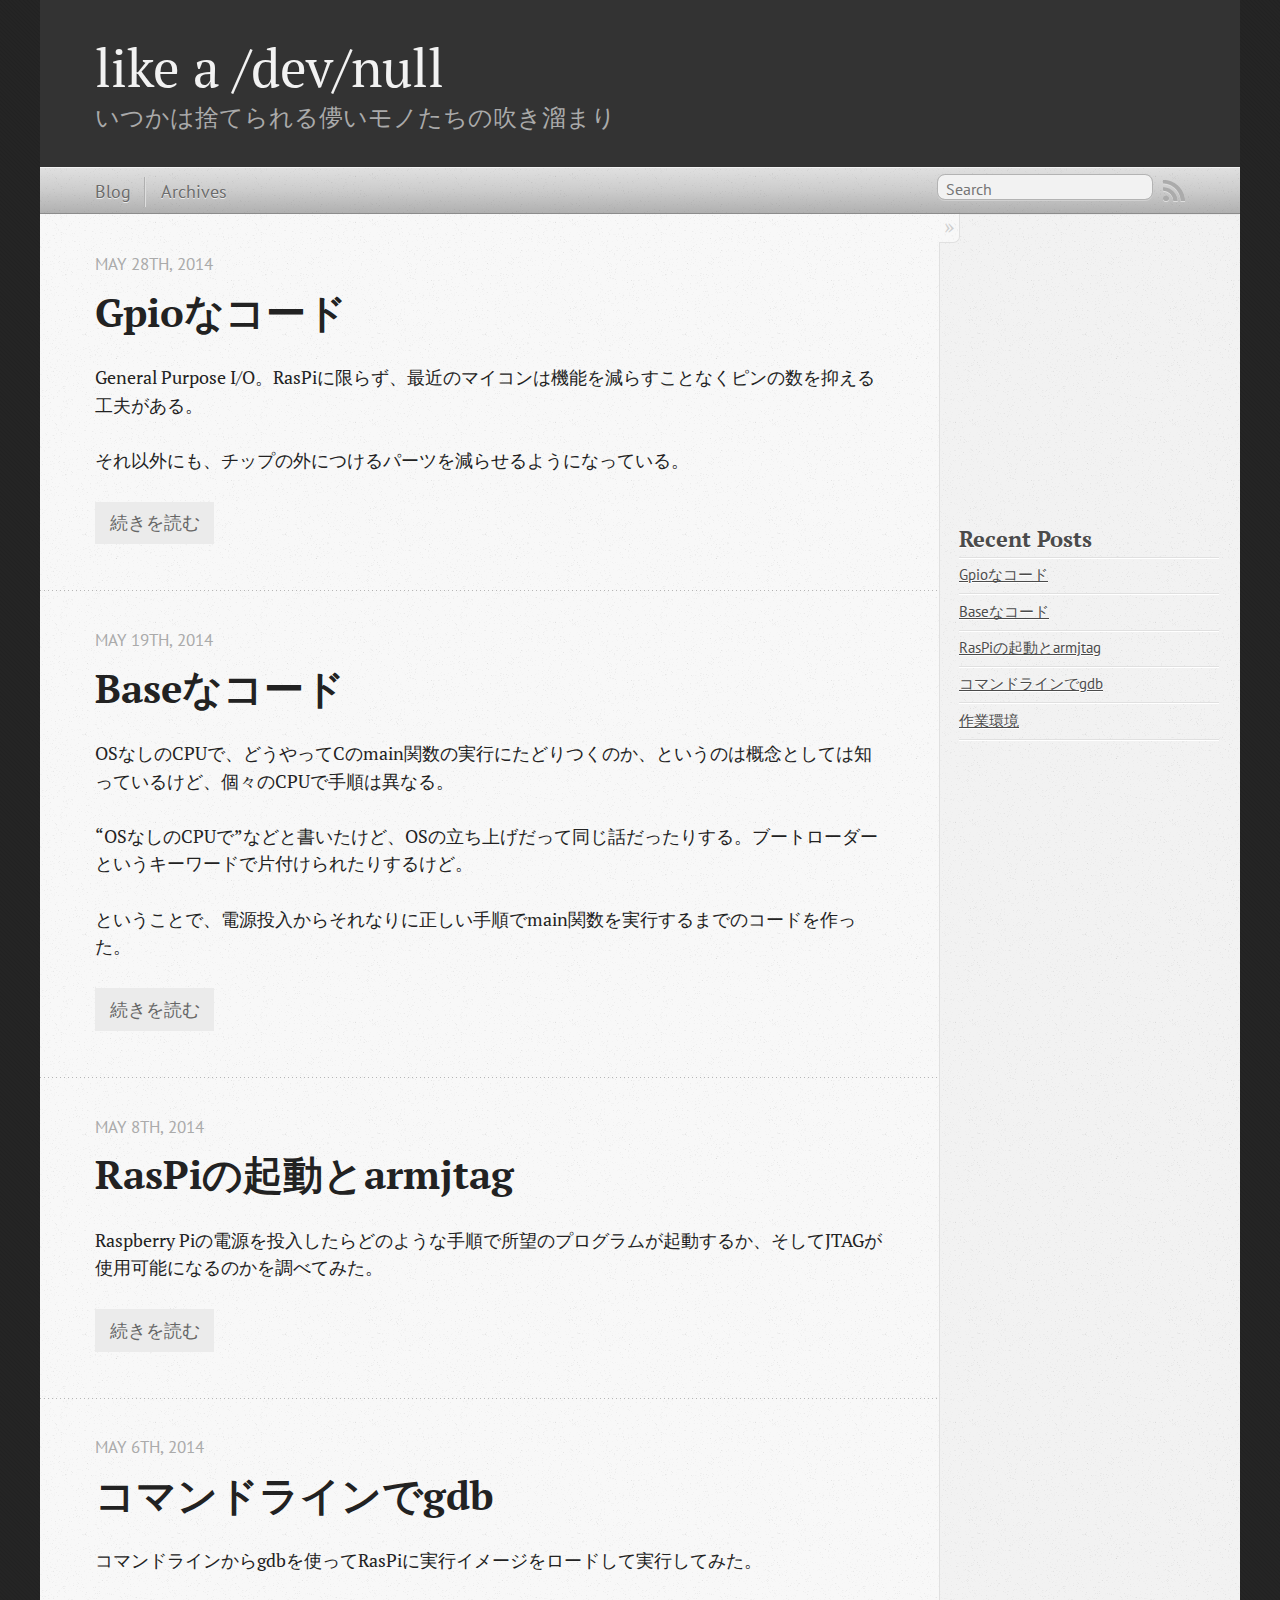
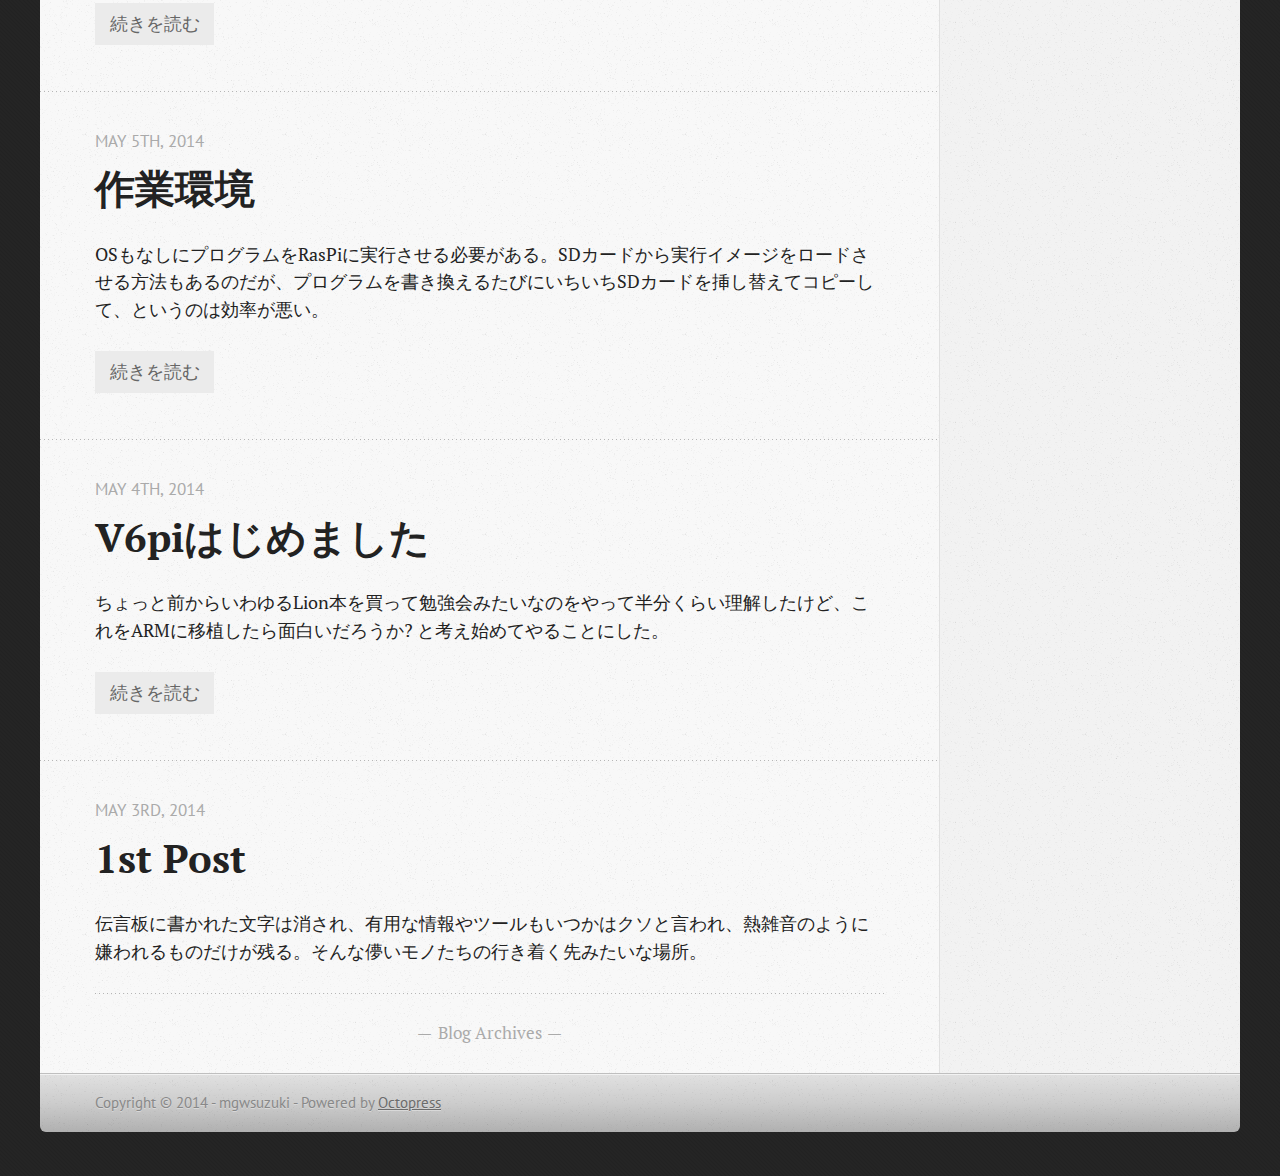
<file: index.html>
<!DOCTYPE html>
<!--[if IEMobile 7 ]><html class="no-js iem7"><![endif]-->
<!--[if lt IE 9]><html class="no-js lte-ie8"><![endif]-->
<!--[if (gt IE 8)|(gt IEMobile 7)|!(IEMobile)|!(IE)]><!--><html class="no-js" lang="en"><!--<![endif]-->
<head>
  <meta charset="utf-8">
  <title>like a /dev/null</title>
  <meta name="author" content="mgwsuzuki">

  
  <meta name="description" content="General Purpose I/O。RasPiに限らず、最近のマイコンは機能を減らすことなくピンの数を抑える工夫がある。 それ以外にも、チップの外につけるパーツを減らせるようになっている。 ">
  

  <!-- http://t.co/dKP3o1e -->
  <meta name="HandheldFriendly" content="True">
  <meta name="MobileOptimized" content="320">
  <meta name="viewport" content="width=device-width, initial-scale=1">

  
  <link rel="canonical" href="http://mgwsuzuki.github.io">
  <link href="/favicon.png" rel="icon">
  <link href="/stylesheets/screen.css" media="screen, projection" rel="stylesheet" type="text/css">
  <link href="/atom.xml" rel="alternate" title="like a /dev/null" type="application/atom+xml">
  <link href="/stylesheets/data-table.css" rel="stylesheet" type="text/css" />
  <script src="/javascripts/modernizr-2.0.js"></script>
  <script src="//ajax.googleapis.com/ajax/libs/jquery/1.9.1/jquery.min.js"></script>
  <script>!window.jQuery && document.write(unescape('%3Cscript src="./javascripts/libs/jquery.min.js"%3E%3C/script%3E'))</script>
  <script src="/javascripts/octopress.js" type="text/javascript"></script>
  <!--Fonts from Google"s Web font directory at http://google.com/webfonts -->
<link href="//fonts.googleapis.com/css?family=PT+Serif:regular,italic,bold,bolditalic" rel="stylesheet" type="text/css">
<link href="//fonts.googleapis.com/css?family=PT+Sans:regular,italic,bold,bolditalic" rel="stylesheet" type="text/css">

  
  <script type="text/javascript">
    var _gaq = _gaq || [];
    _gaq.push(['_setAccount', 'UA-18056731-5']);
    _gaq.push(['_trackPageview']);

    (function() {
      var ga = document.createElement('script'); ga.type = 'text/javascript'; ga.async = true;
      ga.src = ('https:' == document.location.protocol ? 'https://ssl' : 'http://www') + '.google-analytics.com/ga.js';
      var s = document.getElementsByTagName('script')[0]; s.parentNode.insertBefore(ga, s);
    })();
  </script>


</head>

<body   >
  <header role="banner"><hgroup>
  <h1><a href="/">like a /dev/null</a></h1>
  
    <h2>いつかは捨てられる儚いモノたちの吹き溜まり</h2>
  
</hgroup>

</header>
  <nav role="navigation"><ul class="subscription" data-subscription="rss">
  <li><a href="/atom.xml" rel="subscribe-rss" title="subscribe via RSS">RSS</a></li>
  
</ul>
  
<form action="https://www.google.com/search" method="get">
  <fieldset role="search">
    <input type="hidden" name="q" value="site:mgwsuzuki.github.io" />
    <input class="search" type="text" name="q" results="0" placeholder="Search"/>
  </fieldset>
</form>
  
<ul class="main-navigation">
  <li><a href="/">Blog</a></li>
  <li><a href="/blog/archives">Archives</a></li>
</ul>

</nav>
  <div id="main">
    <div id="content">
      <div class="blog-index">
  
  
  
    <article>
      
  <header>
    
      <h1 class="entry-title"><a href="/blog/2014/05/28/gpio/">Gpioなコード</a></h1>
    
    
      <p class="meta">
        








  


<time datetime="2014-05-28T23:21:33+09:00" pubdate data-updated="true">May 28<span>th</span>, 2014</time>
        
      </p>
    
  </header>


  <div class="entry-content"><p>General Purpose I/O。RasPiに限らず、最近のマイコンは機能を減らすことなくピンの数を抑える工夫がある。</p>

<p>それ以外にも、チップの外につけるパーツを減らせるようになっている。</p>

</div>
  
  
    <footer>
      <a rel="full-article" href="/blog/2014/05/28/gpio/">続きを読む</a>
    </footer>
  


    </article>
  
  
    <article>
      
  <header>
    
      <h1 class="entry-title"><a href="/blog/2014/05/19/base/">Baseなコード</a></h1>
    
    
      <p class="meta">
        








  


<time datetime="2014-05-19T20:06:09+09:00" pubdate data-updated="true">May 19<span>th</span>, 2014</time>
        
      </p>
    
  </header>


  <div class="entry-content"><p>OSなしのCPUで、どうやってCのmain関数の実行にたどりつくのか、というのは概念としては知っているけど、個々のCPUで手順は異なる。</p>

<p>&ldquo;OSなしのCPUで&#8221;などと書いたけど、OSの立ち上げだって同じ話だったりする。ブートローダーというキーワードで片付けられたりするけど。</p>

<p>ということで、電源投入からそれなりに正しい手順でmain関数を実行するまでのコードを作った。</p>

</div>
  
  
    <footer>
      <a rel="full-article" href="/blog/2014/05/19/base/">続きを読む</a>
    </footer>
  


    </article>
  
  
    <article>
      
  <header>
    
      <h1 class="entry-title"><a href="/blog/2014/05/08/booting/">RasPiの起動とarmjtag</a></h1>
    
    
      <p class="meta">
        








  


<time datetime="2014-05-08T19:36:36+09:00" pubdate data-updated="true">May 8<span>th</span>, 2014</time>
        
      </p>
    
  </header>


  <div class="entry-content"><p>Raspberry Piの電源を投入したらどのような手順で所望のプログラムが起動するか、そしてJTAGが使用可能になるのかを調べてみた。</p>

</div>
  
  
    <footer>
      <a rel="full-article" href="/blog/2014/05/08/booting/">続きを読む</a>
    </footer>
  


    </article>
  
  
    <article>
      
  <header>
    
      <h1 class="entry-title"><a href="/blog/2014/05/06/gdb/">コマンドラインでgdb</a></h1>
    
    
      <p class="meta">
        








  


<time datetime="2014-05-06T18:19:10+09:00" pubdate data-updated="true">May 6<span>th</span>, 2014</time>
        
      </p>
    
  </header>


  <div class="entry-content"><p>コマンドラインからgdbを使ってRasPiに実行イメージをロードして実行してみた。</p>

</div>
  
  
    <footer>
      <a rel="full-article" href="/blog/2014/05/06/gdb/">続きを読む</a>
    </footer>
  


    </article>
  
  
    <article>
      
  <header>
    
      <h1 class="entry-title"><a href="/blog/2014/05/05/environment/">作業環境</a></h1>
    
    
      <p class="meta">
        








  


<time datetime="2014-05-05T14:39:34+09:00" pubdate data-updated="true">May 5<span>th</span>, 2014</time>
        
      </p>
    
  </header>


  <div class="entry-content"><p>OSもなしにプログラムをRasPiに実行させる必要がある。SDカードから実行イメージをロードさせる方法もあるのだが、プログラムを書き換えるたびにいちいちSDカードを挿し替えてコピーして、というのは効率が悪い。</p>

</div>
  
  
    <footer>
      <a rel="full-article" href="/blog/2014/05/05/environment/">続きを読む</a>
    </footer>
  


    </article>
  
  
    <article>
      
  <header>
    
      <h1 class="entry-title"><a href="/blog/2014/05/04/v6pi/">V6piはじめました</a></h1>
    
    
      <p class="meta">
        








  


<time datetime="2014-05-04T19:43:00+09:00" pubdate data-updated="true">May 4<span>th</span>, 2014</time>
        
      </p>
    
  </header>


  <div class="entry-content"><p>ちょっと前からいわゆるLion本を買って勉強会みたいなのをやって半分くらい理解したけど、これをARMに移植したら面白いだろうか? と考え始めてやることにした。</p>

</div>
  
  
    <footer>
      <a rel="full-article" href="/blog/2014/05/04/v6pi/">続きを読む</a>
    </footer>
  


    </article>
  
  
    <article>
      
  <header>
    
      <h1 class="entry-title"><a href="/blog/2014/05/03/1st-post/">1st Post</a></h1>
    
    
      <p class="meta">
        








  


<time datetime="2014-05-03T23:00:48+09:00" pubdate data-updated="true">May 3<span>rd</span>, 2014</time>
        
      </p>
    
  </header>


  <div class="entry-content"><p>伝言板に書かれた文字は消され、有用な情報やツールもいつかはクソと言われ、熱雑音のように嫌われるものだけが残る。そんな儚いモノたちの行き着く先みたいな場所。</p>
</div>
  
  


    </article>
  
  <div class="pagination">
    
    <a href="/blog/archives">Blog Archives</a>
    
  </div>
</div>
<aside class="sidebar">
  
    <section>
<script async src="//pagead2.googlesyndication.com/pagead/js/adsbygoogle.js"></script>
<!-- サイド -->
<ins class="adsbygoogle"
     style="display:inline-block;width:300px;height:250px"
     data-ad-client="ca-pub-8758761557521197"
     data-ad-slot="2762176290"></ins>
<script>
(adsbygoogle = window.adsbygoogle || []).push({});
</script>
</section>
<section>
  <h1>Recent Posts</h1>
  <ul id="recent_posts">
    
      <li class="post">
        <a href="/blog/2014/05/28/gpio/">Gpioなコード</a>
      </li>
    
      <li class="post">
        <a href="/blog/2014/05/19/base/">Baseなコード</a>
      </li>
    
      <li class="post">
        <a href="/blog/2014/05/08/booting/">RasPiの起動とarmjtag</a>
      </li>
    
      <li class="post">
        <a href="/blog/2014/05/06/gdb/">コマンドラインでgdb</a>
      </li>
    
      <li class="post">
        <a href="/blog/2014/05/05/environment/">作業環境</a>
      </li>
    
  </ul>
</section>





  
</aside>

    </div>
  </div>
  <footer role="contentinfo"><p>
  Copyright &copy; 2014 - mgwsuzuki -
  <span class="credit">Powered by <a href="http://octopress.org">Octopress</a></span>
</p>

</footer>
  







  <script type="text/javascript">
    (function(){
      var twitterWidgets = document.createElement('script');
      twitterWidgets.type = 'text/javascript';
      twitterWidgets.async = true;
      twitterWidgets.src = '//platform.twitter.com/widgets.js';
      document.getElementsByTagName('head')[0].appendChild(twitterWidgets);
    })();
  </script>





</body>
</html>
</file>
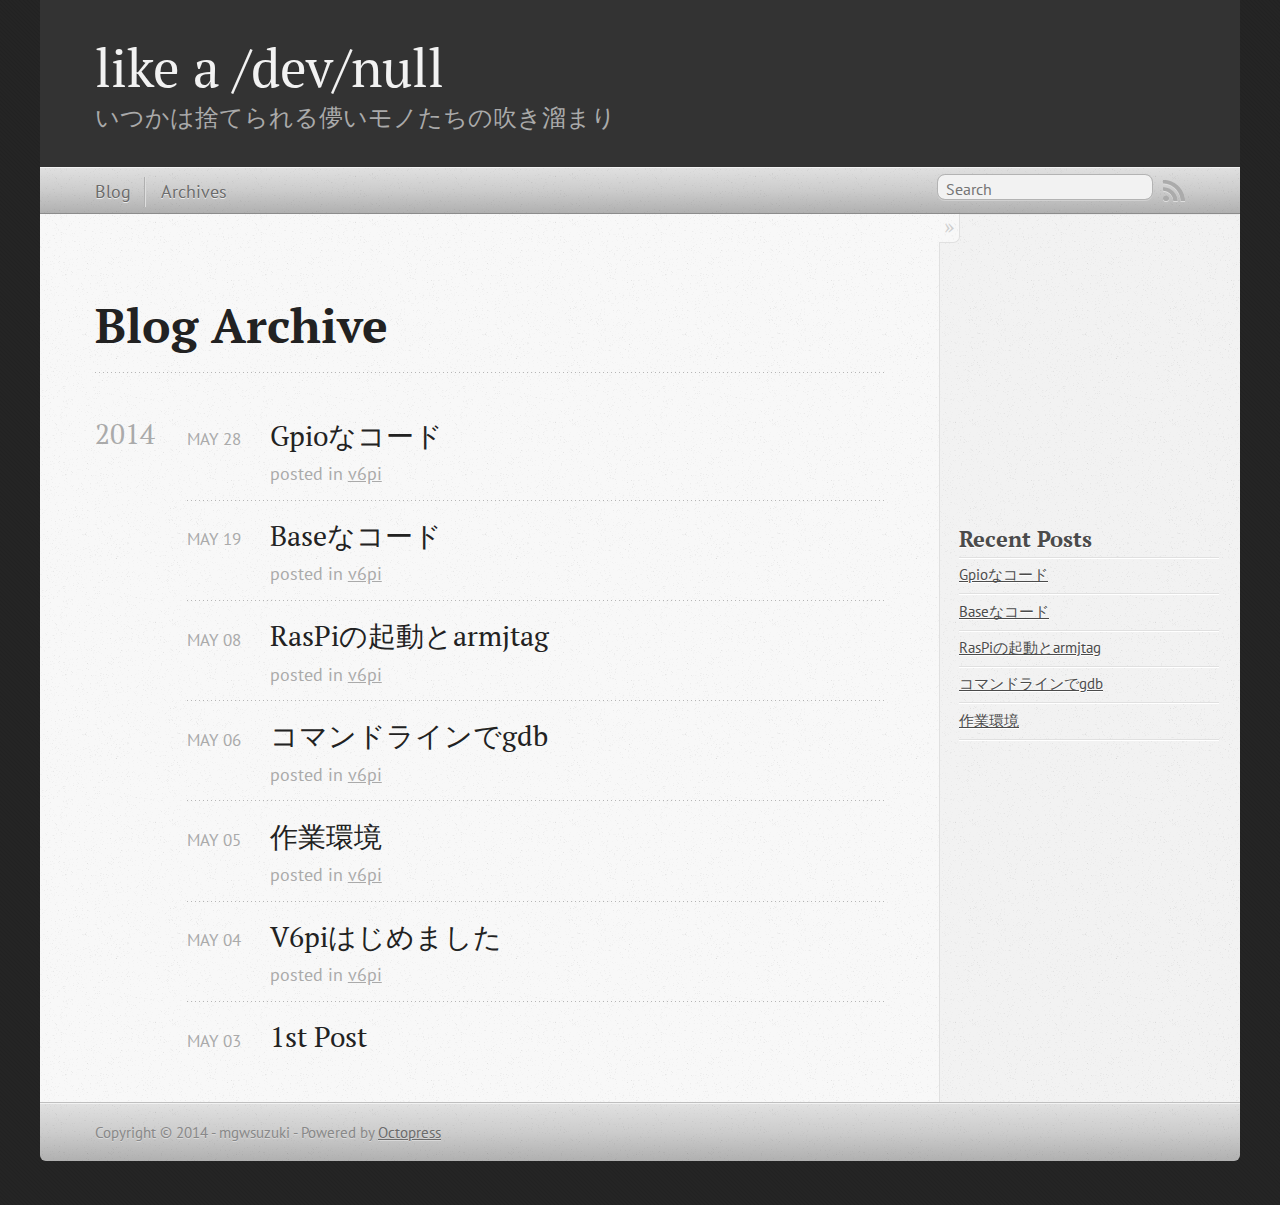
<file: blog/archives/index.html>
<!DOCTYPE html>
<!--[if IEMobile 7 ]><html class="no-js iem7"><![endif]-->
<!--[if lt IE 9]><html class="no-js lte-ie8"><![endif]-->
<!--[if (gt IE 8)|(gt IEMobile 7)|!(IEMobile)|!(IE)]><!--><html class="no-js" lang="en"><!--<![endif]-->
<head>
  <meta charset="utf-8">
  <title>Blog Archive - like a /dev/null</title>
  <meta name="author" content="mgwsuzuki">

  
  <meta name="description" content="Blog Archive 2014 Gpioなコード
May 28 2014 posted in v6pi Baseなコード
May 19 2014 posted in v6pi RasPiの起動とarmjtag
May 08 2014 posted in v6pi コマンドラインでgdb &hellip;">
  

  <!-- http://t.co/dKP3o1e -->
  <meta name="HandheldFriendly" content="True">
  <meta name="MobileOptimized" content="320">
  <meta name="viewport" content="width=device-width, initial-scale=1">

  
  <link rel="canonical" href="http://mgwsuzuki.github.io/blog/archives">
  <link href="/favicon.png" rel="icon">
  <link href="/stylesheets/screen.css" media="screen, projection" rel="stylesheet" type="text/css">
  <link href="/atom.xml" rel="alternate" title="like a /dev/null" type="application/atom+xml">
  <link href="/stylesheets/data-table.css" rel="stylesheet" type="text/css" />
  <script src="/javascripts/modernizr-2.0.js"></script>
  <script src="//ajax.googleapis.com/ajax/libs/jquery/1.9.1/jquery.min.js"></script>
  <script>!window.jQuery && document.write(unescape('%3Cscript src="./javascripts/libs/jquery.min.js"%3E%3C/script%3E'))</script>
  <script src="/javascripts/octopress.js" type="text/javascript"></script>
  <!--Fonts from Google"s Web font directory at http://google.com/webfonts -->
<link href="//fonts.googleapis.com/css?family=PT+Serif:regular,italic,bold,bolditalic" rel="stylesheet" type="text/css">
<link href="//fonts.googleapis.com/css?family=PT+Sans:regular,italic,bold,bolditalic" rel="stylesheet" type="text/css">

  
  <script type="text/javascript">
    var _gaq = _gaq || [];
    _gaq.push(['_setAccount', 'UA-18056731-5']);
    _gaq.push(['_trackPageview']);

    (function() {
      var ga = document.createElement('script'); ga.type = 'text/javascript'; ga.async = true;
      ga.src = ('https:' == document.location.protocol ? 'https://ssl' : 'http://www') + '.google-analytics.com/ga.js';
      var s = document.getElementsByTagName('script')[0]; s.parentNode.insertBefore(ga, s);
    })();
  </script>


</head>

<body   >
  <header role="banner"><hgroup>
  <h1><a href="/">like a /dev/null</a></h1>
  
    <h2>いつかは捨てられる儚いモノたちの吹き溜まり</h2>
  
</hgroup>

</header>
  <nav role="navigation"><ul class="subscription" data-subscription="rss">
  <li><a href="/atom.xml" rel="subscribe-rss" title="subscribe via RSS">RSS</a></li>
  
</ul>
  
<form action="https://www.google.com/search" method="get">
  <fieldset role="search">
    <input type="hidden" name="q" value="site:mgwsuzuki.github.io" />
    <input class="search" type="text" name="q" results="0" placeholder="Search"/>
  </fieldset>
</form>
  
<ul class="main-navigation">
  <li><a href="/">Blog</a></li>
  <li><a href="/blog/archives">Archives</a></li>
</ul>

</nav>
  <div id="main">
    <div id="content">
      <div>
<article role="article">
  
  <header>
    <h1 class="entry-title">Blog Archive</h1>
    
  </header>
  
  <div id="blog-archives">



  
  <h2>2014</h2>

<article>
  
<h1><a href="/blog/2014/05/28/gpio/">Gpioなコード</a></h1>
<time datetime="2014-05-28T23:21:33+09:00" pubdate><span class='month'>May</span> <span class='day'>28</span> <span class='year'>2014</span></time>

<footer>
  <span class="categories">posted in <a class='category' href='/blog/categories/v6pi/'>v6pi</a></span>
</footer>


</article>



<article>
  
<h1><a href="/blog/2014/05/19/base/">Baseなコード</a></h1>
<time datetime="2014-05-19T20:06:09+09:00" pubdate><span class='month'>May</span> <span class='day'>19</span> <span class='year'>2014</span></time>

<footer>
  <span class="categories">posted in <a class='category' href='/blog/categories/v6pi/'>v6pi</a></span>
</footer>


</article>



<article>
  
<h1><a href="/blog/2014/05/08/booting/">RasPiの起動とarmjtag</a></h1>
<time datetime="2014-05-08T19:36:36+09:00" pubdate><span class='month'>May</span> <span class='day'>08</span> <span class='year'>2014</span></time>

<footer>
  <span class="categories">posted in <a class='category' href='/blog/categories/v6pi/'>v6pi</a></span>
</footer>


</article>



<article>
  
<h1><a href="/blog/2014/05/06/gdb/">コマンドラインでgdb</a></h1>
<time datetime="2014-05-06T18:19:10+09:00" pubdate><span class='month'>May</span> <span class='day'>06</span> <span class='year'>2014</span></time>

<footer>
  <span class="categories">posted in <a class='category' href='/blog/categories/v6pi/'>v6pi</a></span>
</footer>


</article>



<article>
  
<h1><a href="/blog/2014/05/05/environment/">作業環境</a></h1>
<time datetime="2014-05-05T14:39:34+09:00" pubdate><span class='month'>May</span> <span class='day'>05</span> <span class='year'>2014</span></time>

<footer>
  <span class="categories">posted in <a class='category' href='/blog/categories/v6pi/'>v6pi</a></span>
</footer>


</article>



<article>
  
<h1><a href="/blog/2014/05/04/v6pi/">V6piはじめました</a></h1>
<time datetime="2014-05-04T19:43:00+09:00" pubdate><span class='month'>May</span> <span class='day'>04</span> <span class='year'>2014</span></time>

<footer>
  <span class="categories">posted in <a class='category' href='/blog/categories/v6pi/'>v6pi</a></span>
</footer>


</article>



<article>
  
<h1><a href="/blog/2014/05/03/1st-post/">1st Post</a></h1>
<time datetime="2014-05-03T23:00:48+09:00" pubdate><span class='month'>May</span> <span class='day'>03</span> <span class='year'>2014</span></time>


</article>

</div>

  
</article>

</div>

<aside class="sidebar">
  
    <section>
<script async src="//pagead2.googlesyndication.com/pagead/js/adsbygoogle.js"></script>
<!-- サイド -->
<ins class="adsbygoogle"
     style="display:inline-block;width:300px;height:250px"
     data-ad-client="ca-pub-8758761557521197"
     data-ad-slot="2762176290"></ins>
<script>
(adsbygoogle = window.adsbygoogle || []).push({});
</script>
</section>
<section>
  <h1>Recent Posts</h1>
  <ul id="recent_posts">
    
      <li class="post">
        <a href="/blog/2014/05/28/gpio/">Gpioなコード</a>
      </li>
    
      <li class="post">
        <a href="/blog/2014/05/19/base/">Baseなコード</a>
      </li>
    
      <li class="post">
        <a href="/blog/2014/05/08/booting/">RasPiの起動とarmjtag</a>
      </li>
    
      <li class="post">
        <a href="/blog/2014/05/06/gdb/">コマンドラインでgdb</a>
      </li>
    
      <li class="post">
        <a href="/blog/2014/05/05/environment/">作業環境</a>
      </li>
    
  </ul>
</section>





  
</aside>


    </div>
  </div>
  <footer role="contentinfo"><p>
  Copyright &copy; 2014 - mgwsuzuki -
  <span class="credit">Powered by <a href="http://octopress.org">Octopress</a></span>
</p>

</footer>
  







  <script type="text/javascript">
    (function(){
      var twitterWidgets = document.createElement('script');
      twitterWidgets.type = 'text/javascript';
      twitterWidgets.async = true;
      twitterWidgets.src = '//platform.twitter.com/widgets.js';
      document.getElementsByTagName('head')[0].appendChild(twitterWidgets);
    })();
  </script>





</body>
</html>
</file>
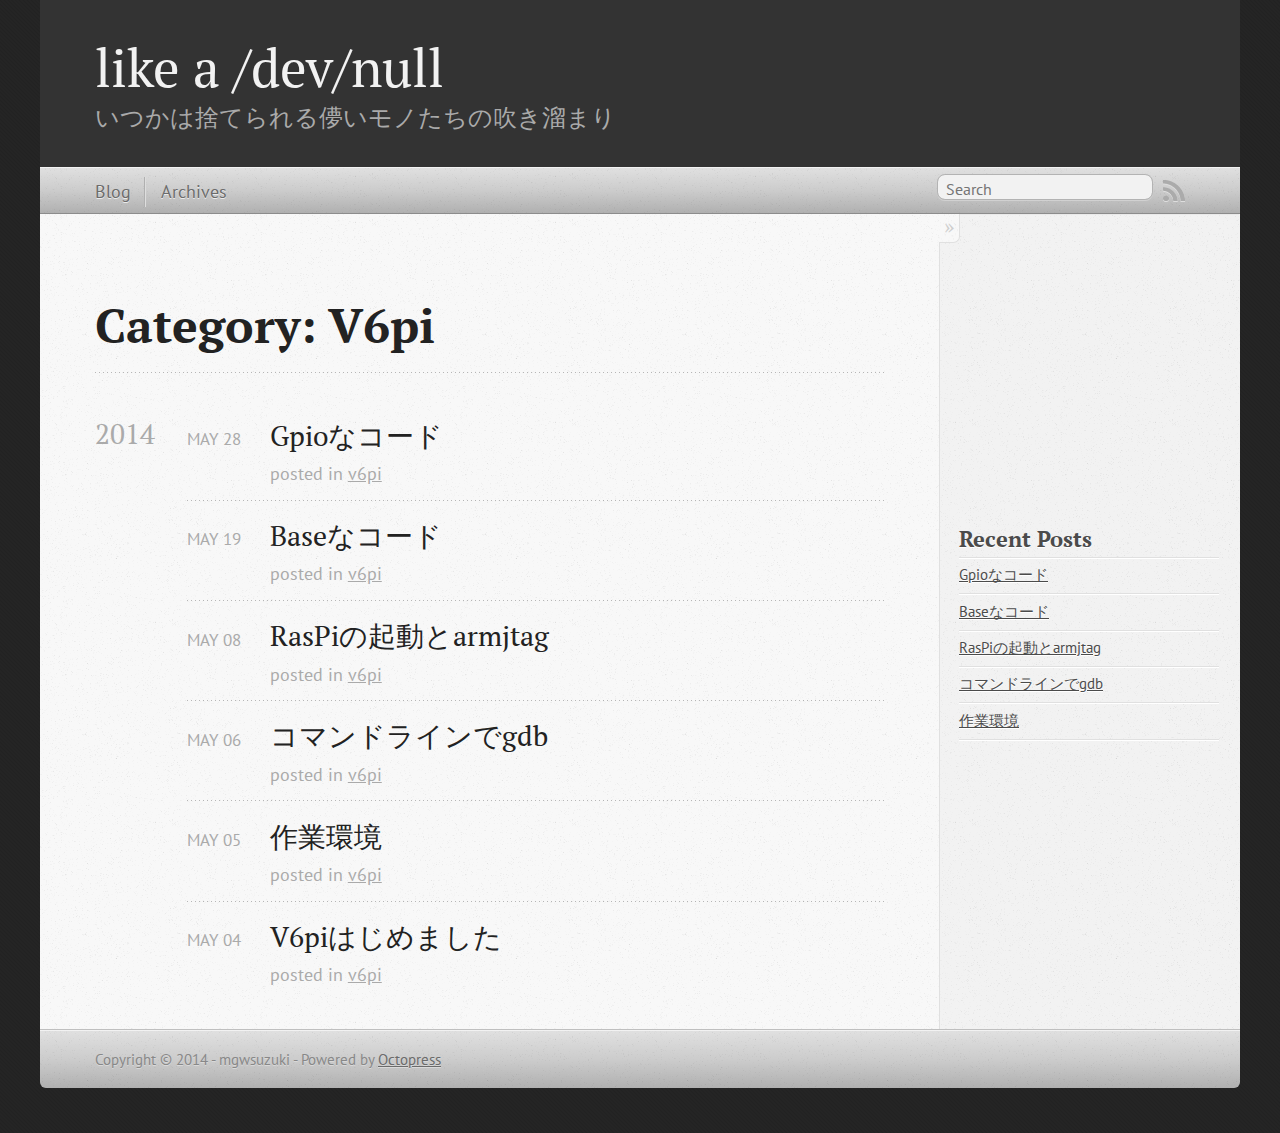
<file: blog/categories/v6pi/index.html>
<!DOCTYPE html>
<!--[if IEMobile 7 ]><html class="no-js iem7"><![endif]-->
<!--[if lt IE 9]><html class="no-js lte-ie8"><![endif]-->
<!--[if (gt IE 8)|(gt IEMobile 7)|!(IEMobile)|!(IE)]><!--><html class="no-js" lang="en"><!--<![endif]-->
<head>
  <meta charset="utf-8">
  <title>Category: V6pi - like a /dev/null</title>
  <meta name="author" content="mgwsuzuki">

  
  <meta name="description" content="Category: v6pi">
  

  <!-- http://t.co/dKP3o1e -->
  <meta name="HandheldFriendly" content="True">
  <meta name="MobileOptimized" content="320">
  <meta name="viewport" content="width=device-width, initial-scale=1">

  
  <link rel="canonical" href="http://mgwsuzuki.github.ioblog/categories/v6pi">
  <link href="/favicon.png" rel="icon">
  <link href="/stylesheets/screen.css" media="screen, projection" rel="stylesheet" type="text/css">
  <link href="/atom.xml" rel="alternate" title="like a /dev/null" type="application/atom+xml">
  <link href="/stylesheets/data-table.css" rel="stylesheet" type="text/css" />
  <script src="/javascripts/modernizr-2.0.js"></script>
  <script src="//ajax.googleapis.com/ajax/libs/jquery/1.9.1/jquery.min.js"></script>
  <script>!window.jQuery && document.write(unescape('%3Cscript src="./javascripts/libs/jquery.min.js"%3E%3C/script%3E'))</script>
  <script src="/javascripts/octopress.js" type="text/javascript"></script>
  <!--Fonts from Google"s Web font directory at http://google.com/webfonts -->
<link href="//fonts.googleapis.com/css?family=PT+Serif:regular,italic,bold,bolditalic" rel="stylesheet" type="text/css">
<link href="//fonts.googleapis.com/css?family=PT+Sans:regular,italic,bold,bolditalic" rel="stylesheet" type="text/css">

  
  <script type="text/javascript">
    var _gaq = _gaq || [];
    _gaq.push(['_setAccount', 'UA-18056731-5']);
    _gaq.push(['_trackPageview']);

    (function() {
      var ga = document.createElement('script'); ga.type = 'text/javascript'; ga.async = true;
      ga.src = ('https:' == document.location.protocol ? 'https://ssl' : 'http://www') + '.google-analytics.com/ga.js';
      var s = document.getElementsByTagName('script')[0]; s.parentNode.insertBefore(ga, s);
    })();
  </script>


</head>

<body   >
  <header role="banner"><hgroup>
  <h1><a href="/">like a /dev/null</a></h1>
  
    <h2>いつかは捨てられる儚いモノたちの吹き溜まり</h2>
  
</hgroup>

</header>
  <nav role="navigation"><ul class="subscription" data-subscription="rss">
  <li><a href="/atom.xml" rel="subscribe-rss" title="subscribe via RSS">RSS</a></li>
  
</ul>
  
<form action="https://www.google.com/search" method="get">
  <fieldset role="search">
    <input type="hidden" name="q" value="site:mgwsuzuki.github.io" />
    <input class="search" type="text" name="q" results="0" placeholder="Search"/>
  </fieldset>
</form>
  
<ul class="main-navigation">
  <li><a href="/">Blog</a></li>
  <li><a href="/blog/archives">Archives</a></li>
</ul>

</nav>
  <div id="main">
    <div id="content">
      <div>
<article role="article">
  
  <header>
    <h1 class="entry-title">Category: V6pi</h1>
    
  </header>
  
  <div id="blog-archives" class="category">



  
  <h2>2014</h2>

<article>
  
<h1><a href="/blog/2014/05/28/gpio/">Gpioなコード</a></h1>
<time datetime="2014-05-28T23:21:33+09:00" pubdate><span class='month'>May</span> <span class='day'>28</span> <span class='year'>2014</span></time>

<footer>
  <span class="categories">posted in <a class='category' href='/blog/categories/v6pi/'>v6pi</a></span>
</footer>


</article>



<article>
  
<h1><a href="/blog/2014/05/19/base/">Baseなコード</a></h1>
<time datetime="2014-05-19T20:06:09+09:00" pubdate><span class='month'>May</span> <span class='day'>19</span> <span class='year'>2014</span></time>

<footer>
  <span class="categories">posted in <a class='category' href='/blog/categories/v6pi/'>v6pi</a></span>
</footer>


</article>



<article>
  
<h1><a href="/blog/2014/05/08/booting/">RasPiの起動とarmjtag</a></h1>
<time datetime="2014-05-08T19:36:36+09:00" pubdate><span class='month'>May</span> <span class='day'>08</span> <span class='year'>2014</span></time>

<footer>
  <span class="categories">posted in <a class='category' href='/blog/categories/v6pi/'>v6pi</a></span>
</footer>


</article>



<article>
  
<h1><a href="/blog/2014/05/06/gdb/">コマンドラインでgdb</a></h1>
<time datetime="2014-05-06T18:19:10+09:00" pubdate><span class='month'>May</span> <span class='day'>06</span> <span class='year'>2014</span></time>

<footer>
  <span class="categories">posted in <a class='category' href='/blog/categories/v6pi/'>v6pi</a></span>
</footer>


</article>



<article>
  
<h1><a href="/blog/2014/05/05/environment/">作業環境</a></h1>
<time datetime="2014-05-05T14:39:34+09:00" pubdate><span class='month'>May</span> <span class='day'>05</span> <span class='year'>2014</span></time>

<footer>
  <span class="categories">posted in <a class='category' href='/blog/categories/v6pi/'>v6pi</a></span>
</footer>


</article>



<article>
  
<h1><a href="/blog/2014/05/04/v6pi/">V6piはじめました</a></h1>
<time datetime="2014-05-04T19:43:00+09:00" pubdate><span class='month'>May</span> <span class='day'>04</span> <span class='year'>2014</span></time>

<footer>
  <span class="categories">posted in <a class='category' href='/blog/categories/v6pi/'>v6pi</a></span>
</footer>


</article>

</div>

  
</article>

</div>

<aside class="sidebar">
  
    <section>
<script async src="//pagead2.googlesyndication.com/pagead/js/adsbygoogle.js"></script>
<!-- サイド -->
<ins class="adsbygoogle"
     style="display:inline-block;width:300px;height:250px"
     data-ad-client="ca-pub-8758761557521197"
     data-ad-slot="2762176290"></ins>
<script>
(adsbygoogle = window.adsbygoogle || []).push({});
</script>
</section>
<section>
  <h1>Recent Posts</h1>
  <ul id="recent_posts">
    
      <li class="post">
        <a href="/blog/2014/05/28/gpio/">Gpioなコード</a>
      </li>
    
      <li class="post">
        <a href="/blog/2014/05/19/base/">Baseなコード</a>
      </li>
    
      <li class="post">
        <a href="/blog/2014/05/08/booting/">RasPiの起動とarmjtag</a>
      </li>
    
      <li class="post">
        <a href="/blog/2014/05/06/gdb/">コマンドラインでgdb</a>
      </li>
    
      <li class="post">
        <a href="/blog/2014/05/05/environment/">作業環境</a>
      </li>
    
  </ul>
</section>





  
</aside>


    </div>
  </div>
  <footer role="contentinfo"><p>
  Copyright &copy; 2014 - mgwsuzuki -
  <span class="credit">Powered by <a href="http://octopress.org">Octopress</a></span>
</p>

</footer>
  







  <script type="text/javascript">
    (function(){
      var twitterWidgets = document.createElement('script');
      twitterWidgets.type = 'text/javascript';
      twitterWidgets.async = true;
      twitterWidgets.src = '//platform.twitter.com/widgets.js';
      document.getElementsByTagName('head')[0].appendChild(twitterWidgets);
    })();
  </script>





</body>
</html>
</file>
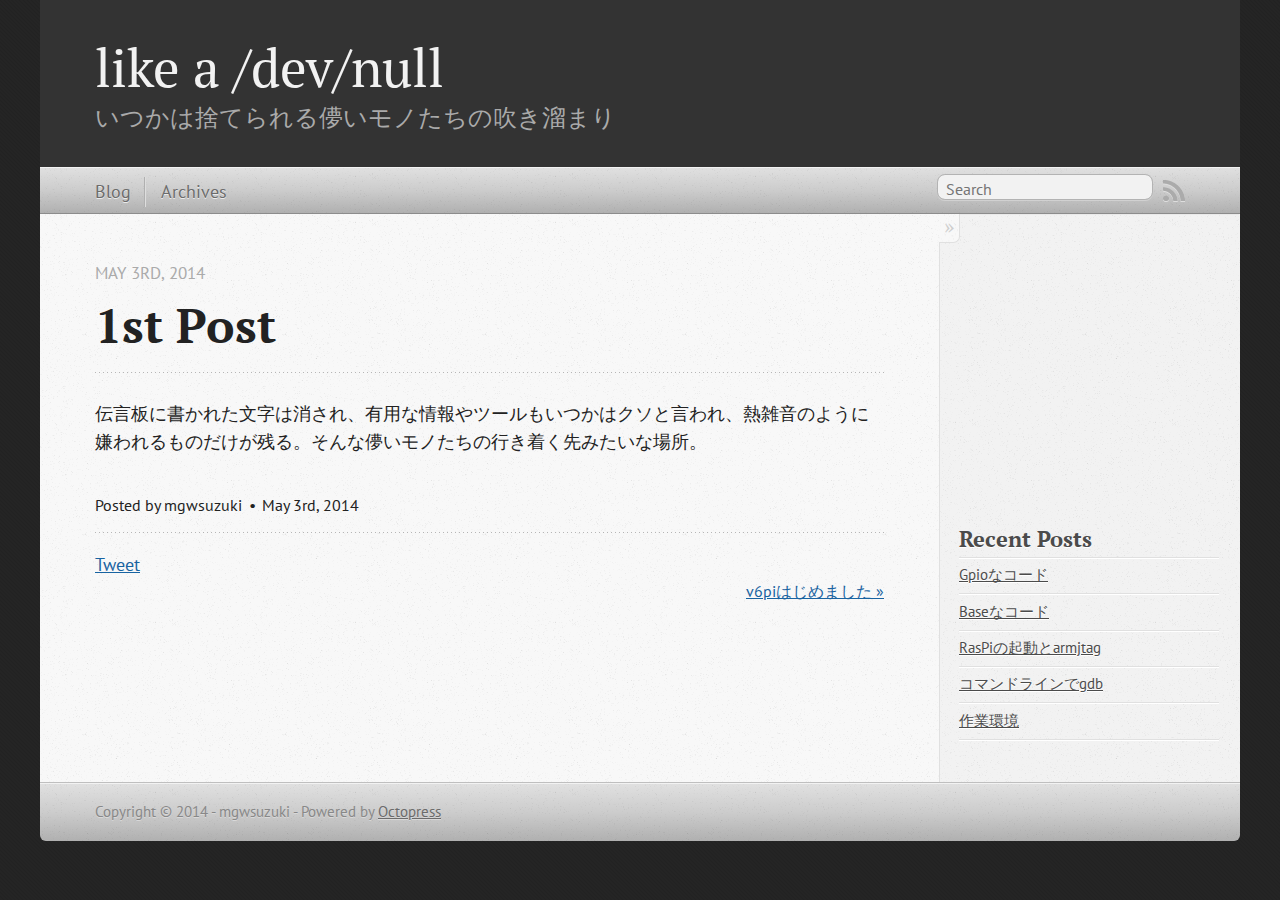
<file: blog/2014/05/03/1st-post/index.html>
<!DOCTYPE html>
<!--[if IEMobile 7 ]><html class="no-js iem7"><![endif]-->
<!--[if lt IE 9]><html class="no-js lte-ie8"><![endif]-->
<!--[if (gt IE 8)|(gt IEMobile 7)|!(IEMobile)|!(IE)]><!--><html class="no-js" lang="en"><!--<![endif]-->
<head>
  <meta charset="utf-8">
  <title>1st Post - like a /dev/null</title>
  <meta name="author" content="mgwsuzuki">

  
  <meta name="description" content="伝言板に書かれた文字は消され、有用な情報やツールもいつかはクソと言われ、熱雑音のように嫌われるものだけが残る。そんな儚いモノたちの行き着く先みたいな場所。
">
  

  <!-- http://t.co/dKP3o1e -->
  <meta name="HandheldFriendly" content="True">
  <meta name="MobileOptimized" content="320">
  <meta name="viewport" content="width=device-width, initial-scale=1">

  
  <link rel="canonical" href="http://mgwsuzuki.github.io/blog/2014/05/03/1st-post">
  <link href="/favicon.png" rel="icon">
  <link href="/stylesheets/screen.css" media="screen, projection" rel="stylesheet" type="text/css">
  <link href="/atom.xml" rel="alternate" title="like a /dev/null" type="application/atom+xml">
  <link href="/stylesheets/data-table.css" rel="stylesheet" type="text/css" />
  <script src="/javascripts/modernizr-2.0.js"></script>
  <script src="//ajax.googleapis.com/ajax/libs/jquery/1.9.1/jquery.min.js"></script>
  <script>!window.jQuery && document.write(unescape('%3Cscript src="./javascripts/libs/jquery.min.js"%3E%3C/script%3E'))</script>
  <script src="/javascripts/octopress.js" type="text/javascript"></script>
  <!--Fonts from Google"s Web font directory at http://google.com/webfonts -->
<link href="//fonts.googleapis.com/css?family=PT+Serif:regular,italic,bold,bolditalic" rel="stylesheet" type="text/css">
<link href="//fonts.googleapis.com/css?family=PT+Sans:regular,italic,bold,bolditalic" rel="stylesheet" type="text/css">

  
  <script type="text/javascript">
    var _gaq = _gaq || [];
    _gaq.push(['_setAccount', 'UA-18056731-5']);
    _gaq.push(['_trackPageview']);

    (function() {
      var ga = document.createElement('script'); ga.type = 'text/javascript'; ga.async = true;
      ga.src = ('https:' == document.location.protocol ? 'https://ssl' : 'http://www') + '.google-analytics.com/ga.js';
      var s = document.getElementsByTagName('script')[0]; s.parentNode.insertBefore(ga, s);
    })();
  </script>


</head>

<body   >
  <header role="banner"><hgroup>
  <h1><a href="/">like a /dev/null</a></h1>
  
    <h2>いつかは捨てられる儚いモノたちの吹き溜まり</h2>
  
</hgroup>

</header>
  <nav role="navigation"><ul class="subscription" data-subscription="rss">
  <li><a href="/atom.xml" rel="subscribe-rss" title="subscribe via RSS">RSS</a></li>
  
</ul>
  
<form action="https://www.google.com/search" method="get">
  <fieldset role="search">
    <input type="hidden" name="q" value="site:mgwsuzuki.github.io" />
    <input class="search" type="text" name="q" results="0" placeholder="Search"/>
  </fieldset>
</form>
  
<ul class="main-navigation">
  <li><a href="/">Blog</a></li>
  <li><a href="/blog/archives">Archives</a></li>
</ul>

</nav>
  <div id="main">
    <div id="content">
      <div>
<article class="hentry" role="article">
  
  <header>
    
      <h1 class="entry-title">1st Post</h1>
    
    
      <p class="meta">
        








  


<time datetime="2014-05-03T23:00:48+09:00" pubdate data-updated="true">May 3<span>rd</span>, 2014</time>
        
      </p>
    
  </header>


<div class="entry-content"><p>伝言板に書かれた文字は消され、有用な情報やツールもいつかはクソと言われ、熱雑音のように嫌われるものだけが残る。そんな儚いモノたちの行き着く先みたいな場所。</p>
</div>


  <footer>
    <p class="meta">
      
  

<span class="byline author vcard">Posted by <span class="fn">mgwsuzuki</span></span>

      








  


<time datetime="2014-05-03T23:00:48+09:00" pubdate data-updated="true">May 3<span>rd</span>, 2014</time>
      


    </p>
    
      <div class="sharing">
  
  <a href="//twitter.com/share" class="twitter-share-button" data-url="http://mgwsuzuki.github.io/blog/2014/05/03/1st-post/" data-via="" data-counturl="http://mgwsuzuki.github.io/blog/2014/05/03/1st-post/" >Tweet</a>
  
  
  
</div>

    
    <p class="meta">
      
      
        <a class="basic-alignment right" href="/blog/2014/05/04/v6pi/" title="Next Post: v6piはじめました">v6piはじめました &raquo;</a>
      
    </p>
  </footer>
  <script async src="//pagead2.googlesyndication.com/pagead/js/adsbygoogle.js"></script>
  <!-- 記事下 -->
  <ins class="adsbygoogle"
       style="display:inline-block;width:468px;height:60px"
       data-ad-client="ca-pub-8758761557521197"
       data-ad-slot="1425043892"></ins>
  <script>
    (adsbygoogle = window.adsbygoogle || []).push({});
</script>
</article>

</div>

<aside class="sidebar">
  
    <section>
<script async src="//pagead2.googlesyndication.com/pagead/js/adsbygoogle.js"></script>
<!-- サイド -->
<ins class="adsbygoogle"
     style="display:inline-block;width:300px;height:250px"
     data-ad-client="ca-pub-8758761557521197"
     data-ad-slot="2762176290"></ins>
<script>
(adsbygoogle = window.adsbygoogle || []).push({});
</script>
</section>
<section>
  <h1>Recent Posts</h1>
  <ul id="recent_posts">
    
      <li class="post">
        <a href="/blog/2014/05/28/gpio/">Gpioなコード</a>
      </li>
    
      <li class="post">
        <a href="/blog/2014/05/19/base/">Baseなコード</a>
      </li>
    
      <li class="post">
        <a href="/blog/2014/05/08/booting/">RasPiの起動とarmjtag</a>
      </li>
    
      <li class="post">
        <a href="/blog/2014/05/06/gdb/">コマンドラインでgdb</a>
      </li>
    
      <li class="post">
        <a href="/blog/2014/05/05/environment/">作業環境</a>
      </li>
    
  </ul>
</section>





  
</aside>


    </div>
  </div>
  <footer role="contentinfo"><p>
  Copyright &copy; 2014 - mgwsuzuki -
  <span class="credit">Powered by <a href="http://octopress.org">Octopress</a></span>
</p>

</footer>
  







  <script type="text/javascript">
    (function(){
      var twitterWidgets = document.createElement('script');
      twitterWidgets.type = 'text/javascript';
      twitterWidgets.async = true;
      twitterWidgets.src = '//platform.twitter.com/widgets.js';
      document.getElementsByTagName('head')[0].appendChild(twitterWidgets);
    })();
  </script>





</body>
</html>
</file>
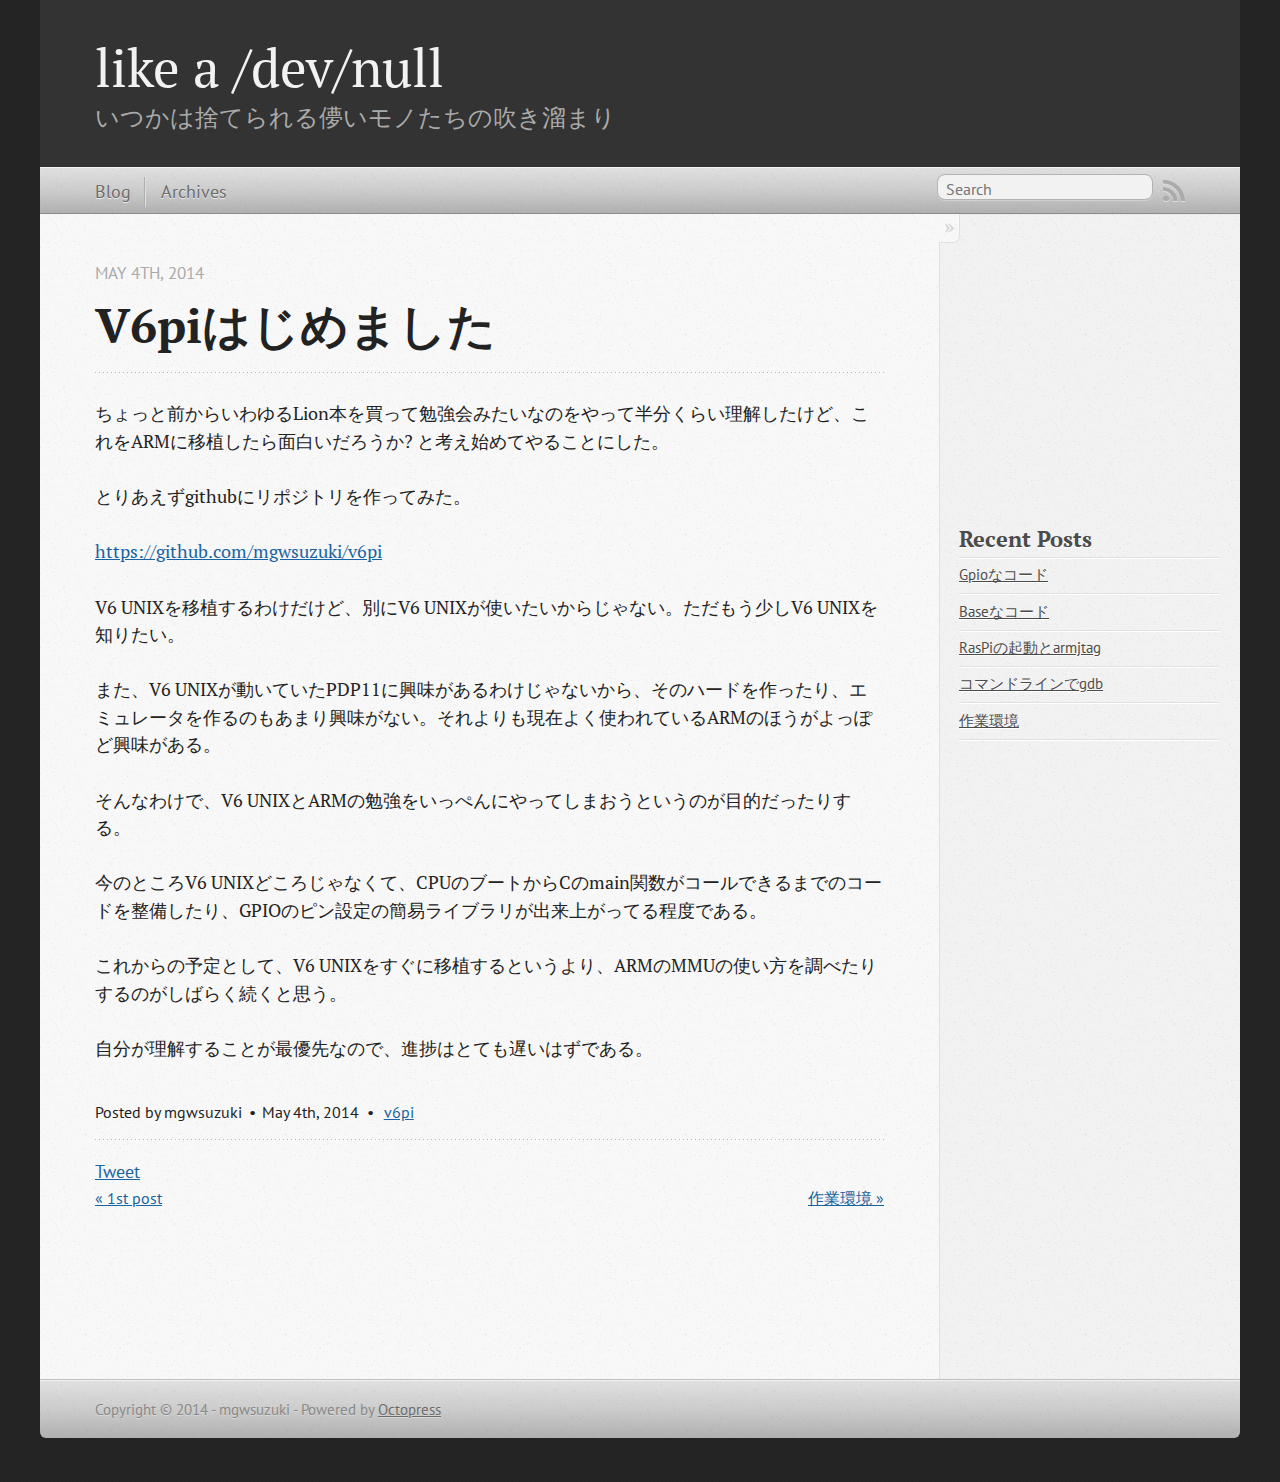
<file: blog/2014/05/04/v6pi/index.html>
<!DOCTYPE html>
<!--[if IEMobile 7 ]><html class="no-js iem7"><![endif]-->
<!--[if lt IE 9]><html class="no-js lte-ie8"><![endif]-->
<!--[if (gt IE 8)|(gt IEMobile 7)|!(IEMobile)|!(IE)]><!--><html class="no-js" lang="en"><!--<![endif]-->
<head>
  <meta charset="utf-8">
  <title>V6piはじめました - like a /dev/null</title>
  <meta name="author" content="mgwsuzuki">

  
  <meta name="description" content="ちょっと前からいわゆるLion本を買って勉強会みたいなのをやって半分くらい理解したけど、これをARMに移植したら面白いだろうか? と考え始めてやることにした。 とりあえずgithubにリポジトリを作ってみた。 https://github.com/mgwsuzuki/v6pi V6 &hellip;">
  

  <!-- http://t.co/dKP3o1e -->
  <meta name="HandheldFriendly" content="True">
  <meta name="MobileOptimized" content="320">
  <meta name="viewport" content="width=device-width, initial-scale=1">

  
  <link rel="canonical" href="http://mgwsuzuki.github.io/blog/2014/05/04/v6pi">
  <link href="/favicon.png" rel="icon">
  <link href="/stylesheets/screen.css" media="screen, projection" rel="stylesheet" type="text/css">
  <link href="/atom.xml" rel="alternate" title="like a /dev/null" type="application/atom+xml">
  <link href="/stylesheets/data-table.css" rel="stylesheet" type="text/css" />
  <script src="/javascripts/modernizr-2.0.js"></script>
  <script src="//ajax.googleapis.com/ajax/libs/jquery/1.9.1/jquery.min.js"></script>
  <script>!window.jQuery && document.write(unescape('%3Cscript src="./javascripts/libs/jquery.min.js"%3E%3C/script%3E'))</script>
  <script src="/javascripts/octopress.js" type="text/javascript"></script>
  <!--Fonts from Google"s Web font directory at http://google.com/webfonts -->
<link href="//fonts.googleapis.com/css?family=PT+Serif:regular,italic,bold,bolditalic" rel="stylesheet" type="text/css">
<link href="//fonts.googleapis.com/css?family=PT+Sans:regular,italic,bold,bolditalic" rel="stylesheet" type="text/css">

  
  <script type="text/javascript">
    var _gaq = _gaq || [];
    _gaq.push(['_setAccount', 'UA-18056731-5']);
    _gaq.push(['_trackPageview']);

    (function() {
      var ga = document.createElement('script'); ga.type = 'text/javascript'; ga.async = true;
      ga.src = ('https:' == document.location.protocol ? 'https://ssl' : 'http://www') + '.google-analytics.com/ga.js';
      var s = document.getElementsByTagName('script')[0]; s.parentNode.insertBefore(ga, s);
    })();
  </script>


</head>

<body   >
  <header role="banner"><hgroup>
  <h1><a href="/">like a /dev/null</a></h1>
  
    <h2>いつかは捨てられる儚いモノたちの吹き溜まり</h2>
  
</hgroup>

</header>
  <nav role="navigation"><ul class="subscription" data-subscription="rss">
  <li><a href="/atom.xml" rel="subscribe-rss" title="subscribe via RSS">RSS</a></li>
  
</ul>
  
<form action="https://www.google.com/search" method="get">
  <fieldset role="search">
    <input type="hidden" name="q" value="site:mgwsuzuki.github.io" />
    <input class="search" type="text" name="q" results="0" placeholder="Search"/>
  </fieldset>
</form>
  
<ul class="main-navigation">
  <li><a href="/">Blog</a></li>
  <li><a href="/blog/archives">Archives</a></li>
</ul>

</nav>
  <div id="main">
    <div id="content">
      <div>
<article class="hentry" role="article">
  
  <header>
    
      <h1 class="entry-title">V6piはじめました</h1>
    
    
      <p class="meta">
        








  


<time datetime="2014-05-04T19:43:00+09:00" pubdate data-updated="true">May 4<span>th</span>, 2014</time>
        
      </p>
    
  </header>


<div class="entry-content"><p>ちょっと前からいわゆるLion本を買って勉強会みたいなのをやって半分くらい理解したけど、これをARMに移植したら面白いだろうか? と考え始めてやることにした。</p>

<!-- more -->


<p>とりあえずgithubにリポジトリを作ってみた。</p>

<p><a href="https://github.com/mgwsuzuki/v6pi">https://github.com/mgwsuzuki/v6pi</a></p>

<p>V6 UNIXを移植するわけだけど、別にV6 UNIXが使いたいからじゃない。ただもう少しV6 UNIXを知りたい。</p>

<p>また、V6 UNIXが動いていたPDP11に興味があるわけじゃないから、そのハードを作ったり、エミュレータを作るのもあまり興味がない。それよりも現在よく使われているARMのほうがよっぽど興味がある。</p>

<p>そんなわけで、V6 UNIXとARMの勉強をいっぺんにやってしまおうというのが目的だったりする。</p>

<p>今のところV6 UNIXどころじゃなくて、CPUのブートからCのmain関数がコールできるまでのコードを整備したり、GPIOのピン設定の簡易ライブラリが出来上がってる程度である。</p>

<p>これからの予定として、V6 UNIXをすぐに移植するというより、ARMのMMUの使い方を調べたりするのがしばらく続くと思う。</p>

<p>自分が理解することが最優先なので、進捗はとても遅いはずである。</p>
</div>


  <footer>
    <p class="meta">
      
  

<span class="byline author vcard">Posted by <span class="fn">mgwsuzuki</span></span>

      








  


<time datetime="2014-05-04T19:43:00+09:00" pubdate data-updated="true">May 4<span>th</span>, 2014</time>
      

<span class="categories">
  
    <a class='category' href='/blog/categories/v6pi/'>v6pi</a>
  
</span>


    </p>
    
      <div class="sharing">
  
  <a href="//twitter.com/share" class="twitter-share-button" data-url="http://mgwsuzuki.github.io/blog/2014/05/04/v6pi/" data-via="" data-counturl="http://mgwsuzuki.github.io/blog/2014/05/04/v6pi/" >Tweet</a>
  
  
  
</div>

    
    <p class="meta">
      
        <a class="basic-alignment left" href="/blog/2014/05/03/1st-post/" title="Previous Post: 1st post">&laquo; 1st post</a>
      
      
        <a class="basic-alignment right" href="/blog/2014/05/05/environment/" title="Next Post: 作業環境">作業環境 &raquo;</a>
      
    </p>
  </footer>
  <script async src="//pagead2.googlesyndication.com/pagead/js/adsbygoogle.js"></script>
  <!-- 記事下 -->
  <ins class="adsbygoogle"
       style="display:inline-block;width:468px;height:60px"
       data-ad-client="ca-pub-8758761557521197"
       data-ad-slot="1425043892"></ins>
  <script>
    (adsbygoogle = window.adsbygoogle || []).push({});
</script>
</article>

</div>

<aside class="sidebar">
  
    <section>
<script async src="//pagead2.googlesyndication.com/pagead/js/adsbygoogle.js"></script>
<!-- サイド -->
<ins class="adsbygoogle"
     style="display:inline-block;width:300px;height:250px"
     data-ad-client="ca-pub-8758761557521197"
     data-ad-slot="2762176290"></ins>
<script>
(adsbygoogle = window.adsbygoogle || []).push({});
</script>
</section>
<section>
  <h1>Recent Posts</h1>
  <ul id="recent_posts">
    
      <li class="post">
        <a href="/blog/2014/05/28/gpio/">Gpioなコード</a>
      </li>
    
      <li class="post">
        <a href="/blog/2014/05/19/base/">Baseなコード</a>
      </li>
    
      <li class="post">
        <a href="/blog/2014/05/08/booting/">RasPiの起動とarmjtag</a>
      </li>
    
      <li class="post">
        <a href="/blog/2014/05/06/gdb/">コマンドラインでgdb</a>
      </li>
    
      <li class="post">
        <a href="/blog/2014/05/05/environment/">作業環境</a>
      </li>
    
  </ul>
</section>





  
</aside>


    </div>
  </div>
  <footer role="contentinfo"><p>
  Copyright &copy; 2014 - mgwsuzuki -
  <span class="credit">Powered by <a href="http://octopress.org">Octopress</a></span>
</p>

</footer>
  







  <script type="text/javascript">
    (function(){
      var twitterWidgets = document.createElement('script');
      twitterWidgets.type = 'text/javascript';
      twitterWidgets.async = true;
      twitterWidgets.src = '//platform.twitter.com/widgets.js';
      document.getElementsByTagName('head')[0].appendChild(twitterWidgets);
    })();
  </script>





</body>
</html>
</file>
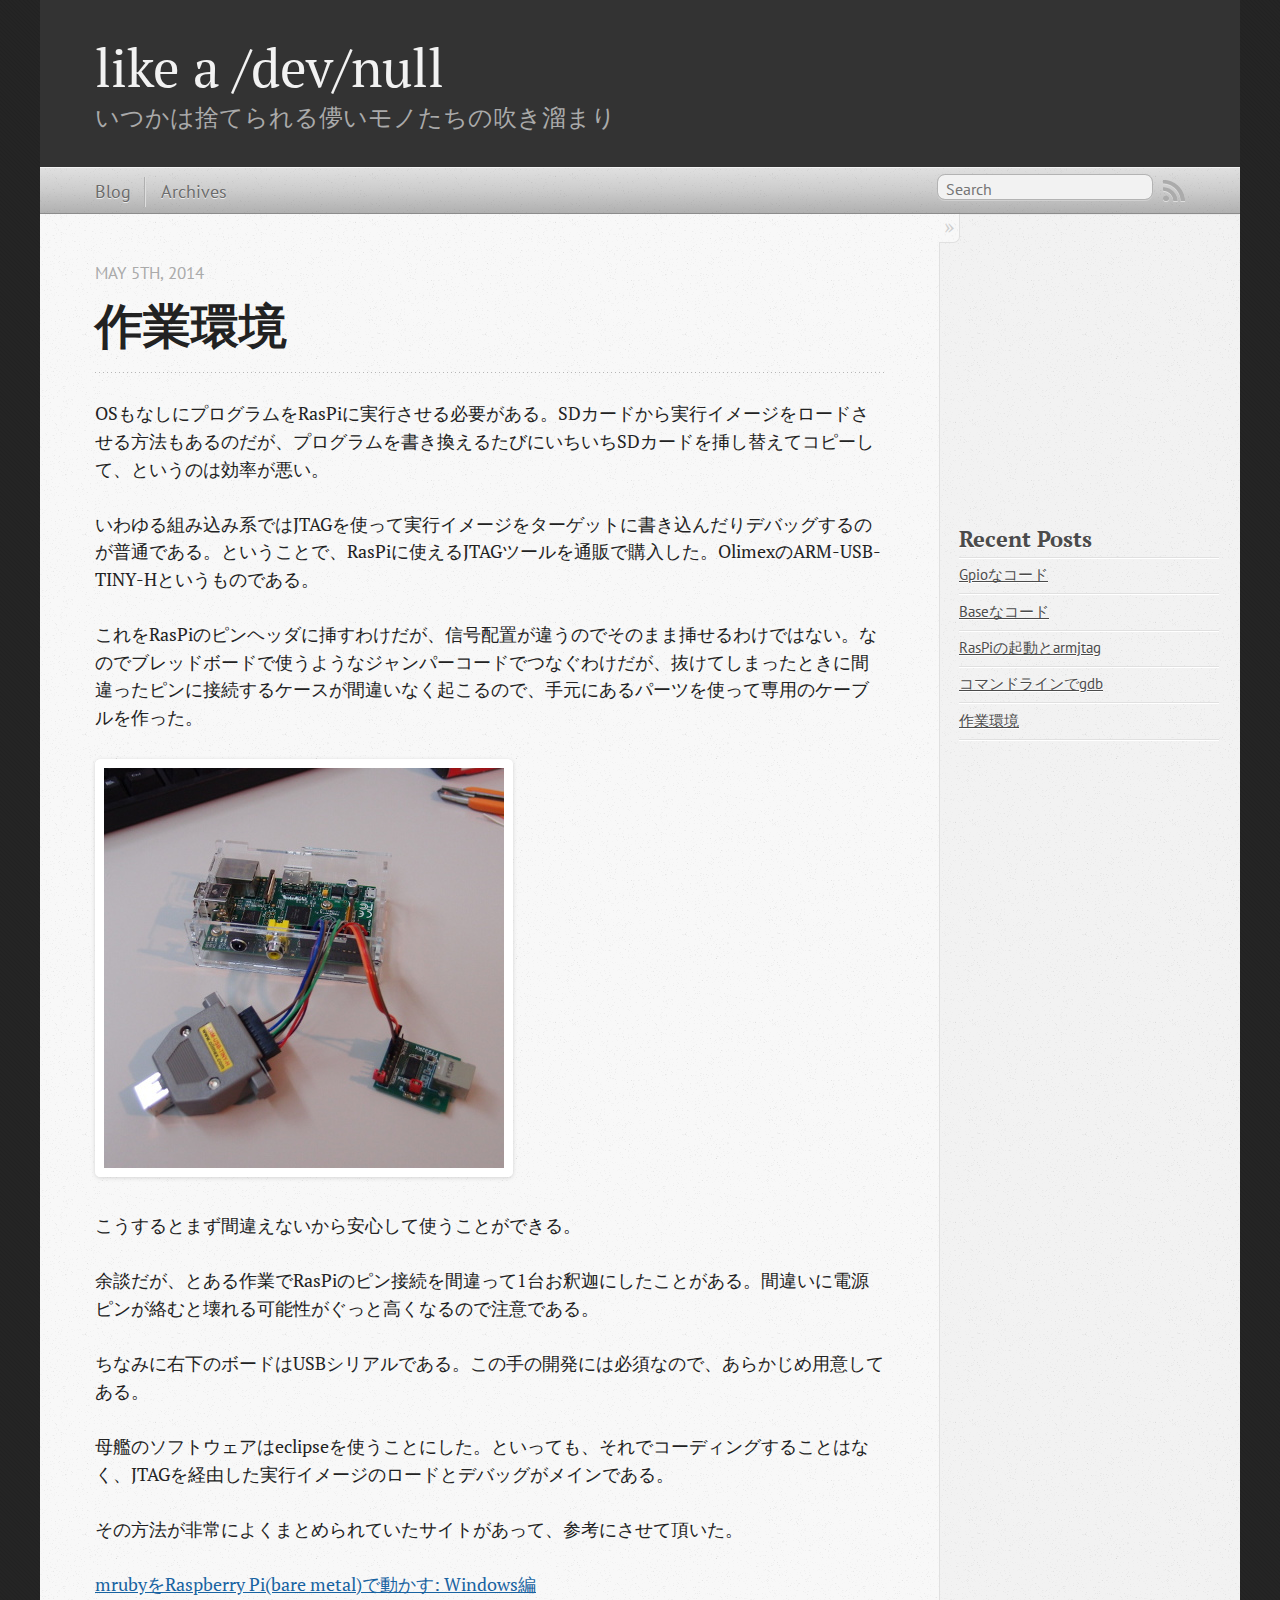
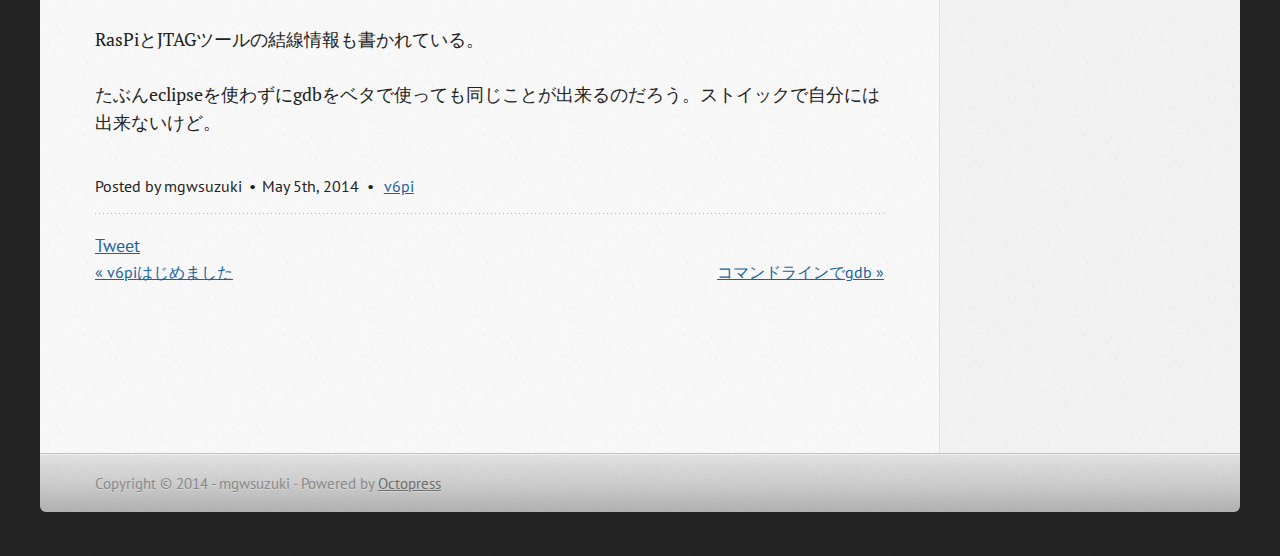
<file: blog/2014/05/05/environment/index.html>
<!DOCTYPE html>
<!--[if IEMobile 7 ]><html class="no-js iem7"><![endif]-->
<!--[if lt IE 9]><html class="no-js lte-ie8"><![endif]-->
<!--[if (gt IE 8)|(gt IEMobile 7)|!(IEMobile)|!(IE)]><!--><html class="no-js" lang="en"><!--<![endif]-->
<head>
  <meta charset="utf-8">
  <title>作業環境 - like a /dev/null</title>
  <meta name="author" content="mgwsuzuki">

  
  <meta name="description" content="OSもなしにプログラムをRasPiに実行させる必要がある。SDカードから実行イメージをロードさせる方法もあるのだが、プログラムを書き換えるたびにいちいちSDカードを挿し替えてコピーして、というのは効率が悪い。 &hellip;">
  

  <!-- http://t.co/dKP3o1e -->
  <meta name="HandheldFriendly" content="True">
  <meta name="MobileOptimized" content="320">
  <meta name="viewport" content="width=device-width, initial-scale=1">

  
  <link rel="canonical" href="http://mgwsuzuki.github.io/blog/2014/05/05/environment">
  <link href="/favicon.png" rel="icon">
  <link href="/stylesheets/screen.css" media="screen, projection" rel="stylesheet" type="text/css">
  <link href="/atom.xml" rel="alternate" title="like a /dev/null" type="application/atom+xml">
  <link href="/stylesheets/data-table.css" rel="stylesheet" type="text/css" />
  <script src="/javascripts/modernizr-2.0.js"></script>
  <script src="//ajax.googleapis.com/ajax/libs/jquery/1.9.1/jquery.min.js"></script>
  <script>!window.jQuery && document.write(unescape('%3Cscript src="./javascripts/libs/jquery.min.js"%3E%3C/script%3E'))</script>
  <script src="/javascripts/octopress.js" type="text/javascript"></script>
  <!--Fonts from Google"s Web font directory at http://google.com/webfonts -->
<link href="//fonts.googleapis.com/css?family=PT+Serif:regular,italic,bold,bolditalic" rel="stylesheet" type="text/css">
<link href="//fonts.googleapis.com/css?family=PT+Sans:regular,italic,bold,bolditalic" rel="stylesheet" type="text/css">

  
  <script type="text/javascript">
    var _gaq = _gaq || [];
    _gaq.push(['_setAccount', 'UA-18056731-5']);
    _gaq.push(['_trackPageview']);

    (function() {
      var ga = document.createElement('script'); ga.type = 'text/javascript'; ga.async = true;
      ga.src = ('https:' == document.location.protocol ? 'https://ssl' : 'http://www') + '.google-analytics.com/ga.js';
      var s = document.getElementsByTagName('script')[0]; s.parentNode.insertBefore(ga, s);
    })();
  </script>


</head>

<body   >
  <header role="banner"><hgroup>
  <h1><a href="/">like a /dev/null</a></h1>
  
    <h2>いつかは捨てられる儚いモノたちの吹き溜まり</h2>
  
</hgroup>

</header>
  <nav role="navigation"><ul class="subscription" data-subscription="rss">
  <li><a href="/atom.xml" rel="subscribe-rss" title="subscribe via RSS">RSS</a></li>
  
</ul>
  
<form action="https://www.google.com/search" method="get">
  <fieldset role="search">
    <input type="hidden" name="q" value="site:mgwsuzuki.github.io" />
    <input class="search" type="text" name="q" results="0" placeholder="Search"/>
  </fieldset>
</form>
  
<ul class="main-navigation">
  <li><a href="/">Blog</a></li>
  <li><a href="/blog/archives">Archives</a></li>
</ul>

</nav>
  <div id="main">
    <div id="content">
      <div>
<article class="hentry" role="article">
  
  <header>
    
      <h1 class="entry-title">作業環境</h1>
    
    
      <p class="meta">
        








  


<time datetime="2014-05-05T14:39:34+09:00" pubdate data-updated="true">May 5<span>th</span>, 2014</time>
        
      </p>
    
  </header>


<div class="entry-content"><p>OSもなしにプログラムをRasPiに実行させる必要がある。SDカードから実行イメージをロードさせる方法もあるのだが、プログラムを書き換えるたびにいちいちSDカードを挿し替えてコピーして、というのは効率が悪い。</p>

<!-- more -->


<p>いわゆる組み込み系ではJTAGを使って実行イメージをターゲットに書き込んだりデバッグするのが普通である。ということで、RasPiに使えるJTAGツールを通販で購入した。OlimexのARM-USB-TINY-Hというものである。</p>

<p>これをRasPiのピンヘッダに挿すわけだが、信号配置が違うのでそのまま挿せるわけではない。なのでブレッドボードで使うようなジャンパーコードでつなぐわけだが、抜けてしまったときに間違ったピンに接続するケースが間違いなく起こるので、手元にあるパーツを使って専用のケーブルを作った。</p>

<p><img src="/images/20140408_baremetal.jpg" alt="" /></p>

<p>こうするとまず間違えないから安心して使うことができる。</p>

<p>余談だが、とある作業でRasPiのピン接続を間違って1台お釈迦にしたことがある。間違いに電源ピンが絡むと壊れる可能性がぐっと高くなるので注意である。</p>

<p>ちなみに右下のボードはUSBシリアルである。この手の開発には必須なので、あらかじめ用意してある。</p>

<p>母艦のソフトウェアはeclipseを使うことにした。といっても、それでコーディングすることはなく、JTAGを経由した実行イメージのロードとデバッグがメインである。</p>

<p>その方法が非常によくまとめられていたサイトがあって、参考にさせて頂いた。</p>

<p><a href="http://qiita.com/yamanekko/items/3b1eae1934c4ead618cf">mrubyをRaspberry Pi(bare metal)で動かす: Windows編</a></p>

<p>RasPiとJTAGツールの結線情報も書かれている。</p>

<p>たぶんeclipseを使わずにgdbをベタで使っても同じことが出来るのだろう。ストイックで自分には出来ないけど。</p>
</div>


  <footer>
    <p class="meta">
      
  

<span class="byline author vcard">Posted by <span class="fn">mgwsuzuki</span></span>

      








  


<time datetime="2014-05-05T14:39:34+09:00" pubdate data-updated="true">May 5<span>th</span>, 2014</time>
      

<span class="categories">
  
    <a class='category' href='/blog/categories/v6pi/'>v6pi</a>
  
</span>


    </p>
    
      <div class="sharing">
  
  <a href="//twitter.com/share" class="twitter-share-button" data-url="http://mgwsuzuki.github.io/blog/2014/05/05/environment/" data-via="" data-counturl="http://mgwsuzuki.github.io/blog/2014/05/05/environment/" >Tweet</a>
  
  
  
</div>

    
    <p class="meta">
      
        <a class="basic-alignment left" href="/blog/2014/05/04/v6pi/" title="Previous Post: v6piはじめました">&laquo; v6piはじめました</a>
      
      
        <a class="basic-alignment right" href="/blog/2014/05/06/gdb/" title="Next Post: コマンドラインでgdb">コマンドラインでgdb &raquo;</a>
      
    </p>
  </footer>
  <script async src="//pagead2.googlesyndication.com/pagead/js/adsbygoogle.js"></script>
  <!-- 記事下 -->
  <ins class="adsbygoogle"
       style="display:inline-block;width:468px;height:60px"
       data-ad-client="ca-pub-8758761557521197"
       data-ad-slot="1425043892"></ins>
  <script>
    (adsbygoogle = window.adsbygoogle || []).push({});
</script>
</article>

</div>

<aside class="sidebar">
  
    <section>
<script async src="//pagead2.googlesyndication.com/pagead/js/adsbygoogle.js"></script>
<!-- サイド -->
<ins class="adsbygoogle"
     style="display:inline-block;width:300px;height:250px"
     data-ad-client="ca-pub-8758761557521197"
     data-ad-slot="2762176290"></ins>
<script>
(adsbygoogle = window.adsbygoogle || []).push({});
</script>
</section>
<section>
  <h1>Recent Posts</h1>
  <ul id="recent_posts">
    
      <li class="post">
        <a href="/blog/2014/05/28/gpio/">Gpioなコード</a>
      </li>
    
      <li class="post">
        <a href="/blog/2014/05/19/base/">Baseなコード</a>
      </li>
    
      <li class="post">
        <a href="/blog/2014/05/08/booting/">RasPiの起動とarmjtag</a>
      </li>
    
      <li class="post">
        <a href="/blog/2014/05/06/gdb/">コマンドラインでgdb</a>
      </li>
    
      <li class="post">
        <a href="/blog/2014/05/05/environment/">作業環境</a>
      </li>
    
  </ul>
</section>





  
</aside>


    </div>
  </div>
  <footer role="contentinfo"><p>
  Copyright &copy; 2014 - mgwsuzuki -
  <span class="credit">Powered by <a href="http://octopress.org">Octopress</a></span>
</p>

</footer>
  







  <script type="text/javascript">
    (function(){
      var twitterWidgets = document.createElement('script');
      twitterWidgets.type = 'text/javascript';
      twitterWidgets.async = true;
      twitterWidgets.src = '//platform.twitter.com/widgets.js';
      document.getElementsByTagName('head')[0].appendChild(twitterWidgets);
    })();
  </script>





</body>
</html>
</file>
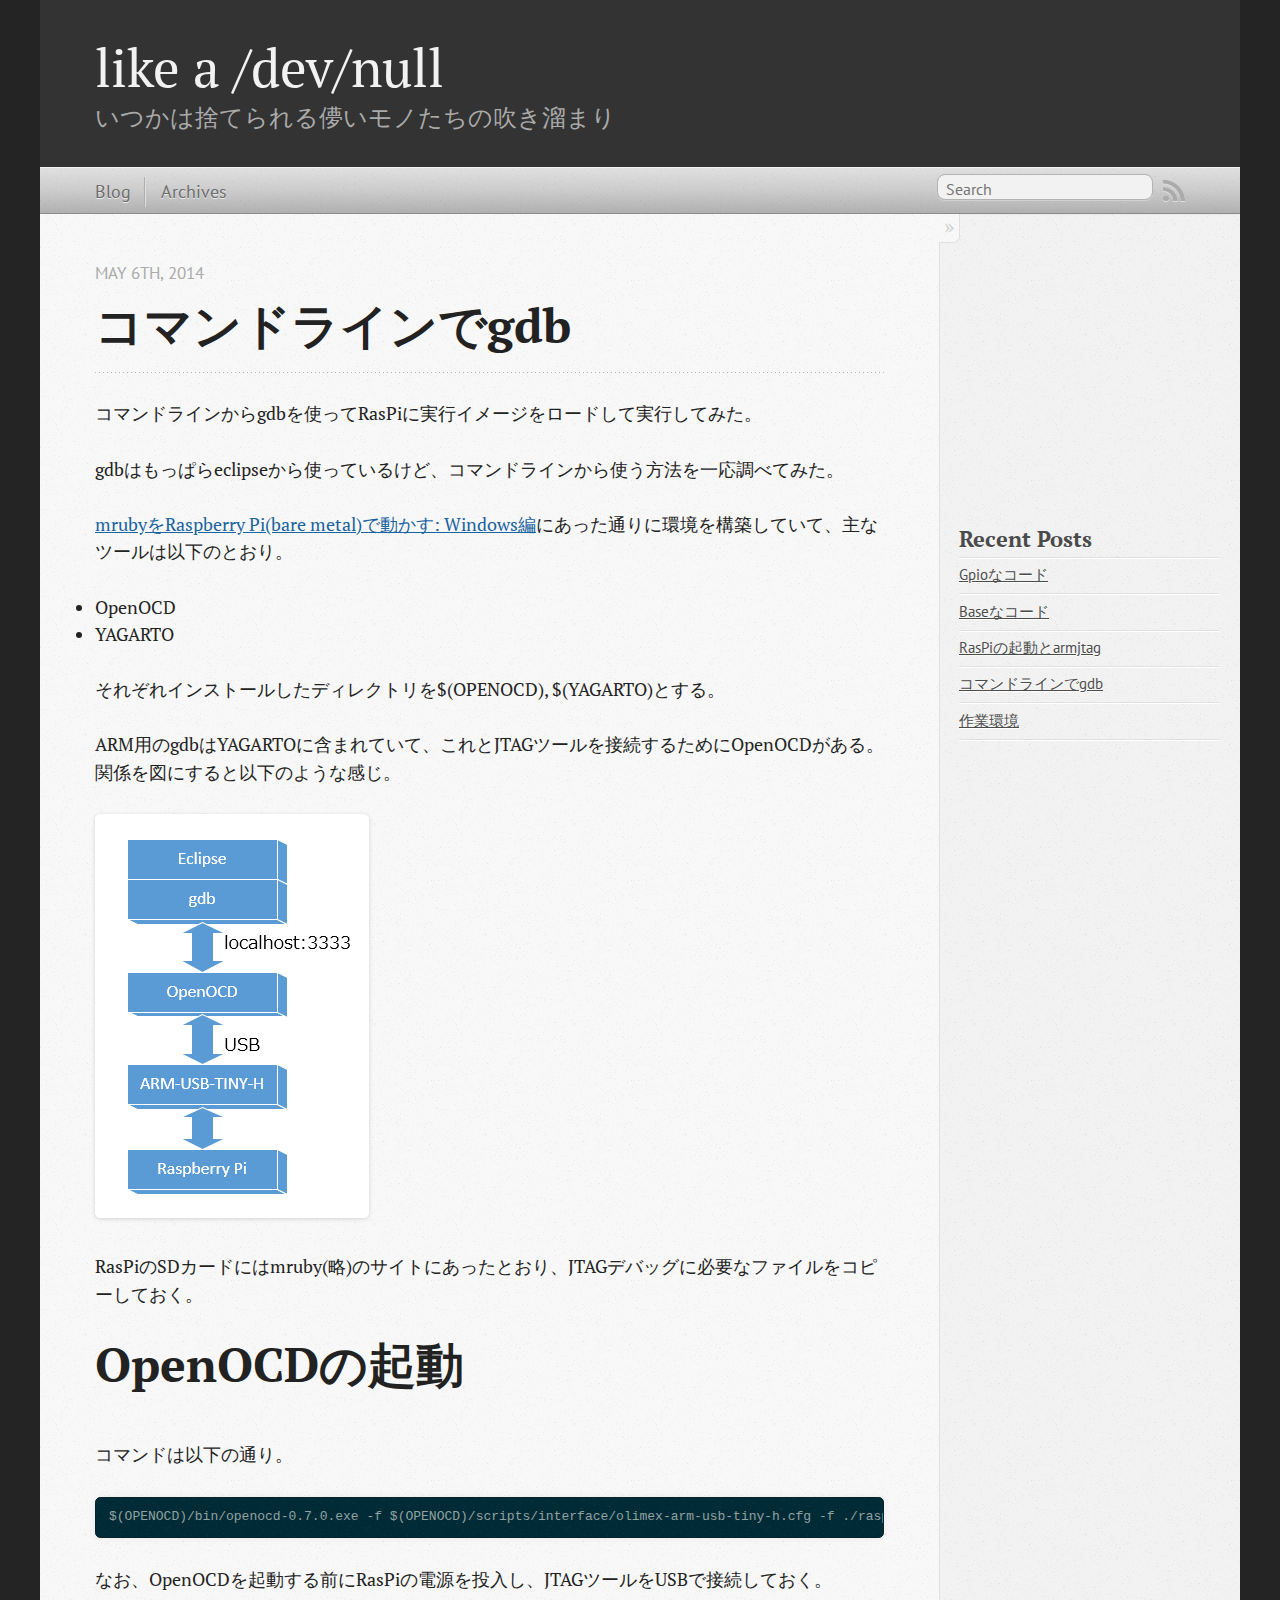
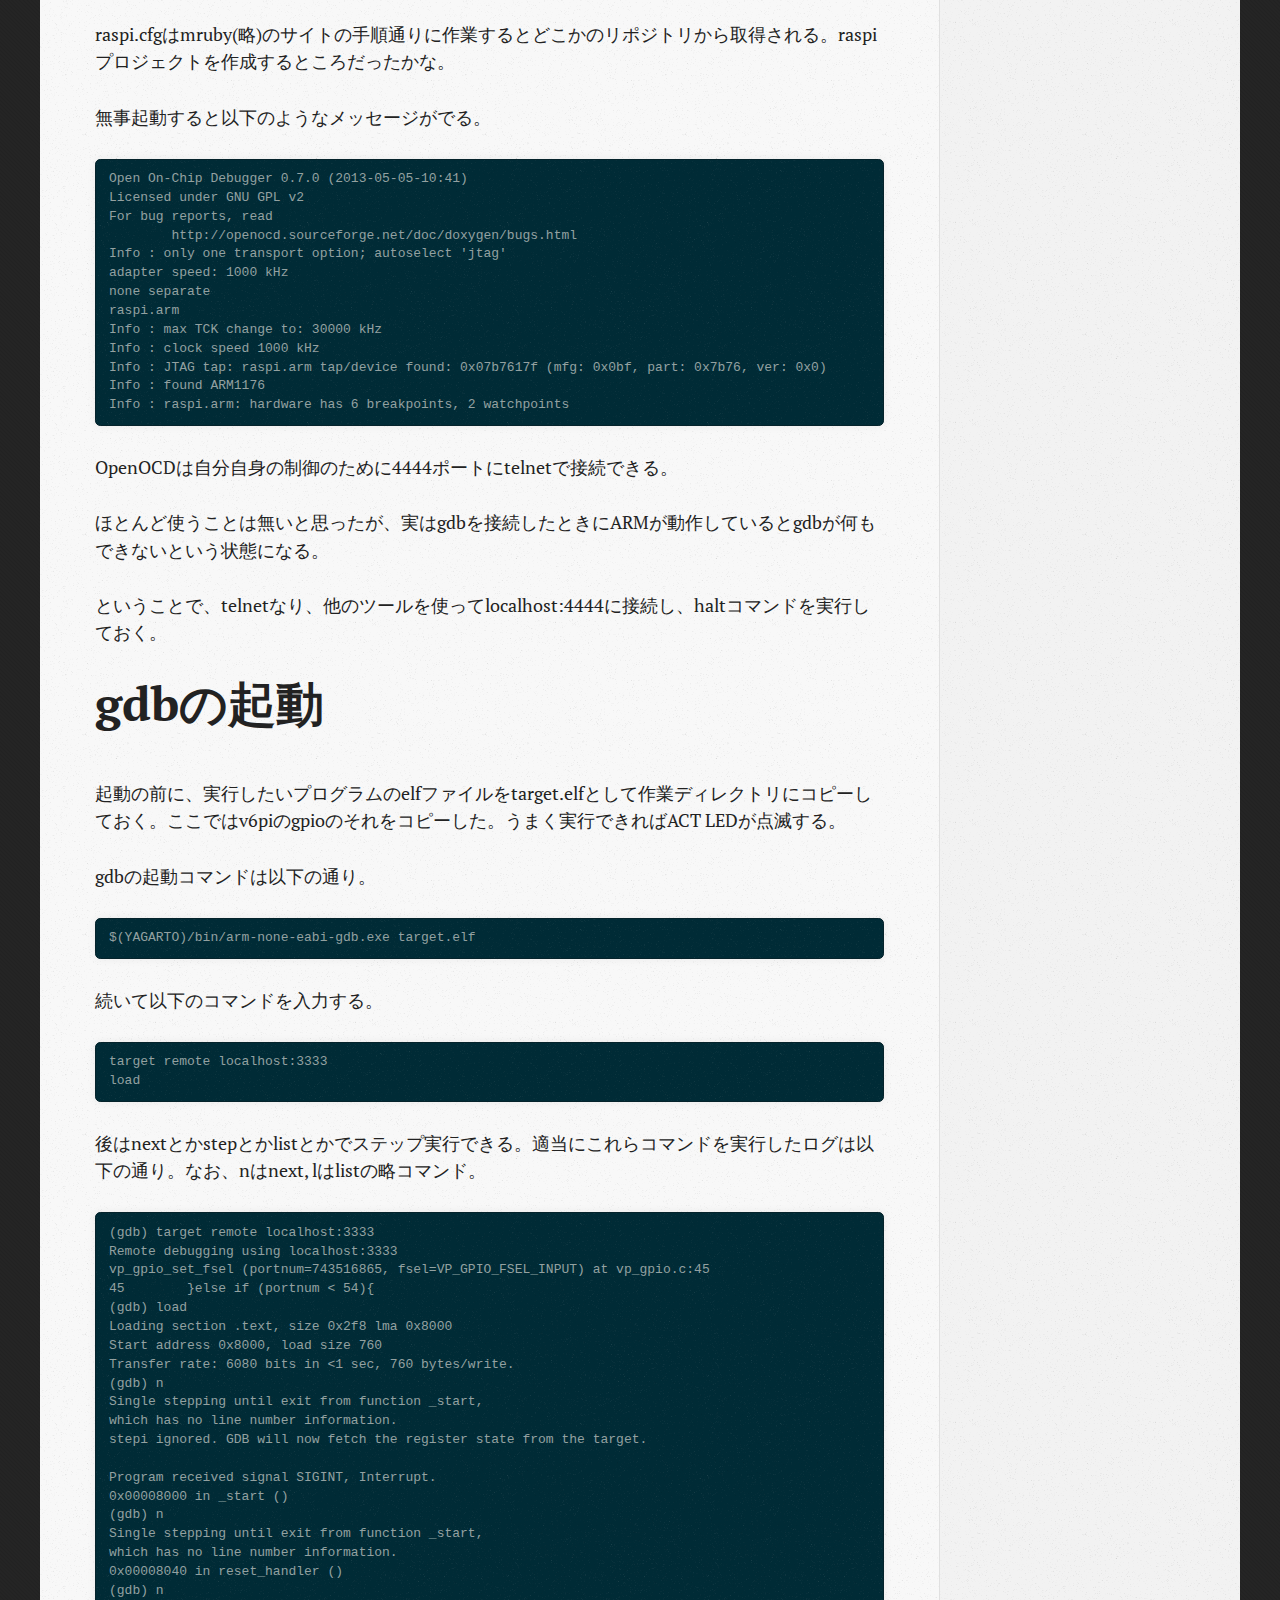
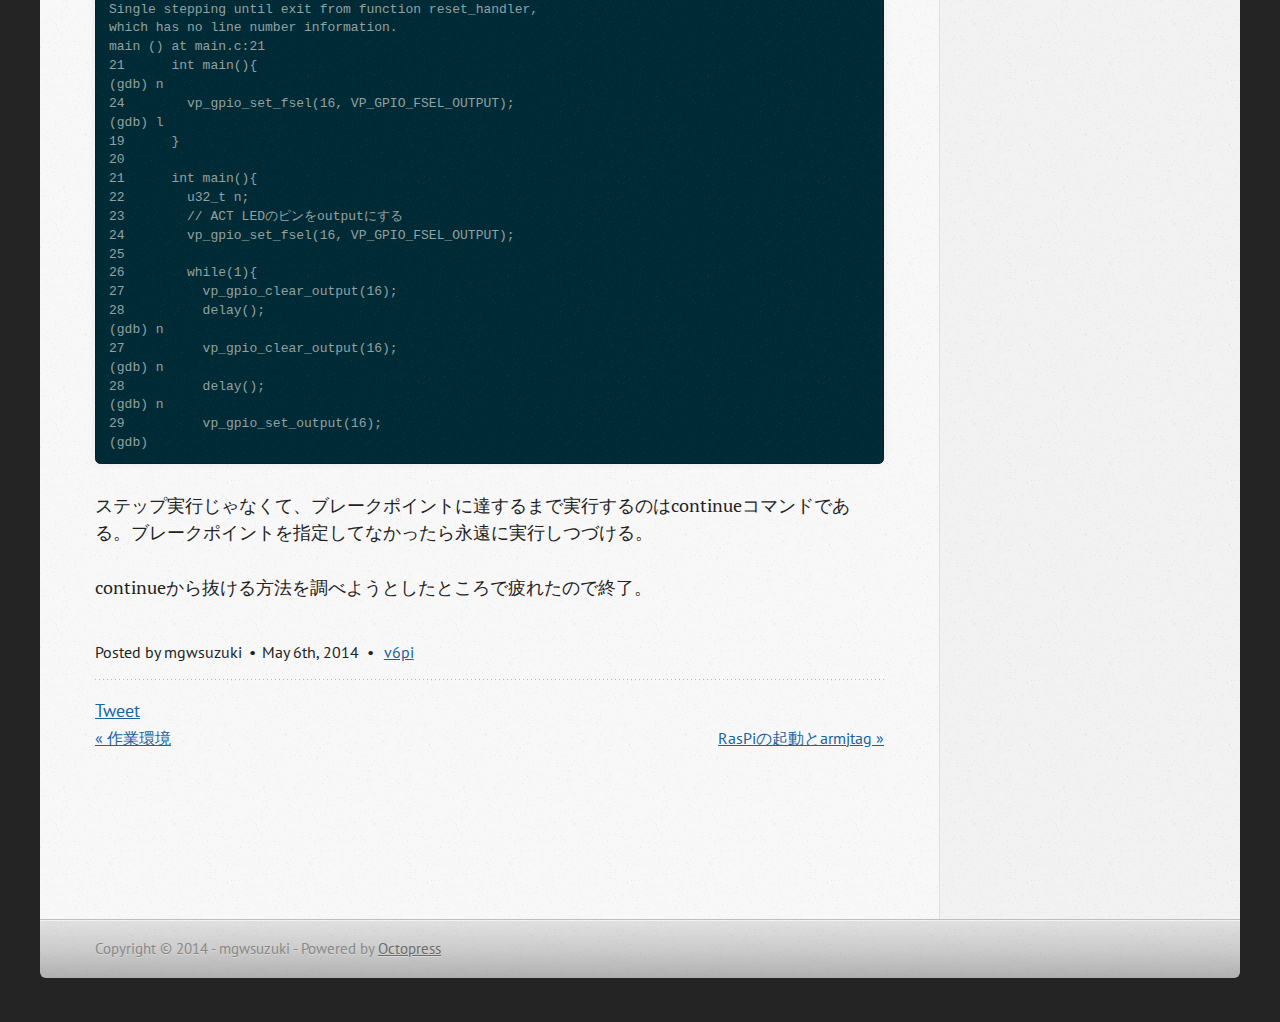
<file: blog/2014/05/06/gdb/index.html>
<!DOCTYPE html>
<!--[if IEMobile 7 ]><html class="no-js iem7"><![endif]-->
<!--[if lt IE 9]><html class="no-js lte-ie8"><![endif]-->
<!--[if (gt IE 8)|(gt IEMobile 7)|!(IEMobile)|!(IE)]><!--><html class="no-js" lang="en"><!--<![endif]-->
<head>
  <meta charset="utf-8">
  <title>コマンドラインでgdb - like a /dev/null</title>
  <meta name="author" content="mgwsuzuki">

  
  <meta name="description" content="コマンドラインからgdbを使ってRasPiに実行イメージをロードして実行してみた。 gdbはもっぱらeclipseから使っているけど、コマンドラインから使う方法を一応調べてみた。 mrubyをRaspberry Pi(bare metal)で動かす: &hellip;">
  

  <!-- http://t.co/dKP3o1e -->
  <meta name="HandheldFriendly" content="True">
  <meta name="MobileOptimized" content="320">
  <meta name="viewport" content="width=device-width, initial-scale=1">

  
  <link rel="canonical" href="http://mgwsuzuki.github.io/blog/2014/05/06/gdb">
  <link href="/favicon.png" rel="icon">
  <link href="/stylesheets/screen.css" media="screen, projection" rel="stylesheet" type="text/css">
  <link href="/atom.xml" rel="alternate" title="like a /dev/null" type="application/atom+xml">
  <link href="/stylesheets/data-table.css" rel="stylesheet" type="text/css" />
  <script src="/javascripts/modernizr-2.0.js"></script>
  <script src="//ajax.googleapis.com/ajax/libs/jquery/1.9.1/jquery.min.js"></script>
  <script>!window.jQuery && document.write(unescape('%3Cscript src="./javascripts/libs/jquery.min.js"%3E%3C/script%3E'))</script>
  <script src="/javascripts/octopress.js" type="text/javascript"></script>
  <!--Fonts from Google"s Web font directory at http://google.com/webfonts -->
<link href="//fonts.googleapis.com/css?family=PT+Serif:regular,italic,bold,bolditalic" rel="stylesheet" type="text/css">
<link href="//fonts.googleapis.com/css?family=PT+Sans:regular,italic,bold,bolditalic" rel="stylesheet" type="text/css">

  
  <script type="text/javascript">
    var _gaq = _gaq || [];
    _gaq.push(['_setAccount', 'UA-18056731-5']);
    _gaq.push(['_trackPageview']);

    (function() {
      var ga = document.createElement('script'); ga.type = 'text/javascript'; ga.async = true;
      ga.src = ('https:' == document.location.protocol ? 'https://ssl' : 'http://www') + '.google-analytics.com/ga.js';
      var s = document.getElementsByTagName('script')[0]; s.parentNode.insertBefore(ga, s);
    })();
  </script>


</head>

<body   >
  <header role="banner"><hgroup>
  <h1><a href="/">like a /dev/null</a></h1>
  
    <h2>いつかは捨てられる儚いモノたちの吹き溜まり</h2>
  
</hgroup>

</header>
  <nav role="navigation"><ul class="subscription" data-subscription="rss">
  <li><a href="/atom.xml" rel="subscribe-rss" title="subscribe via RSS">RSS</a></li>
  
</ul>
  
<form action="https://www.google.com/search" method="get">
  <fieldset role="search">
    <input type="hidden" name="q" value="site:mgwsuzuki.github.io" />
    <input class="search" type="text" name="q" results="0" placeholder="Search"/>
  </fieldset>
</form>
  
<ul class="main-navigation">
  <li><a href="/">Blog</a></li>
  <li><a href="/blog/archives">Archives</a></li>
</ul>

</nav>
  <div id="main">
    <div id="content">
      <div>
<article class="hentry" role="article">
  
  <header>
    
      <h1 class="entry-title">コマンドラインでgdb</h1>
    
    
      <p class="meta">
        








  


<time datetime="2014-05-06T18:19:10+09:00" pubdate data-updated="true">May 6<span>th</span>, 2014</time>
        
      </p>
    
  </header>


<div class="entry-content"><p>コマンドラインからgdbを使ってRasPiに実行イメージをロードして実行してみた。</p>

<!-- more -->


<p>gdbはもっぱらeclipseから使っているけど、コマンドラインから使う方法を一応調べてみた。</p>

<p><a href="http://qiita.com/yamanekko/items/3b1eae1934c4ead618cf">mrubyをRaspberry Pi(bare metal)で動かす: Windows編</a>にあった通りに環境を構築していて、主なツールは以下のとおり。</p>

<ul>
<li>OpenOCD</li>
<li>YAGARTO</li>
</ul>


<p>それぞれインストールしたディレクトリを$(OPENOCD), $(YAGARTO)とする。</p>

<p>ARM用のgdbはYAGARTOに含まれていて、これとJTAGツールを接続するためにOpenOCDがある。関係を図にすると以下のような感じ。</p>

<p><img src="/images/20140506_gdb_openocd_raspi.png" alt="" /></p>

<p>RasPiのSDカードにはmruby(略)のサイトにあったとおり、JTAGデバッグに必要なファイルをコピーしておく。</p>

<h1>OpenOCDの起動</h1>

<p>コマンドは以下の通り。</p>

<pre><code>$(OPENOCD)/bin/openocd-0.7.0.exe -f $(OPENOCD)/scripts/interface/olimex-arm-usb-tiny-h.cfg -f ./raspi.cfg
</code></pre>

<p>なお、OpenOCDを起動する前にRasPiの電源を投入し、JTAGツールをUSBで接続しておく。</p>

<p>raspi.cfgはmruby(略)のサイトの手順通りに作業するとどこかのリポジトリから取得される。raspiプロジェクトを作成するところだったかな。</p>

<p>無事起動すると以下のようなメッセージがでる。</p>

<pre><code>Open On-Chip Debugger 0.7.0 (2013-05-05-10:41)
Licensed under GNU GPL v2
For bug reports, read
        http://openocd.sourceforge.net/doc/doxygen/bugs.html
Info : only one transport option; autoselect 'jtag'
adapter speed: 1000 kHz
none separate
raspi.arm
Info : max TCK change to: 30000 kHz
Info : clock speed 1000 kHz
Info : JTAG tap: raspi.arm tap/device found: 0x07b7617f (mfg: 0x0bf, part: 0x7b76, ver: 0x0)
Info : found ARM1176
Info : raspi.arm: hardware has 6 breakpoints, 2 watchpoints
</code></pre>

<p>OpenOCDは自分自身の制御のために4444ポートにtelnetで接続できる。</p>

<p>ほとんど使うことは無いと思ったが、実はgdbを接続したときにARMが動作しているとgdbが何もできないという状態になる。</p>

<p>ということで、telnetなり、他のツールを使ってlocalhost:4444に接続し、haltコマンドを実行しておく。</p>

<h1>gdbの起動</h1>

<p>起動の前に、実行したいプログラムのelfファイルをtarget.elfとして作業ディレクトリにコピーしておく。ここではv6piのgpioのそれをコピーした。うまく実行できればACT LEDが点滅する。</p>

<p>gdbの起動コマンドは以下の通り。</p>

<pre><code>$(YAGARTO)/bin/arm-none-eabi-gdb.exe target.elf
</code></pre>

<p>続いて以下のコマンドを入力する。</p>

<pre><code>target remote localhost:3333
load
</code></pre>

<p>後はnextとかstepとかlistとかでステップ実行できる。適当にこれらコマンドを実行したログは以下の通り。なお、nはnext, lはlistの略コマンド。</p>

<pre><code>(gdb) target remote localhost:3333
Remote debugging using localhost:3333
vp_gpio_set_fsel (portnum=743516865, fsel=VP_GPIO_FSEL_INPUT) at vp_gpio.c:45
45        }else if (portnum &lt; 54){
(gdb) load
Loading section .text, size 0x2f8 lma 0x8000
Start address 0x8000, load size 760
Transfer rate: 6080 bits in &lt;1 sec, 760 bytes/write.
(gdb) n
Single stepping until exit from function _start,
which has no line number information.
stepi ignored. GDB will now fetch the register state from the target.

Program received signal SIGINT, Interrupt.
0x00008000 in _start ()
(gdb) n
Single stepping until exit from function _start,
which has no line number information.
0x00008040 in reset_handler ()
(gdb) n
Single stepping until exit from function reset_handler,
which has no line number information.
main () at main.c:21
21      int main(){
(gdb) n
24        vp_gpio_set_fsel(16, VP_GPIO_FSEL_OUTPUT);
(gdb) l
19      }
20
21      int main(){
22        u32_t n;
23        // ACT LEDのピンをoutputにする
24        vp_gpio_set_fsel(16, VP_GPIO_FSEL_OUTPUT);
25
26        while(1){
27          vp_gpio_clear_output(16);
28          delay();
(gdb) n
27          vp_gpio_clear_output(16);
(gdb) n
28          delay();
(gdb) n
29          vp_gpio_set_output(16);
(gdb)
</code></pre>

<p>ステップ実行じゃなくて、ブレークポイントに達するまで実行するのはcontinueコマンドである。ブレークポイントを指定してなかったら永遠に実行しつづける。</p>

<p>continueから抜ける方法を調べようとしたところで疲れたので終了。</p>
</div>


  <footer>
    <p class="meta">
      
  

<span class="byline author vcard">Posted by <span class="fn">mgwsuzuki</span></span>

      








  


<time datetime="2014-05-06T18:19:10+09:00" pubdate data-updated="true">May 6<span>th</span>, 2014</time>
      

<span class="categories">
  
    <a class='category' href='/blog/categories/v6pi/'>v6pi</a>
  
</span>


    </p>
    
      <div class="sharing">
  
  <a href="//twitter.com/share" class="twitter-share-button" data-url="http://mgwsuzuki.github.io/blog/2014/05/06/gdb/" data-via="" data-counturl="http://mgwsuzuki.github.io/blog/2014/05/06/gdb/" >Tweet</a>
  
  
  
</div>

    
    <p class="meta">
      
        <a class="basic-alignment left" href="/blog/2014/05/05/environment/" title="Previous Post: 作業環境">&laquo; 作業環境</a>
      
      
        <a class="basic-alignment right" href="/blog/2014/05/08/booting/" title="Next Post: RasPiの起動とarmjtag">RasPiの起動とarmjtag &raquo;</a>
      
    </p>
  </footer>
  <script async src="//pagead2.googlesyndication.com/pagead/js/adsbygoogle.js"></script>
  <!-- 記事下 -->
  <ins class="adsbygoogle"
       style="display:inline-block;width:468px;height:60px"
       data-ad-client="ca-pub-8758761557521197"
       data-ad-slot="1425043892"></ins>
  <script>
    (adsbygoogle = window.adsbygoogle || []).push({});
</script>
</article>

</div>

<aside class="sidebar">
  
    <section>
<script async src="//pagead2.googlesyndication.com/pagead/js/adsbygoogle.js"></script>
<!-- サイド -->
<ins class="adsbygoogle"
     style="display:inline-block;width:300px;height:250px"
     data-ad-client="ca-pub-8758761557521197"
     data-ad-slot="2762176290"></ins>
<script>
(adsbygoogle = window.adsbygoogle || []).push({});
</script>
</section>
<section>
  <h1>Recent Posts</h1>
  <ul id="recent_posts">
    
      <li class="post">
        <a href="/blog/2014/05/28/gpio/">Gpioなコード</a>
      </li>
    
      <li class="post">
        <a href="/blog/2014/05/19/base/">Baseなコード</a>
      </li>
    
      <li class="post">
        <a href="/blog/2014/05/08/booting/">RasPiの起動とarmjtag</a>
      </li>
    
      <li class="post">
        <a href="/blog/2014/05/06/gdb/">コマンドラインでgdb</a>
      </li>
    
      <li class="post">
        <a href="/blog/2014/05/05/environment/">作業環境</a>
      </li>
    
  </ul>
</section>





  
</aside>


    </div>
  </div>
  <footer role="contentinfo"><p>
  Copyright &copy; 2014 - mgwsuzuki -
  <span class="credit">Powered by <a href="http://octopress.org">Octopress</a></span>
</p>

</footer>
  







  <script type="text/javascript">
    (function(){
      var twitterWidgets = document.createElement('script');
      twitterWidgets.type = 'text/javascript';
      twitterWidgets.async = true;
      twitterWidgets.src = '//platform.twitter.com/widgets.js';
      document.getElementsByTagName('head')[0].appendChild(twitterWidgets);
    })();
  </script>





</body>
</html>
</file>
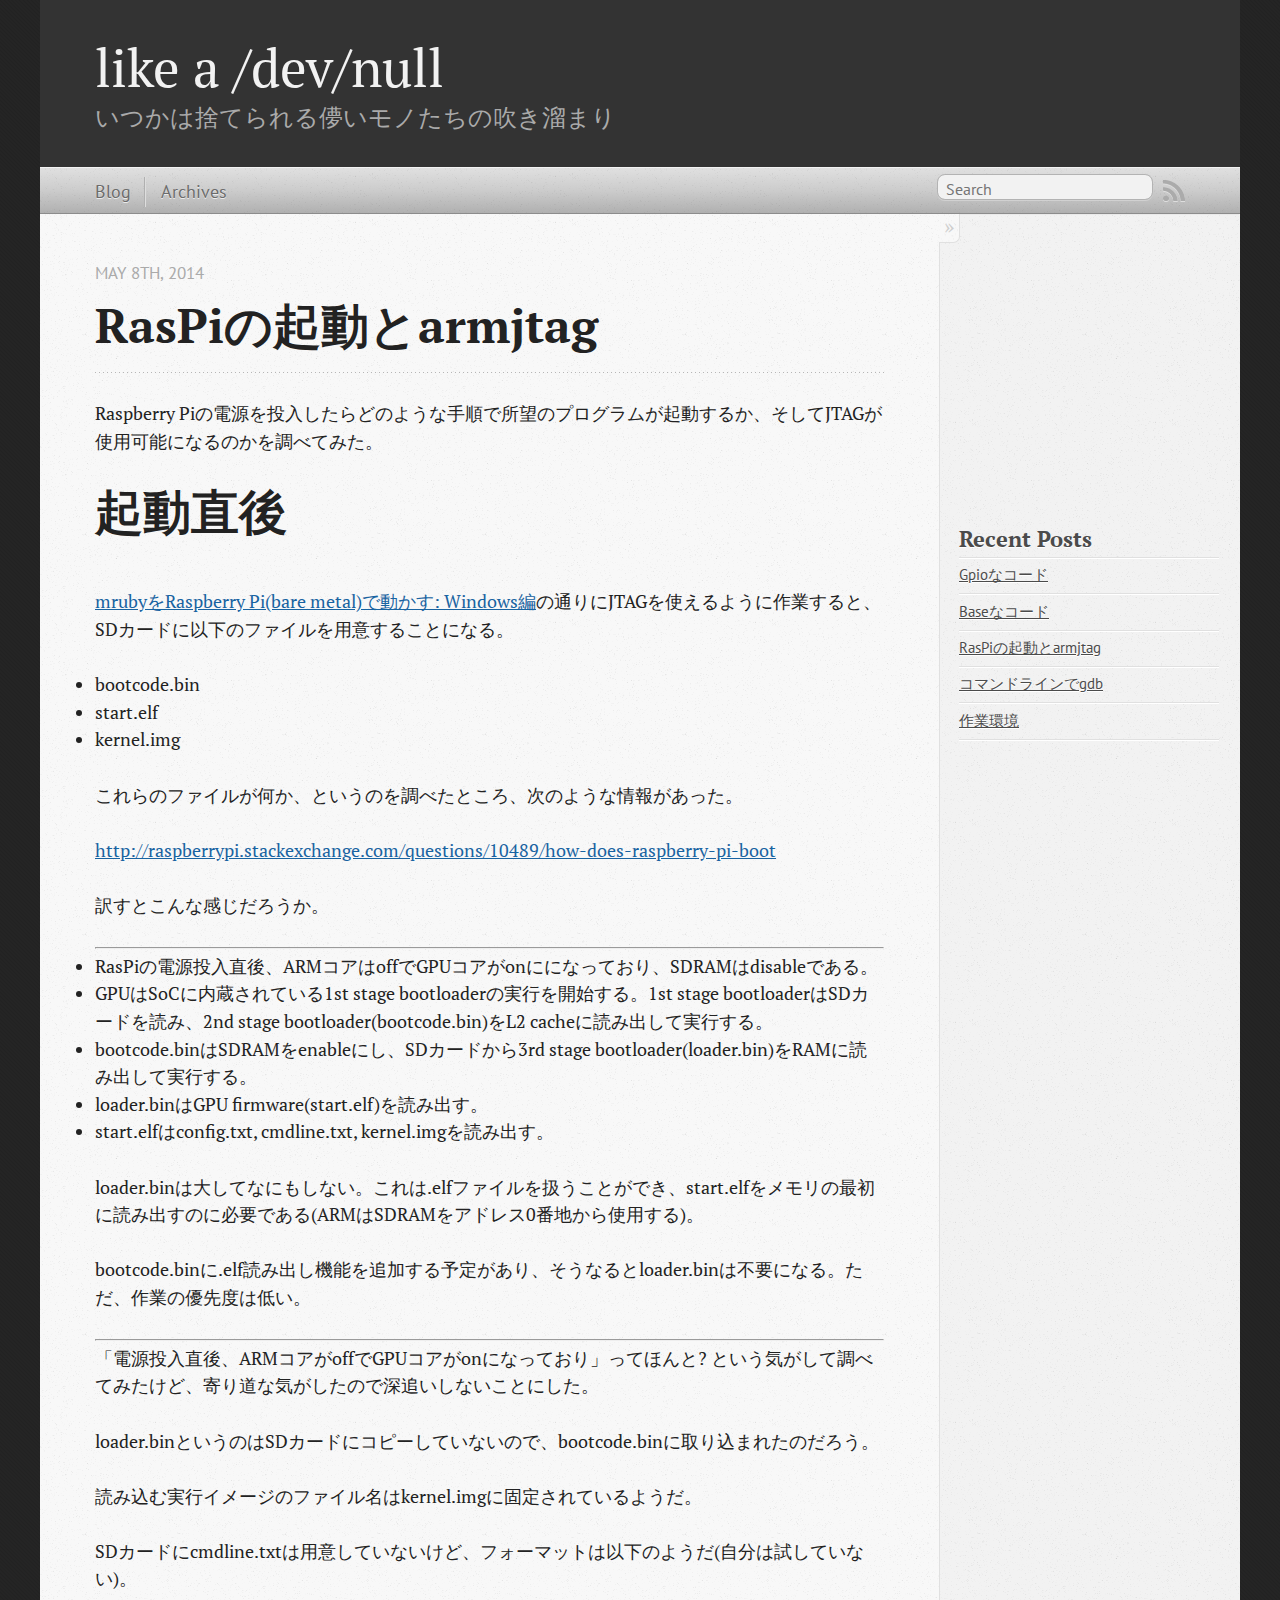
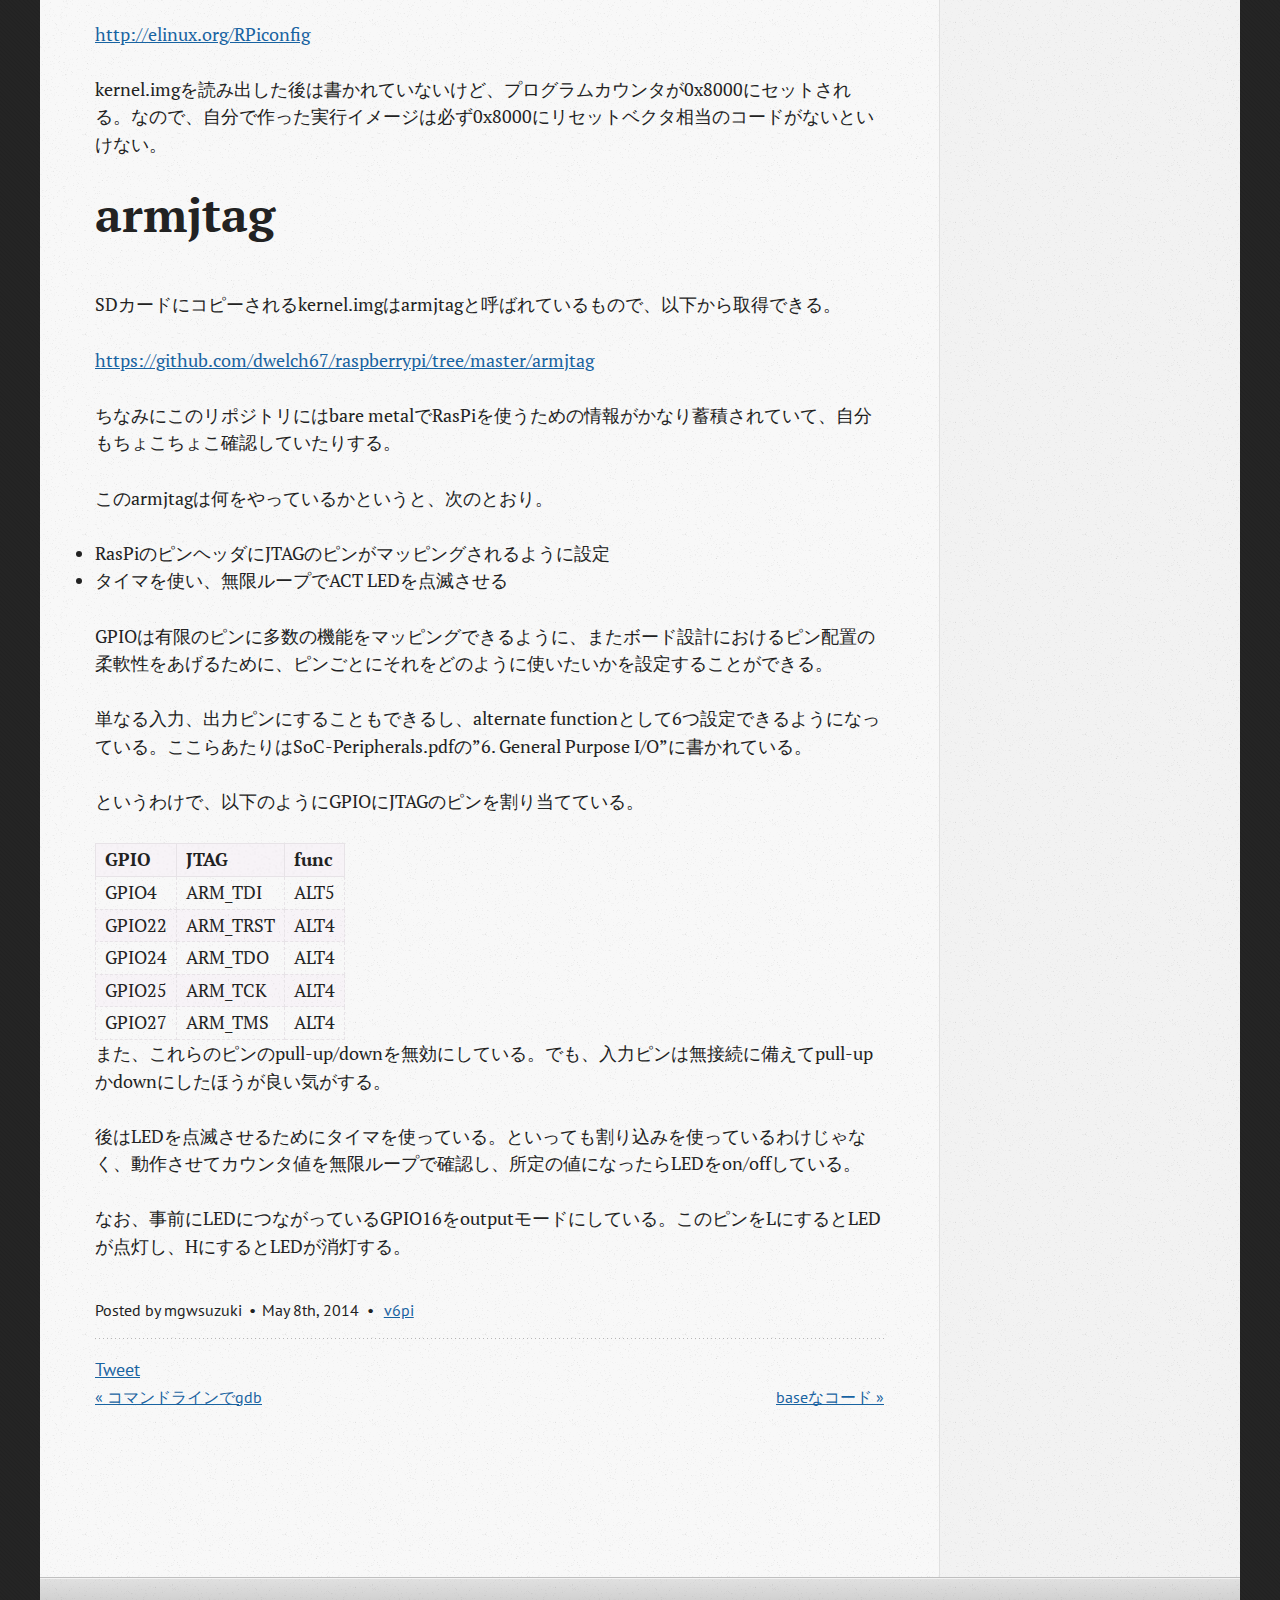
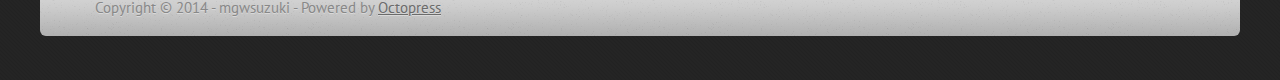
<file: blog/2014/05/08/booting/index.html>
<!DOCTYPE html>
<!--[if IEMobile 7 ]><html class="no-js iem7"><![endif]-->
<!--[if lt IE 9]><html class="no-js lte-ie8"><![endif]-->
<!--[if (gt IE 8)|(gt IEMobile 7)|!(IEMobile)|!(IE)]><!--><html class="no-js" lang="en"><!--<![endif]-->
<head>
  <meta charset="utf-8">
  <title>RasPiの起動とarmjtag - like a /dev/null</title>
  <meta name="author" content="mgwsuzuki">

  
  <meta name="description" content="Raspberry Piの電源を投入したらどのような手順で所望のプログラムが起動するか、そしてJTAGが使用可能になるのかを調べてみた。 起動直後 mrubyをRaspberry Pi(bare metal)で動かす: Windows編の通りにJTAGを使えるように作業すると、 &hellip;">
  

  <!-- http://t.co/dKP3o1e -->
  <meta name="HandheldFriendly" content="True">
  <meta name="MobileOptimized" content="320">
  <meta name="viewport" content="width=device-width, initial-scale=1">

  
  <link rel="canonical" href="http://mgwsuzuki.github.io/blog/2014/05/08/booting">
  <link href="/favicon.png" rel="icon">
  <link href="/stylesheets/screen.css" media="screen, projection" rel="stylesheet" type="text/css">
  <link href="/atom.xml" rel="alternate" title="like a /dev/null" type="application/atom+xml">
  <link href="/stylesheets/data-table.css" rel="stylesheet" type="text/css" />
  <script src="/javascripts/modernizr-2.0.js"></script>
  <script src="//ajax.googleapis.com/ajax/libs/jquery/1.9.1/jquery.min.js"></script>
  <script>!window.jQuery && document.write(unescape('%3Cscript src="./javascripts/libs/jquery.min.js"%3E%3C/script%3E'))</script>
  <script src="/javascripts/octopress.js" type="text/javascript"></script>
  <!--Fonts from Google"s Web font directory at http://google.com/webfonts -->
<link href="//fonts.googleapis.com/css?family=PT+Serif:regular,italic,bold,bolditalic" rel="stylesheet" type="text/css">
<link href="//fonts.googleapis.com/css?family=PT+Sans:regular,italic,bold,bolditalic" rel="stylesheet" type="text/css">

  
  <script type="text/javascript">
    var _gaq = _gaq || [];
    _gaq.push(['_setAccount', 'UA-18056731-5']);
    _gaq.push(['_trackPageview']);

    (function() {
      var ga = document.createElement('script'); ga.type = 'text/javascript'; ga.async = true;
      ga.src = ('https:' == document.location.protocol ? 'https://ssl' : 'http://www') + '.google-analytics.com/ga.js';
      var s = document.getElementsByTagName('script')[0]; s.parentNode.insertBefore(ga, s);
    })();
  </script>


</head>

<body   >
  <header role="banner"><hgroup>
  <h1><a href="/">like a /dev/null</a></h1>
  
    <h2>いつかは捨てられる儚いモノたちの吹き溜まり</h2>
  
</hgroup>

</header>
  <nav role="navigation"><ul class="subscription" data-subscription="rss">
  <li><a href="/atom.xml" rel="subscribe-rss" title="subscribe via RSS">RSS</a></li>
  
</ul>
  
<form action="https://www.google.com/search" method="get">
  <fieldset role="search">
    <input type="hidden" name="q" value="site:mgwsuzuki.github.io" />
    <input class="search" type="text" name="q" results="0" placeholder="Search"/>
  </fieldset>
</form>
  
<ul class="main-navigation">
  <li><a href="/">Blog</a></li>
  <li><a href="/blog/archives">Archives</a></li>
</ul>

</nav>
  <div id="main">
    <div id="content">
      <div>
<article class="hentry" role="article">
  
  <header>
    
      <h1 class="entry-title">RasPiの起動とarmjtag</h1>
    
    
      <p class="meta">
        








  


<time datetime="2014-05-08T19:36:36+09:00" pubdate data-updated="true">May 8<span>th</span>, 2014</time>
        
      </p>
    
  </header>


<div class="entry-content"><p>Raspberry Piの電源を投入したらどのような手順で所望のプログラムが起動するか、そしてJTAGが使用可能になるのかを調べてみた。</p>

<!-- more -->


<h1>起動直後</h1>

<p><a href="http://qiita.com/yamanekko/items/3b1eae1934c4ead618cf">mrubyをRaspberry Pi(bare metal)で動かす: Windows編</a>の通りにJTAGを使えるように作業すると、SDカードに以下のファイルを用意することになる。</p>

<ul>
<li>bootcode.bin</li>
<li>start.elf</li>
<li>kernel.img</li>
</ul>


<p>これらのファイルが何か、というのを調べたところ、次のような情報があった。</p>

<p><a href="http://raspberrypi.stackexchange.com/questions/10489/how-does-raspberry-pi-boot">http://raspberrypi.stackexchange.com/questions/10489/how-does-raspberry-pi-boot</a></p>

<p>訳すとこんな感じだろうか。</p>

<hr />

<ul>
<li>RasPiの電源投入直後、ARMコアはoffでGPUコアがonにになっており、SDRAMはdisableである。</li>
<li>GPUはSoCに内蔵されている1st stage bootloaderの実行を開始する。1st stage bootloaderはSDカードを読み、2nd stage bootloader(bootcode.bin)をL2 cacheに読み出して実行する。</li>
<li>bootcode.binはSDRAMをenableにし、SDカードから3rd stage bootloader(loader.bin)をRAMに読み出して実行する。</li>
<li>loader.binはGPU firmware(start.elf)を読み出す。</li>
<li>start.elfはconfig.txt, cmdline.txt, kernel.imgを読み出す。</li>
</ul>


<p>loader.binは大してなにもしない。これは.elfファイルを扱うことができ、start.elfをメモリの最初に読み出すのに必要である(ARMはSDRAMをアドレス0番地から使用する)。</p>

<p>bootcode.binに.elf読み出し機能を追加する予定があり、そうなるとloader.binは不要になる。ただ、作業の優先度は低い。</p>

<hr />

<p>「電源投入直後、ARMコアがoffでGPUコアがonになっており」ってほんと? という気がして調べてみたけど、寄り道な気がしたので深追いしないことにした。</p>

<p>loader.binというのはSDカードにコピーしていないので、bootcode.binに取り込まれたのだろう。</p>

<p>読み込む実行イメージのファイル名はkernel.imgに固定されているようだ。</p>

<p>SDカードにcmdline.txtは用意していないけど、フォーマットは以下のようだ(自分は試していない)。</p>

<p><a href="http://elinux.org/RPiconfig">http://elinux.org/RPiconfig</a></p>

<p>kernel.imgを読み出した後は書かれていないけど、プログラムカウンタが0x8000にセットされる。なので、自分で作った実行イメージは必ず0x8000にリセットベクタ相当のコードがないといけない。</p>

<h1>armjtag</h1>

<p>SDカードにコピーされるkernel.imgはarmjtagと呼ばれているもので、以下から取得できる。</p>

<p><a href="https://github.com/dwelch67/raspberrypi/tree/master/armjtag">https://github.com/dwelch67/raspberrypi/tree/master/armjtag</a></p>

<p>ちなみにこのリポジトリにはbare metalでRasPiを使うための情報がかなり蓄積されていて、自分もちょこちょこ確認していたりする。</p>

<p>このarmjtagは何をやっているかというと、次のとおり。</p>

<ul>
<li>RasPiのピンヘッダにJTAGのピンがマッピングされるように設定</li>
<li>タイマを使い、無限ループでACT LEDを点滅させる</li>
</ul>


<p>GPIOは有限のピンに多数の機能をマッピングできるように、またボード設計におけるピン配置の柔軟性をあげるために、ピンごとにそれをどのように使いたいかを設定することができる。</p>

<p>単なる入力、出力ピンにすることもできるし、alternate functionとして6つ設定できるようになっている。ここらあたりはSoC-Peripherals.pdfの&#8221;6. General Purpose I/O&#8221;に書かれている。</p>

<p>というわけで、以下のようにGPIOにJTAGのピンを割り当てている。</p>

<table>
<thead>
<tr>
<th align="left"> GPIO   </th>
<th align="left"> JTAG    </th>
<th align="left"> func </th>
</tr>
</thead>
<tbody>
<tr>
<td align="left"> GPIO4  </td>
<td align="left"> ARM_TDI </td>
<td align="left"> ALT5 </td>
</tr>
<tr>
<td align="left"> GPIO22 </td>
<td align="left"> ARM_TRST</td>
<td align="left"> ALT4 </td>
</tr>
<tr>
<td align="left"> GPIO24 </td>
<td align="left"> ARM_TDO </td>
<td align="left"> ALT4 </td>
</tr>
<tr>
<td align="left"> GPIO25 </td>
<td align="left"> ARM_TCK </td>
<td align="left"> ALT4 </td>
</tr>
<tr>
<td align="left"> GPIO27 </td>
<td align="left"> ARM_TMS </td>
<td align="left"> ALT4 </td>
</tr>
</tbody>
</table>


<p>また、これらのピンのpull-up/downを無効にしている。でも、入力ピンは無接続に備えてpull-upかdownにしたほうが良い気がする。</p>

<p>後はLEDを点滅させるためにタイマを使っている。といっても割り込みを使っているわけじゃなく、動作させてカウンタ値を無限ループで確認し、所定の値になったらLEDをon/offしている。</p>

<p>なお、事前にLEDにつながっているGPIO16をoutputモードにしている。このピンをLにするとLEDが点灯し、HにするとLEDが消灯する。</p>
</div>


  <footer>
    <p class="meta">
      
  

<span class="byline author vcard">Posted by <span class="fn">mgwsuzuki</span></span>

      








  


<time datetime="2014-05-08T19:36:36+09:00" pubdate data-updated="true">May 8<span>th</span>, 2014</time>
      

<span class="categories">
  
    <a class='category' href='/blog/categories/v6pi/'>v6pi</a>
  
</span>


    </p>
    
      <div class="sharing">
  
  <a href="//twitter.com/share" class="twitter-share-button" data-url="http://mgwsuzuki.github.io/blog/2014/05/08/booting/" data-via="" data-counturl="http://mgwsuzuki.github.io/blog/2014/05/08/booting/" >Tweet</a>
  
  
  
</div>

    
    <p class="meta">
      
        <a class="basic-alignment left" href="/blog/2014/05/06/gdb/" title="Previous Post: コマンドラインでgdb">&laquo; コマンドラインでgdb</a>
      
      
        <a class="basic-alignment right" href="/blog/2014/05/19/base/" title="Next Post: baseなコード">baseなコード &raquo;</a>
      
    </p>
  </footer>
  <script async src="//pagead2.googlesyndication.com/pagead/js/adsbygoogle.js"></script>
  <!-- 記事下 -->
  <ins class="adsbygoogle"
       style="display:inline-block;width:468px;height:60px"
       data-ad-client="ca-pub-8758761557521197"
       data-ad-slot="1425043892"></ins>
  <script>
    (adsbygoogle = window.adsbygoogle || []).push({});
</script>
</article>

</div>

<aside class="sidebar">
  
    <section>
<script async src="//pagead2.googlesyndication.com/pagead/js/adsbygoogle.js"></script>
<!-- サイド -->
<ins class="adsbygoogle"
     style="display:inline-block;width:300px;height:250px"
     data-ad-client="ca-pub-8758761557521197"
     data-ad-slot="2762176290"></ins>
<script>
(adsbygoogle = window.adsbygoogle || []).push({});
</script>
</section>
<section>
  <h1>Recent Posts</h1>
  <ul id="recent_posts">
    
      <li class="post">
        <a href="/blog/2014/05/28/gpio/">Gpioなコード</a>
      </li>
    
      <li class="post">
        <a href="/blog/2014/05/19/base/">Baseなコード</a>
      </li>
    
      <li class="post">
        <a href="/blog/2014/05/08/booting/">RasPiの起動とarmjtag</a>
      </li>
    
      <li class="post">
        <a href="/blog/2014/05/06/gdb/">コマンドラインでgdb</a>
      </li>
    
      <li class="post">
        <a href="/blog/2014/05/05/environment/">作業環境</a>
      </li>
    
  </ul>
</section>





  
</aside>


    </div>
  </div>
  <footer role="contentinfo"><p>
  Copyright &copy; 2014 - mgwsuzuki -
  <span class="credit">Powered by <a href="http://octopress.org">Octopress</a></span>
</p>

</footer>
  







  <script type="text/javascript">
    (function(){
      var twitterWidgets = document.createElement('script');
      twitterWidgets.type = 'text/javascript';
      twitterWidgets.async = true;
      twitterWidgets.src = '//platform.twitter.com/widgets.js';
      document.getElementsByTagName('head')[0].appendChild(twitterWidgets);
    })();
  </script>





</body>
</html>
</file>
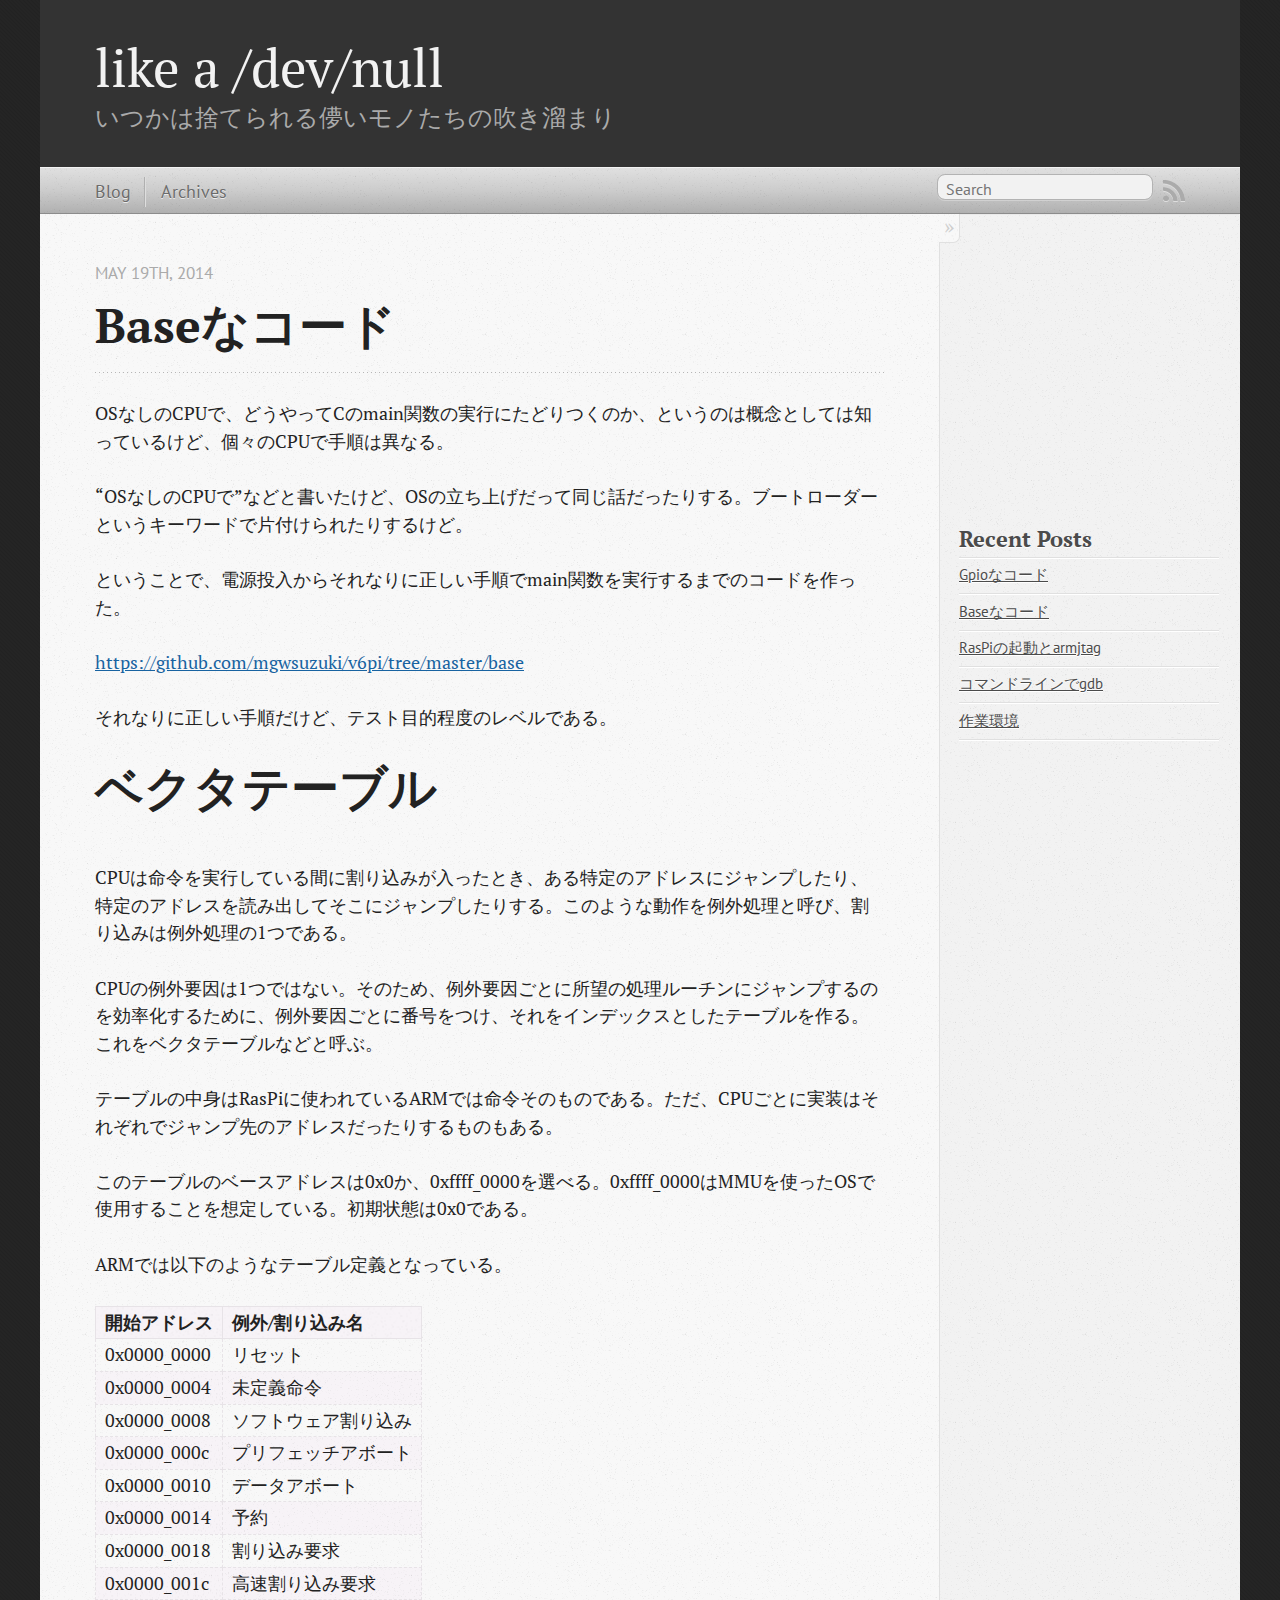
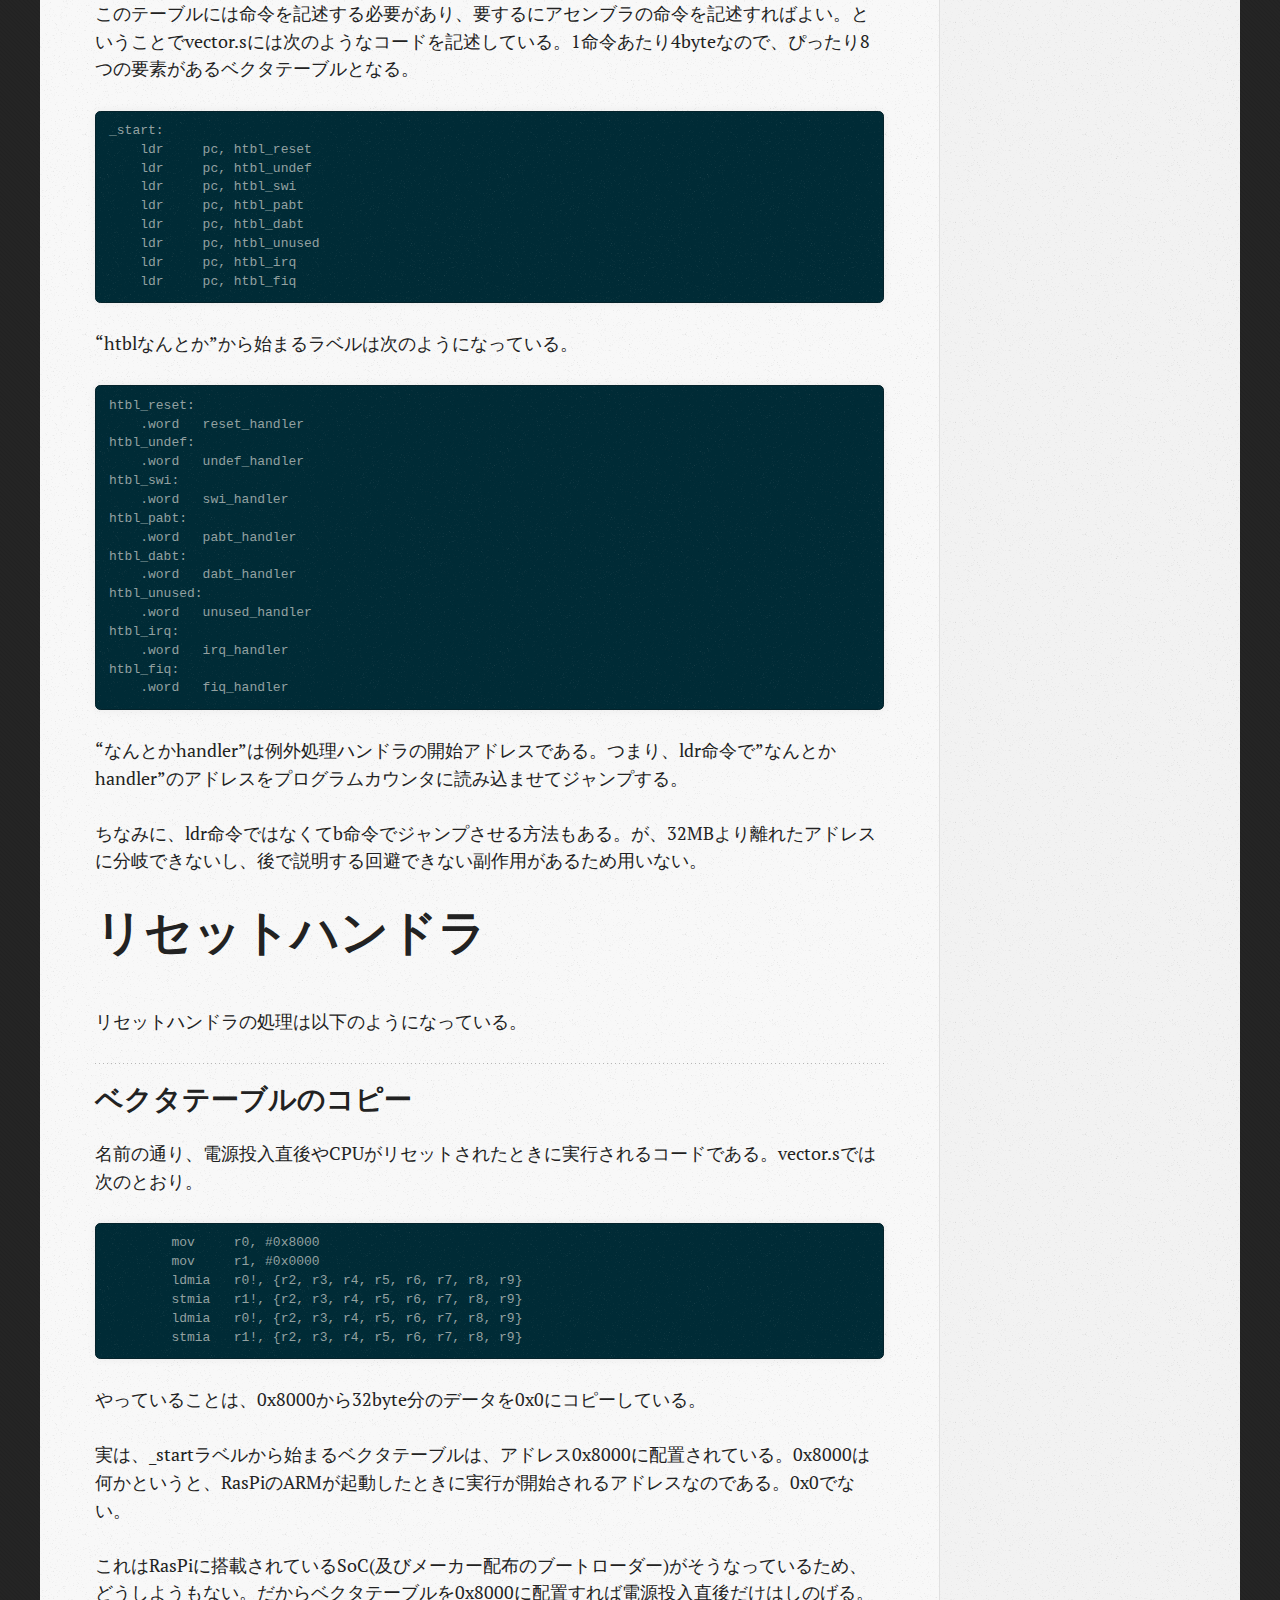
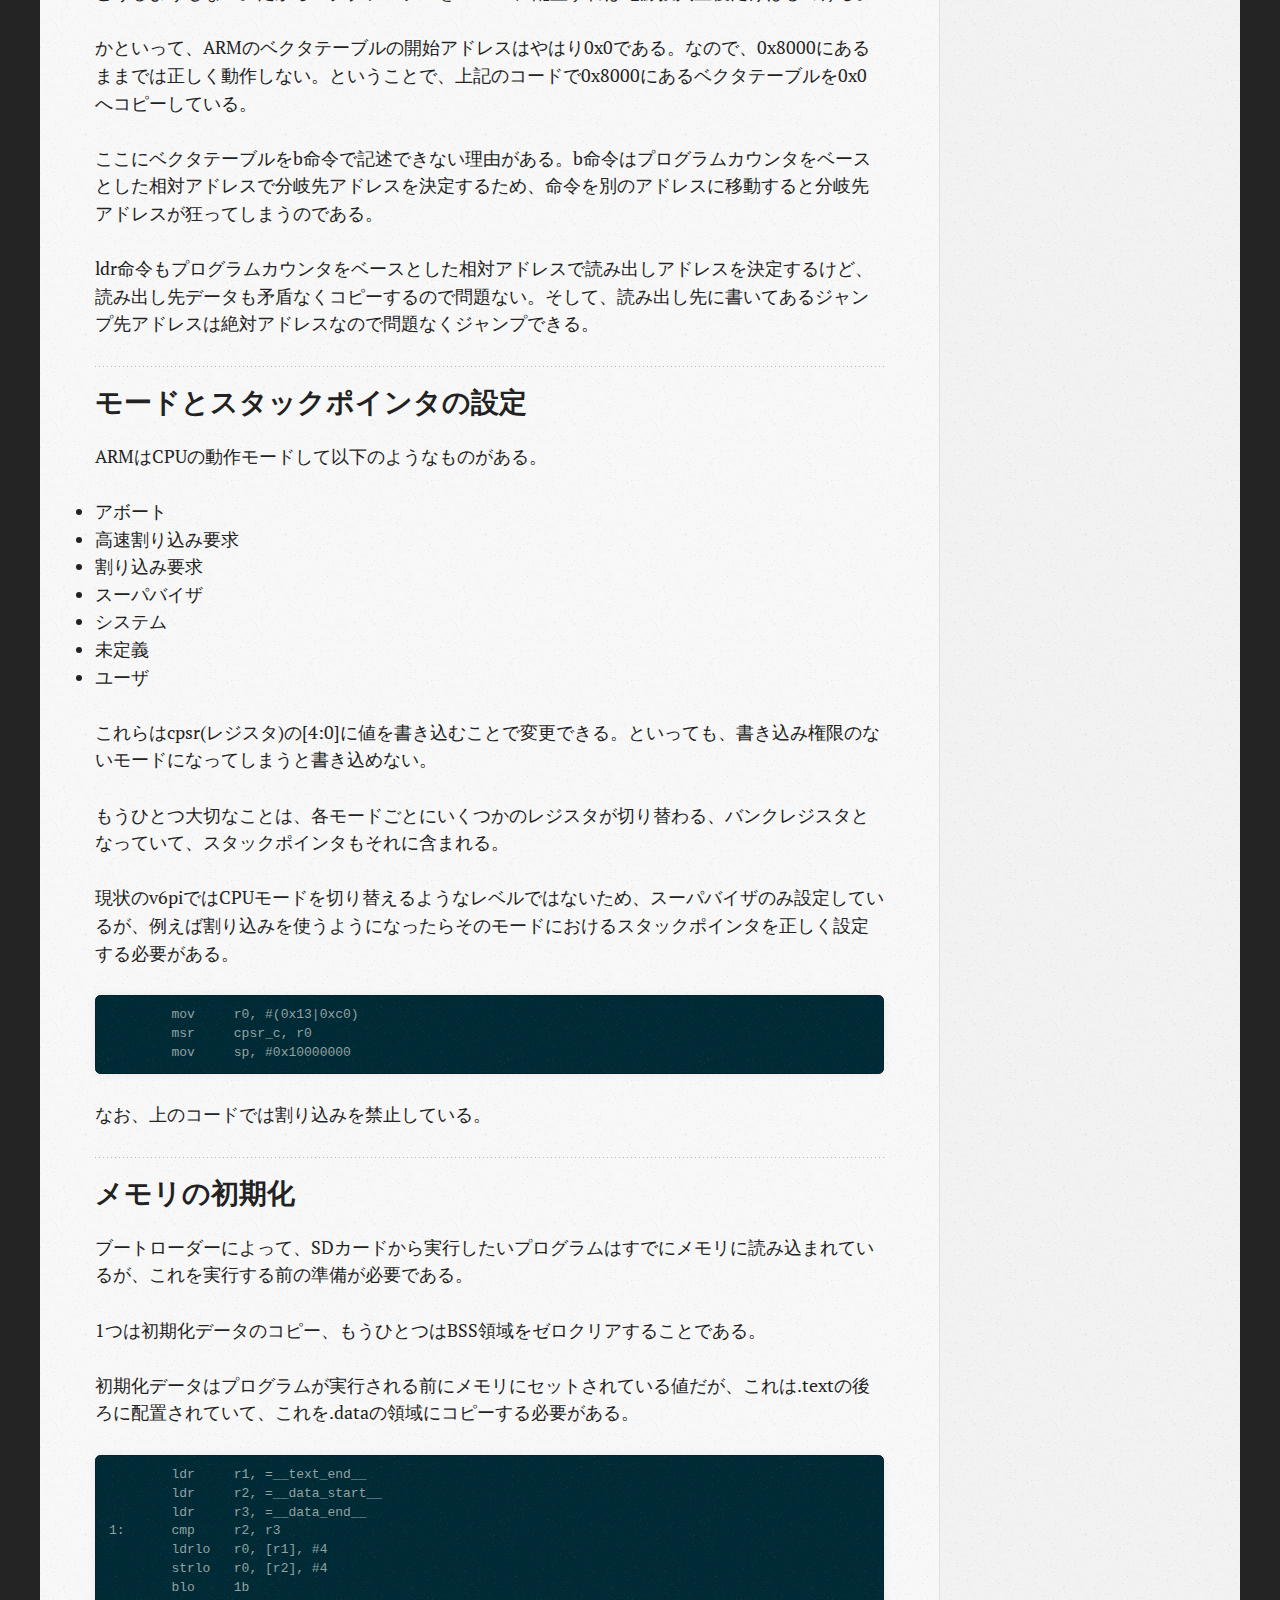
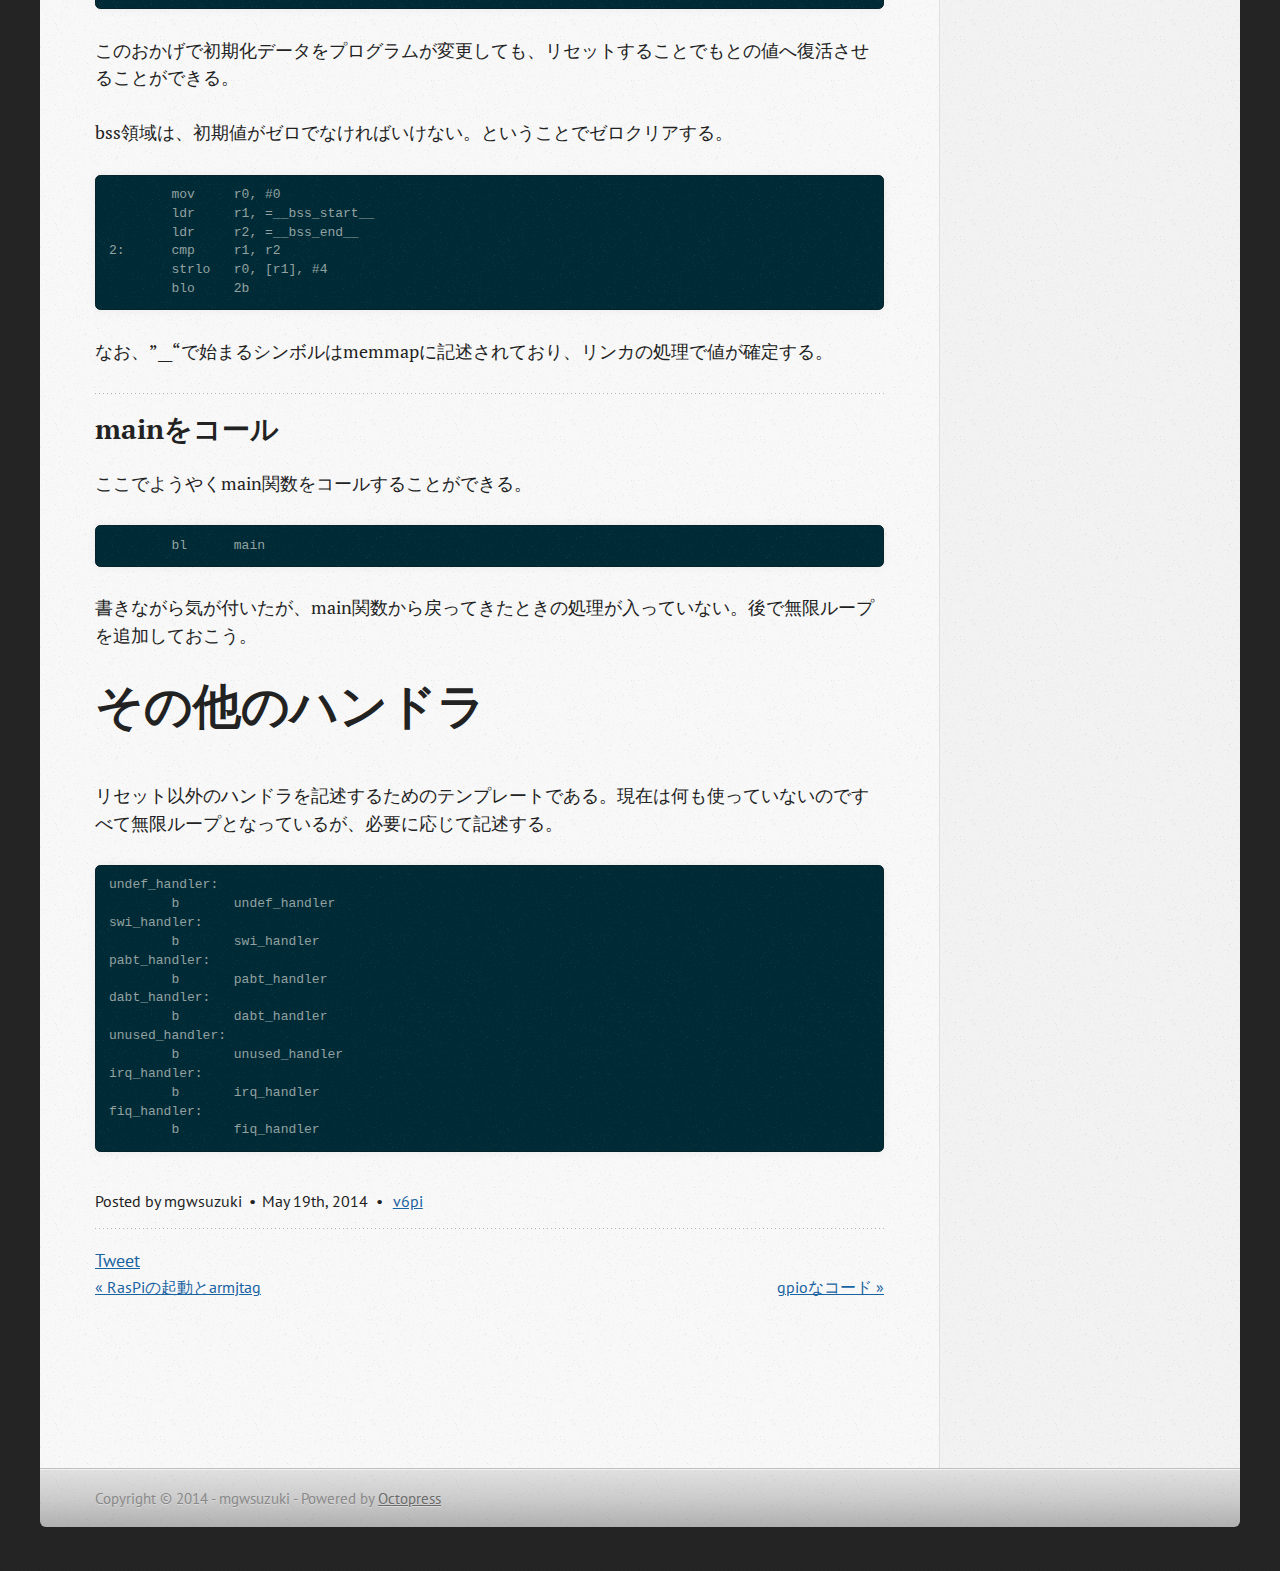
<file: blog/2014/05/19/base/index.html>
<!DOCTYPE html>
<!--[if IEMobile 7 ]><html class="no-js iem7"><![endif]-->
<!--[if lt IE 9]><html class="no-js lte-ie8"><![endif]-->
<!--[if (gt IE 8)|(gt IEMobile 7)|!(IEMobile)|!(IE)]><!--><html class="no-js" lang="en"><!--<![endif]-->
<head>
  <meta charset="utf-8">
  <title>Baseなコード - like a /dev/null</title>
  <meta name="author" content="mgwsuzuki">

  
  <meta name="description" content="OSなしのCPUで、どうやってCのmain関数の実行にたどりつくのか、というのは概念としては知っているけど、個々のCPUで手順は異なる。 &ldquo;OSなしのCPUで&#8221;などと書いたけど、OSの立ち上げだって同じ話だったりする。ブートローダーというキーワードで片付けられたりするけど &hellip;">
  

  <!-- http://t.co/dKP3o1e -->
  <meta name="HandheldFriendly" content="True">
  <meta name="MobileOptimized" content="320">
  <meta name="viewport" content="width=device-width, initial-scale=1">

  
  <link rel="canonical" href="http://mgwsuzuki.github.io/blog/2014/05/19/base">
  <link href="/favicon.png" rel="icon">
  <link href="/stylesheets/screen.css" media="screen, projection" rel="stylesheet" type="text/css">
  <link href="/atom.xml" rel="alternate" title="like a /dev/null" type="application/atom+xml">
  <link href="/stylesheets/data-table.css" rel="stylesheet" type="text/css" />
  <script src="/javascripts/modernizr-2.0.js"></script>
  <script src="//ajax.googleapis.com/ajax/libs/jquery/1.9.1/jquery.min.js"></script>
  <script>!window.jQuery && document.write(unescape('%3Cscript src="./javascripts/libs/jquery.min.js"%3E%3C/script%3E'))</script>
  <script src="/javascripts/octopress.js" type="text/javascript"></script>
  <!--Fonts from Google"s Web font directory at http://google.com/webfonts -->
<link href="//fonts.googleapis.com/css?family=PT+Serif:regular,italic,bold,bolditalic" rel="stylesheet" type="text/css">
<link href="//fonts.googleapis.com/css?family=PT+Sans:regular,italic,bold,bolditalic" rel="stylesheet" type="text/css">

  
  <script type="text/javascript">
    var _gaq = _gaq || [];
    _gaq.push(['_setAccount', 'UA-18056731-5']);
    _gaq.push(['_trackPageview']);

    (function() {
      var ga = document.createElement('script'); ga.type = 'text/javascript'; ga.async = true;
      ga.src = ('https:' == document.location.protocol ? 'https://ssl' : 'http://www') + '.google-analytics.com/ga.js';
      var s = document.getElementsByTagName('script')[0]; s.parentNode.insertBefore(ga, s);
    })();
  </script>


</head>

<body   >
  <header role="banner"><hgroup>
  <h1><a href="/">like a /dev/null</a></h1>
  
    <h2>いつかは捨てられる儚いモノたちの吹き溜まり</h2>
  
</hgroup>

</header>
  <nav role="navigation"><ul class="subscription" data-subscription="rss">
  <li><a href="/atom.xml" rel="subscribe-rss" title="subscribe via RSS">RSS</a></li>
  
</ul>
  
<form action="https://www.google.com/search" method="get">
  <fieldset role="search">
    <input type="hidden" name="q" value="site:mgwsuzuki.github.io" />
    <input class="search" type="text" name="q" results="0" placeholder="Search"/>
  </fieldset>
</form>
  
<ul class="main-navigation">
  <li><a href="/">Blog</a></li>
  <li><a href="/blog/archives">Archives</a></li>
</ul>

</nav>
  <div id="main">
    <div id="content">
      <div>
<article class="hentry" role="article">
  
  <header>
    
      <h1 class="entry-title">Baseなコード</h1>
    
    
      <p class="meta">
        








  


<time datetime="2014-05-19T20:06:09+09:00" pubdate data-updated="true">May 19<span>th</span>, 2014</time>
        
      </p>
    
  </header>


<div class="entry-content"><p>OSなしのCPUで、どうやってCのmain関数の実行にたどりつくのか、というのは概念としては知っているけど、個々のCPUで手順は異なる。</p>

<p>&ldquo;OSなしのCPUで&#8221;などと書いたけど、OSの立ち上げだって同じ話だったりする。ブートローダーというキーワードで片付けられたりするけど。</p>

<p>ということで、電源投入からそれなりに正しい手順でmain関数を実行するまでのコードを作った。</p>

<!-- more -->


<p><a href="https://github.com/mgwsuzuki/v6pi/tree/master/base">https://github.com/mgwsuzuki/v6pi/tree/master/base</a></p>

<p>それなりに正しい手順だけど、テスト目的程度のレベルである。</p>

<h1>ベクタテーブル</h1>

<p>CPUは命令を実行している間に割り込みが入ったとき、ある特定のアドレスにジャンプしたり、特定のアドレスを読み出してそこにジャンプしたりする。このような動作を例外処理と呼び、割り込みは例外処理の1つである。</p>

<p>CPUの例外要因は1つではない。そのため、例外要因ごとに所望の処理ルーチンにジャンプするのを効率化するために、例外要因ごとに番号をつけ、それをインデックスとしたテーブルを作る。これをベクタテーブルなどと呼ぶ。</p>

<p>テーブルの中身はRasPiに使われているARMでは命令そのものである。ただ、CPUごとに実装はそれぞれでジャンプ先のアドレスだったりするものもある。</p>

<p>このテーブルのベースアドレスは0x0か、0xffff_0000を選べる。0xffff_0000はMMUを使ったOSで使用することを想定している。初期状態は0x0である。</p>

<p>ARMでは以下のようなテーブル定義となっている。</p>

<table>
<thead>
<tr>
<th align="left"> 開始アドレス </th>
<th align="left"> 例外/割り込み名</th>
</tr>
</thead>
<tbody>
<tr>
<td align="left"> 0x0000_0000  </td>
<td align="left"> リセット</td>
</tr>
<tr>
<td align="left"> 0x0000_0004  </td>
<td align="left"> 未定義命令</td>
</tr>
<tr>
<td align="left"> 0x0000_0008  </td>
<td align="left"> ソフトウェア割り込み</td>
</tr>
<tr>
<td align="left"> 0x0000_000c  </td>
<td align="left"> プリフェッチアボート</td>
</tr>
<tr>
<td align="left"> 0x0000_0010  </td>
<td align="left"> データアボート</td>
</tr>
<tr>
<td align="left"> 0x0000_0014  </td>
<td align="left"> 予約</td>
</tr>
<tr>
<td align="left"> 0x0000_0018  </td>
<td align="left"> 割り込み要求</td>
</tr>
<tr>
<td align="left"> 0x0000_001c  </td>
<td align="left"> 高速割り込み要求</td>
</tr>
</tbody>
</table>


<p>このテーブルには命令を記述する必要があり、要するにアセンブラの命令を記述すればよい。ということでvector.sには次のようなコードを記述している。1命令あたり4byteなので、ぴったり8つの要素があるベクタテーブルとなる。</p>

<pre><code>_start:
    ldr     pc, htbl_reset
    ldr     pc, htbl_undef
    ldr     pc, htbl_swi
    ldr     pc, htbl_pabt
    ldr     pc, htbl_dabt
    ldr     pc, htbl_unused
    ldr     pc, htbl_irq
    ldr     pc, htbl_fiq
</code></pre>

<p>&ldquo;htblなんとか&#8221;から始まるラベルは次のようになっている。</p>

<pre><code>htbl_reset:
    .word   reset_handler
htbl_undef:
    .word   undef_handler
htbl_swi:
    .word   swi_handler
htbl_pabt:
    .word   pabt_handler
htbl_dabt:
    .word   dabt_handler
htbl_unused:
    .word   unused_handler
htbl_irq:
    .word   irq_handler
htbl_fiq:
    .word   fiq_handler
</code></pre>

<p>&ldquo;なんとかhandler&#8221;は例外処理ハンドラの開始アドレスである。つまり、ldr命令で&#8221;なんとかhandler&#8221;のアドレスをプログラムカウンタに読み込ませてジャンプする。</p>

<p>ちなみに、ldr命令ではなくてb命令でジャンプさせる方法もある。が、32MBより離れたアドレスに分岐できないし、後で説明する回避できない副作用があるため用いない。</p>

<h1>リセットハンドラ</h1>

<p>リセットハンドラの処理は以下のようになっている。</p>

<h2>ベクタテーブルのコピー</h2>

<p>名前の通り、電源投入直後やCPUがリセットされたときに実行されるコードである。vector.sでは次のとおり。</p>

<pre><code>        mov     r0, #0x8000
        mov     r1, #0x0000
        ldmia   r0!, {r2, r3, r4, r5, r6, r7, r8, r9}
        stmia   r1!, {r2, r3, r4, r5, r6, r7, r8, r9}
        ldmia   r0!, {r2, r3, r4, r5, r6, r7, r8, r9}
        stmia   r1!, {r2, r3, r4, r5, r6, r7, r8, r9}
</code></pre>

<p>やっていることは、0x8000から32byte分のデータを0x0にコピーしている。</p>

<p>実は、_startラベルから始まるベクタテーブルは、アドレス0x8000に配置されている。0x8000は何かというと、RasPiのARMが起動したときに実行が開始されるアドレスなのである。0x0でない。</p>

<p>これはRasPiに搭載されているSoC(及びメーカー配布のブートローダー)がそうなっているため、どうしようもない。だからベクタテーブルを0x8000に配置すれば電源投入直後だけはしのげる。</p>

<p>かといって、ARMのベクタテーブルの開始アドレスはやはり0x0である。なので、0x8000にあるままでは正しく動作しない。ということで、上記のコードで0x8000にあるベクタテーブルを0x0へコピーしている。</p>

<p>ここにベクタテーブルをb命令で記述できない理由がある。b命令はプログラムカウンタをベースとした相対アドレスで分岐先アドレスを決定するため、命令を別のアドレスに移動すると分岐先アドレスが狂ってしまうのである。</p>

<p>ldr命令もプログラムカウンタをベースとした相対アドレスで読み出しアドレスを決定するけど、読み出し先データも矛盾なくコピーするので問題ない。そして、読み出し先に書いてあるジャンプ先アドレスは絶対アドレスなので問題なくジャンプできる。</p>

<h2>モードとスタックポインタの設定</h2>

<p>ARMはCPUの動作モードして以下のようなものがある。</p>

<ul>
<li>アボート</li>
<li>高速割り込み要求</li>
<li>割り込み要求</li>
<li>スーパバイザ</li>
<li>システム</li>
<li>未定義</li>
<li>ユーザ</li>
</ul>


<p>これらはcpsr(レジスタ)の[4:0]に値を書き込むことで変更できる。といっても、書き込み権限のないモードになってしまうと書き込めない。</p>

<p>もうひとつ大切なことは、各モードごとにいくつかのレジスタが切り替わる、バンクレジスタとなっていて、スタックポインタもそれに含まれる。</p>

<p>現状のv6piではCPUモードを切り替えるようなレベルではないため、スーパバイザのみ設定しているが、例えば割り込みを使うようになったらそのモードにおけるスタックポインタを正しく設定する必要がある。</p>

<pre><code>        mov     r0, #(0x13|0xc0)
        msr     cpsr_c, r0
        mov     sp, #0x10000000
</code></pre>

<p>なお、上のコードでは割り込みを禁止している。</p>

<h2>メモリの初期化</h2>

<p>ブートローダーによって、SDカードから実行したいプログラムはすでにメモリに読み込まれているが、これを実行する前の準備が必要である。</p>

<p>1つは初期化データのコピー、もうひとつはBSS領域をゼロクリアすることである。</p>

<p>初期化データはプログラムが実行される前にメモリにセットされている値だが、これは.textの後ろに配置されていて、これを.dataの領域にコピーする必要がある。</p>

<pre><code>        ldr     r1, =__text_end__
        ldr     r2, =__data_start__
        ldr     r3, =__data_end__
1:      cmp     r2, r3
        ldrlo   r0, [r1], #4
        strlo   r0, [r2], #4
        blo     1b
</code></pre>

<p>このおかげで初期化データをプログラムが変更しても、リセットすることでもとの値へ復活させることができる。</p>

<p>bss領域は、初期値がゼロでなければいけない。ということでゼロクリアする。</p>

<pre><code>        mov     r0, #0
        ldr     r1, =__bss_start__
        ldr     r2, =__bss_end__
2:      cmp     r1, r2
        strlo   r0, [r1], #4
        blo     2b
</code></pre>

<p>なお、&#8221;__&ldquo;で始まるシンボルはmemmapに記述されており、リンカの処理で値が確定する。</p>

<h2>mainをコール</h2>

<p>ここでようやくmain関数をコールすることができる。</p>

<pre><code>        bl      main
</code></pre>

<p>書きながら気が付いたが、main関数から戻ってきたときの処理が入っていない。後で無限ループを追加しておこう。</p>

<h1>その他のハンドラ</h1>

<p>リセット以外のハンドラを記述するためのテンプレートである。現在は何も使っていないのですべて無限ループとなっているが、必要に応じて記述する。</p>

<pre><code>undef_handler:
        b       undef_handler
swi_handler:
        b       swi_handler
pabt_handler:
        b       pabt_handler
dabt_handler:
        b       dabt_handler
unused_handler:
        b       unused_handler
irq_handler:
        b       irq_handler
fiq_handler:
        b       fiq_handler
</code></pre>
</div>


  <footer>
    <p class="meta">
      
  

<span class="byline author vcard">Posted by <span class="fn">mgwsuzuki</span></span>

      








  


<time datetime="2014-05-19T20:06:09+09:00" pubdate data-updated="true">May 19<span>th</span>, 2014</time>
      

<span class="categories">
  
    <a class='category' href='/blog/categories/v6pi/'>v6pi</a>
  
</span>


    </p>
    
      <div class="sharing">
  
  <a href="//twitter.com/share" class="twitter-share-button" data-url="http://mgwsuzuki.github.io/blog/2014/05/19/base/" data-via="" data-counturl="http://mgwsuzuki.github.io/blog/2014/05/19/base/" >Tweet</a>
  
  
  
</div>

    
    <p class="meta">
      
        <a class="basic-alignment left" href="/blog/2014/05/08/booting/" title="Previous Post: RasPiの起動とarmjtag">&laquo; RasPiの起動とarmjtag</a>
      
      
        <a class="basic-alignment right" href="/blog/2014/05/28/gpio/" title="Next Post: gpioなコード">gpioなコード &raquo;</a>
      
    </p>
  </footer>
  <script async src="//pagead2.googlesyndication.com/pagead/js/adsbygoogle.js"></script>
  <!-- 記事下 -->
  <ins class="adsbygoogle"
       style="display:inline-block;width:468px;height:60px"
       data-ad-client="ca-pub-8758761557521197"
       data-ad-slot="1425043892"></ins>
  <script>
    (adsbygoogle = window.adsbygoogle || []).push({});
</script>
</article>

</div>

<aside class="sidebar">
  
    <section>
<script async src="//pagead2.googlesyndication.com/pagead/js/adsbygoogle.js"></script>
<!-- サイド -->
<ins class="adsbygoogle"
     style="display:inline-block;width:300px;height:250px"
     data-ad-client="ca-pub-8758761557521197"
     data-ad-slot="2762176290"></ins>
<script>
(adsbygoogle = window.adsbygoogle || []).push({});
</script>
</section>
<section>
  <h1>Recent Posts</h1>
  <ul id="recent_posts">
    
      <li class="post">
        <a href="/blog/2014/05/28/gpio/">Gpioなコード</a>
      </li>
    
      <li class="post">
        <a href="/blog/2014/05/19/base/">Baseなコード</a>
      </li>
    
      <li class="post">
        <a href="/blog/2014/05/08/booting/">RasPiの起動とarmjtag</a>
      </li>
    
      <li class="post">
        <a href="/blog/2014/05/06/gdb/">コマンドラインでgdb</a>
      </li>
    
      <li class="post">
        <a href="/blog/2014/05/05/environment/">作業環境</a>
      </li>
    
  </ul>
</section>





  
</aside>


    </div>
  </div>
  <footer role="contentinfo"><p>
  Copyright &copy; 2014 - mgwsuzuki -
  <span class="credit">Powered by <a href="http://octopress.org">Octopress</a></span>
</p>

</footer>
  







  <script type="text/javascript">
    (function(){
      var twitterWidgets = document.createElement('script');
      twitterWidgets.type = 'text/javascript';
      twitterWidgets.async = true;
      twitterWidgets.src = '//platform.twitter.com/widgets.js';
      document.getElementsByTagName('head')[0].appendChild(twitterWidgets);
    })();
  </script>





</body>
</html>
</file>
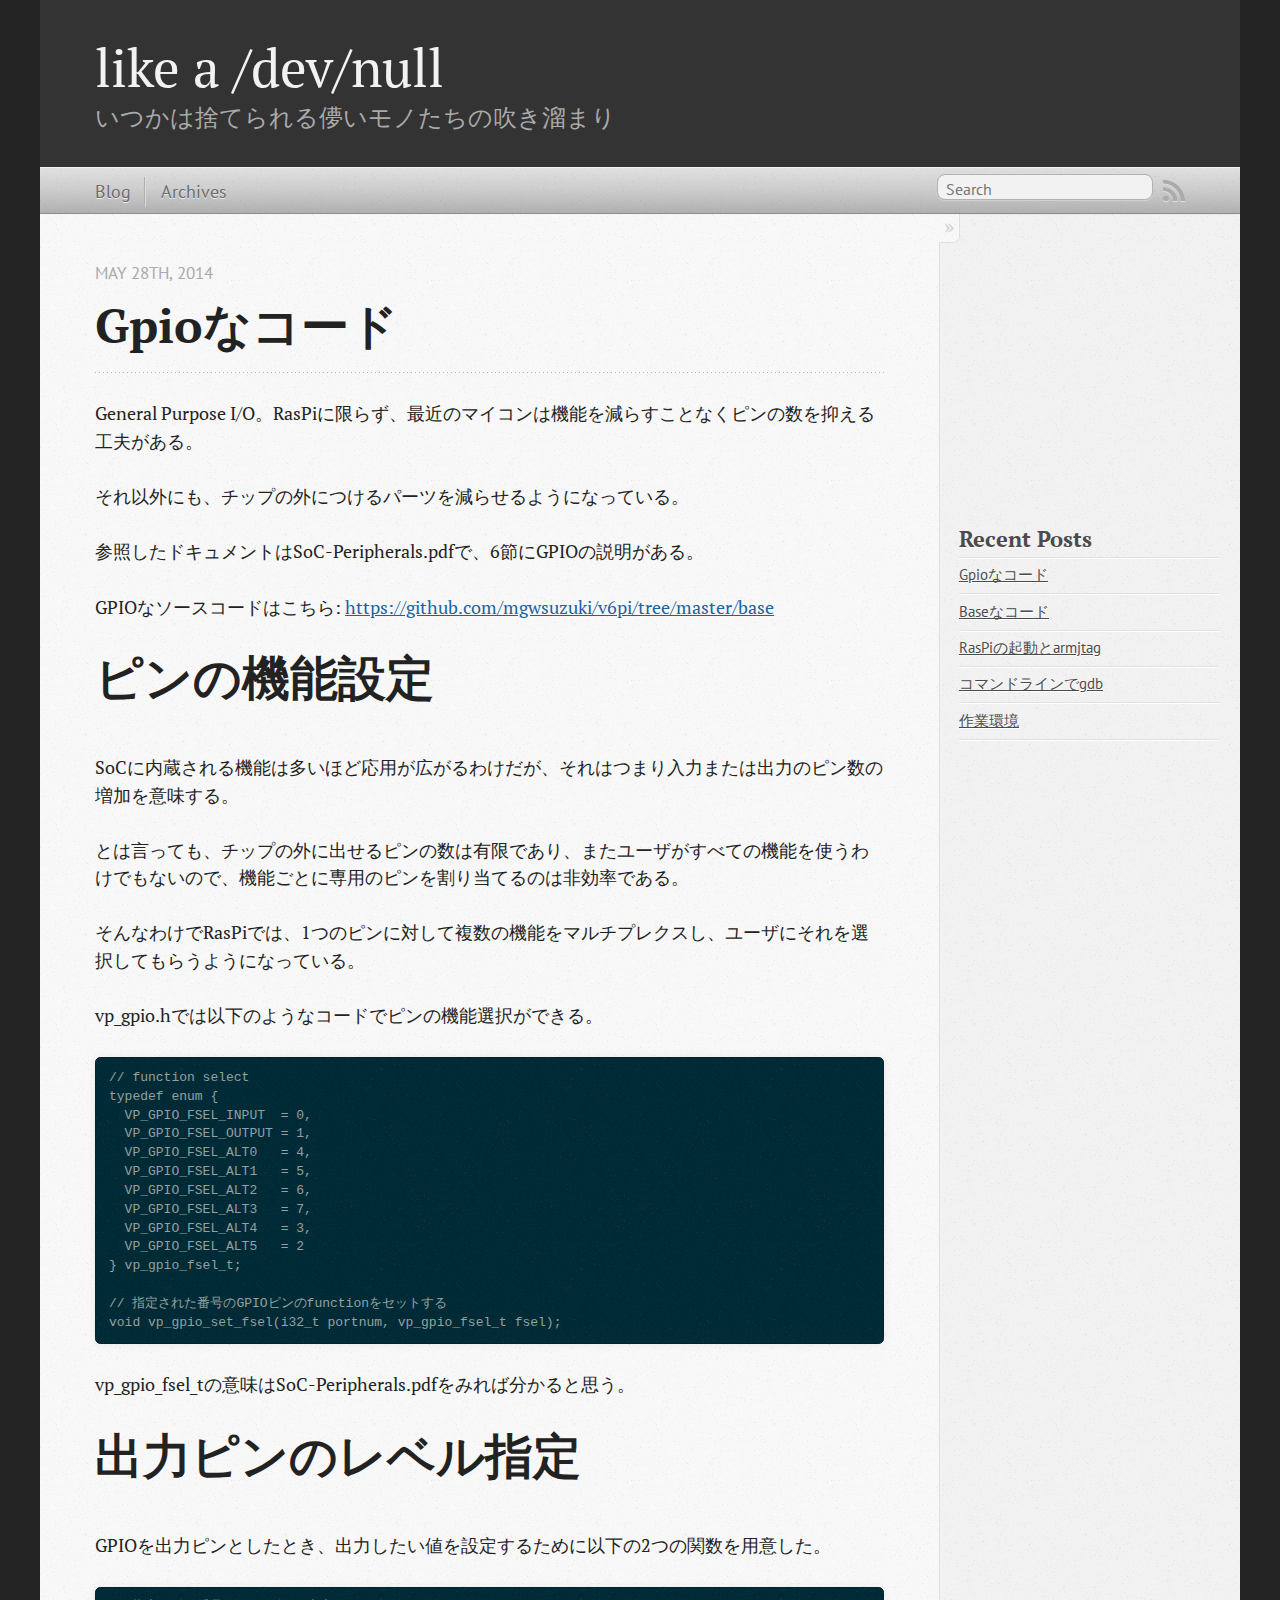
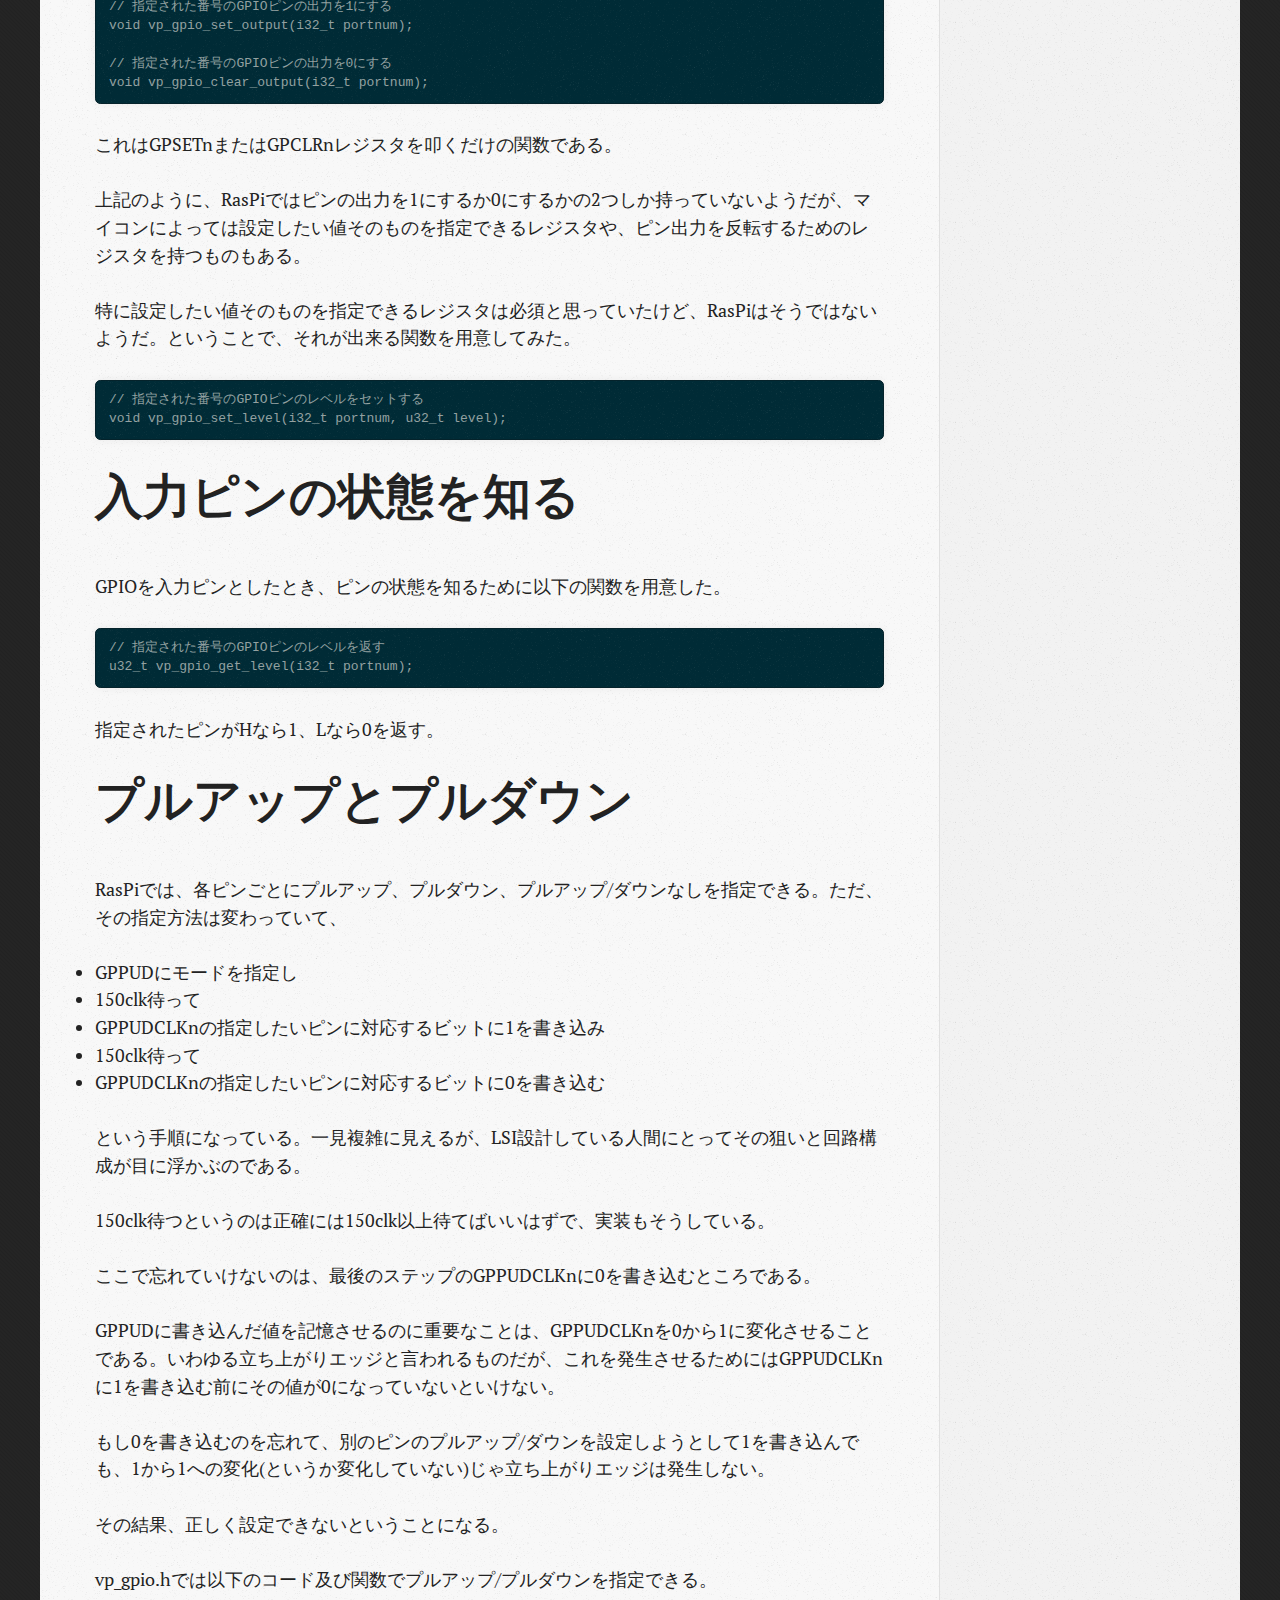
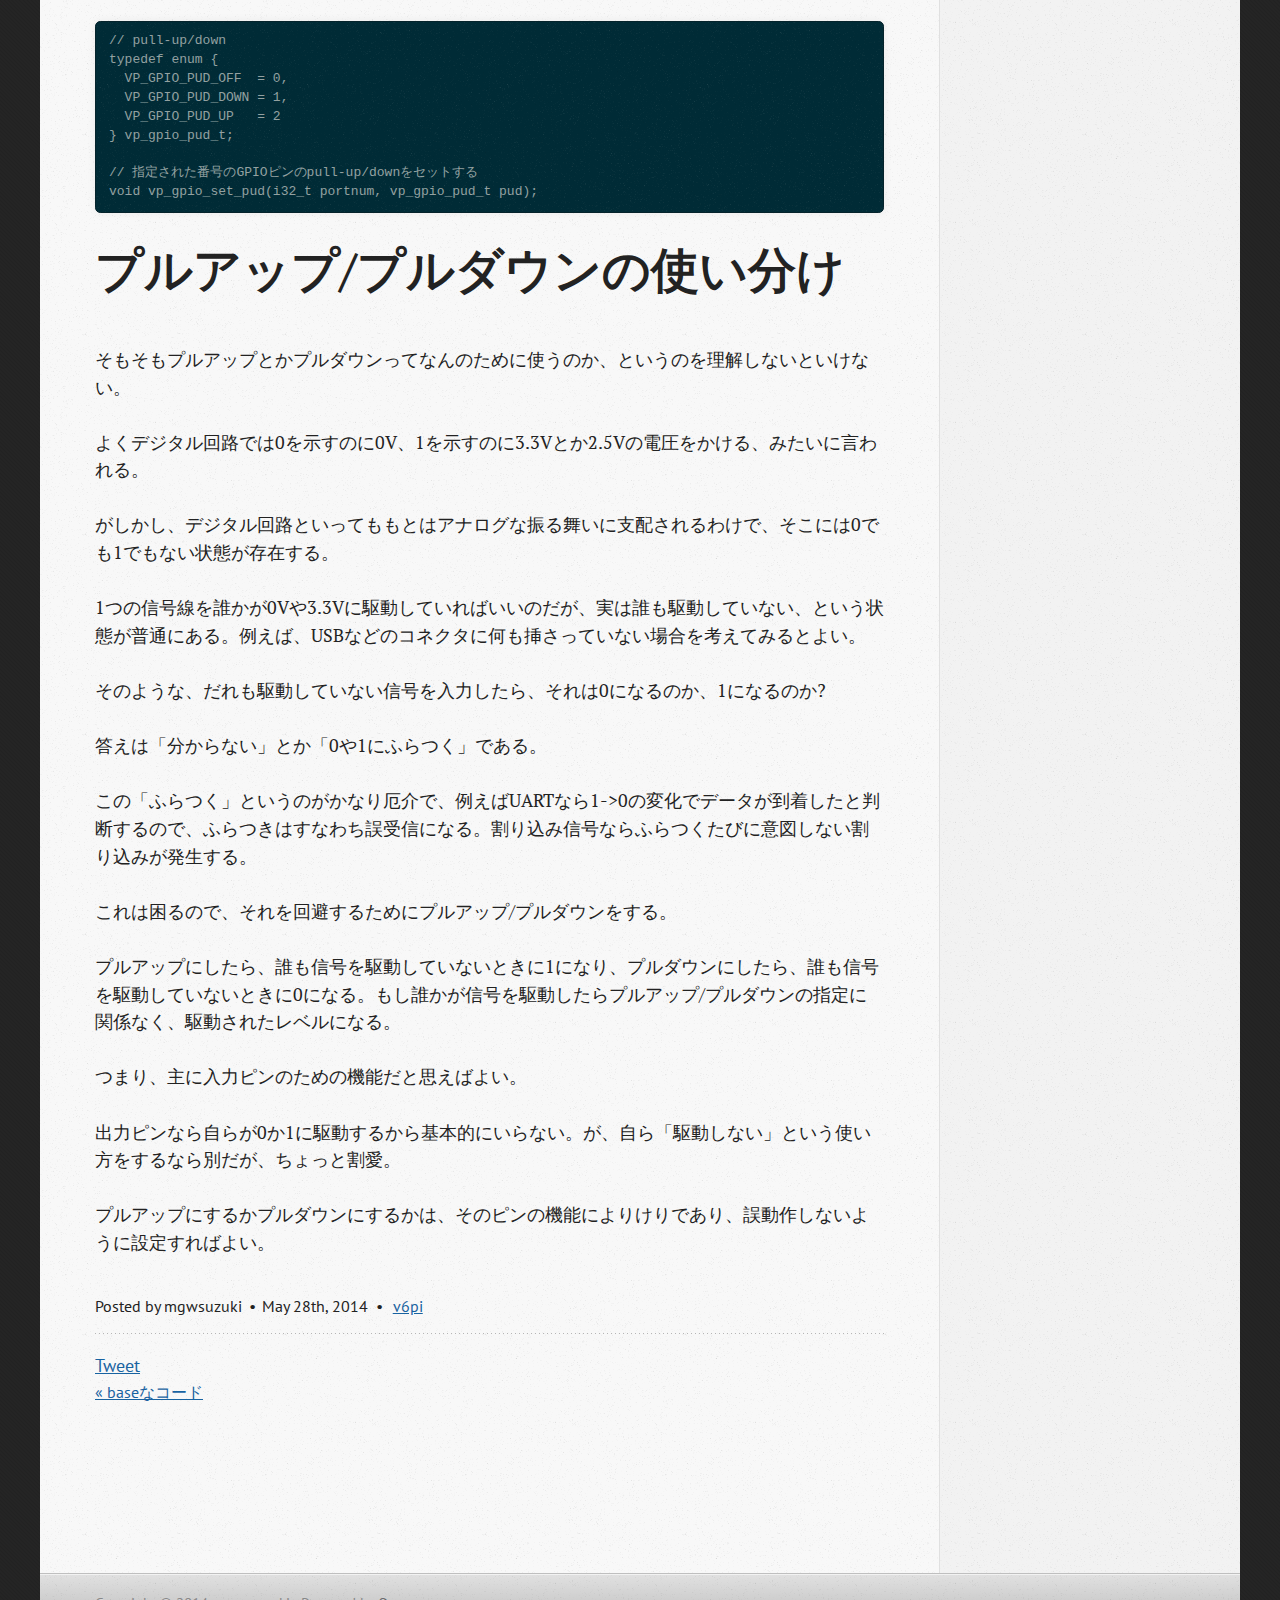
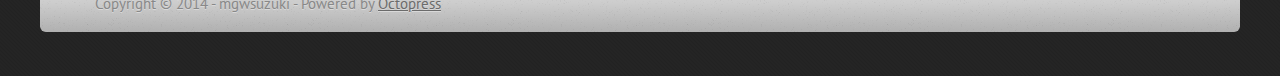
<file: blog/2014/05/28/gpio/index.html>
<!DOCTYPE html>
<!--[if IEMobile 7 ]><html class="no-js iem7"><![endif]-->
<!--[if lt IE 9]><html class="no-js lte-ie8"><![endif]-->
<!--[if (gt IE 8)|(gt IEMobile 7)|!(IEMobile)|!(IE)]><!--><html class="no-js" lang="en"><!--<![endif]-->
<head>
  <meta charset="utf-8">
  <title>Gpioなコード - like a /dev/null</title>
  <meta name="author" content="mgwsuzuki">

  
  <meta name="description" content="General Purpose I/O。RasPiに限らず、最近のマイコンは機能を減らすことなくピンの数を抑える工夫がある。 それ以外にも、チップの外につけるパーツを減らせるようになっている。 参照したドキュメントはSoC-Peripherals.pdfで、6節にGPIOの説明がある。 &hellip;">
  

  <!-- http://t.co/dKP3o1e -->
  <meta name="HandheldFriendly" content="True">
  <meta name="MobileOptimized" content="320">
  <meta name="viewport" content="width=device-width, initial-scale=1">

  
  <link rel="canonical" href="http://mgwsuzuki.github.io/blog/2014/05/28/gpio">
  <link href="/favicon.png" rel="icon">
  <link href="/stylesheets/screen.css" media="screen, projection" rel="stylesheet" type="text/css">
  <link href="/atom.xml" rel="alternate" title="like a /dev/null" type="application/atom+xml">
  <link href="/stylesheets/data-table.css" rel="stylesheet" type="text/css" />
  <script src="/javascripts/modernizr-2.0.js"></script>
  <script src="//ajax.googleapis.com/ajax/libs/jquery/1.9.1/jquery.min.js"></script>
  <script>!window.jQuery && document.write(unescape('%3Cscript src="./javascripts/libs/jquery.min.js"%3E%3C/script%3E'))</script>
  <script src="/javascripts/octopress.js" type="text/javascript"></script>
  <!--Fonts from Google"s Web font directory at http://google.com/webfonts -->
<link href="//fonts.googleapis.com/css?family=PT+Serif:regular,italic,bold,bolditalic" rel="stylesheet" type="text/css">
<link href="//fonts.googleapis.com/css?family=PT+Sans:regular,italic,bold,bolditalic" rel="stylesheet" type="text/css">

  
  <script type="text/javascript">
    var _gaq = _gaq || [];
    _gaq.push(['_setAccount', 'UA-18056731-5']);
    _gaq.push(['_trackPageview']);

    (function() {
      var ga = document.createElement('script'); ga.type = 'text/javascript'; ga.async = true;
      ga.src = ('https:' == document.location.protocol ? 'https://ssl' : 'http://www') + '.google-analytics.com/ga.js';
      var s = document.getElementsByTagName('script')[0]; s.parentNode.insertBefore(ga, s);
    })();
  </script>


</head>

<body   >
  <header role="banner"><hgroup>
  <h1><a href="/">like a /dev/null</a></h1>
  
    <h2>いつかは捨てられる儚いモノたちの吹き溜まり</h2>
  
</hgroup>

</header>
  <nav role="navigation"><ul class="subscription" data-subscription="rss">
  <li><a href="/atom.xml" rel="subscribe-rss" title="subscribe via RSS">RSS</a></li>
  
</ul>
  
<form action="https://www.google.com/search" method="get">
  <fieldset role="search">
    <input type="hidden" name="q" value="site:mgwsuzuki.github.io" />
    <input class="search" type="text" name="q" results="0" placeholder="Search"/>
  </fieldset>
</form>
  
<ul class="main-navigation">
  <li><a href="/">Blog</a></li>
  <li><a href="/blog/archives">Archives</a></li>
</ul>

</nav>
  <div id="main">
    <div id="content">
      <div>
<article class="hentry" role="article">
  
  <header>
    
      <h1 class="entry-title">Gpioなコード</h1>
    
    
      <p class="meta">
        








  


<time datetime="2014-05-28T23:21:33+09:00" pubdate data-updated="true">May 28<span>th</span>, 2014</time>
        
      </p>
    
  </header>


<div class="entry-content"><p>General Purpose I/O。RasPiに限らず、最近のマイコンは機能を減らすことなくピンの数を抑える工夫がある。</p>

<p>それ以外にも、チップの外につけるパーツを減らせるようになっている。</p>

<!-- more -->


<p>参照したドキュメントはSoC-Peripherals.pdfで、6節にGPIOの説明がある。</p>

<p>GPIOなソースコードはこちら:
<a href="https://github.com/mgwsuzuki/v6pi/tree/master/base">https://github.com/mgwsuzuki/v6pi/tree/master/base</a></p>

<h1>ピンの機能設定</h1>

<p>SoCに内蔵される機能は多いほど応用が広がるわけだが、それはつまり入力または出力のピン数の増加を意味する。</p>

<p>とは言っても、チップの外に出せるピンの数は有限であり、またユーザがすべての機能を使うわけでもないので、機能ごとに専用のピンを割り当てるのは非効率である。</p>

<p>そんなわけでRasPiでは、1つのピンに対して複数の機能をマルチプレクスし、ユーザにそれを選択してもらうようになっている。</p>

<p>vp_gpio.hでは以下のようなコードでピンの機能選択ができる。</p>

<pre><code>// function select
typedef enum {
  VP_GPIO_FSEL_INPUT  = 0,
  VP_GPIO_FSEL_OUTPUT = 1,
  VP_GPIO_FSEL_ALT0   = 4,
  VP_GPIO_FSEL_ALT1   = 5,
  VP_GPIO_FSEL_ALT2   = 6,
  VP_GPIO_FSEL_ALT3   = 7,
  VP_GPIO_FSEL_ALT4   = 3,
  VP_GPIO_FSEL_ALT5   = 2
} vp_gpio_fsel_t;

// 指定された番号のGPIOピンのfunctionをセットする
void vp_gpio_set_fsel(i32_t portnum, vp_gpio_fsel_t fsel);
</code></pre>

<p>vp_gpio_fsel_tの意味はSoC-Peripherals.pdfをみれば分かると思う。</p>

<h1>出力ピンのレベル指定</h1>

<p>GPIOを出力ピンとしたとき、出力したい値を設定するために以下の2つの関数を用意した。</p>

<pre><code>// 指定された番号のGPIOピンの出力を1にする
void vp_gpio_set_output(i32_t portnum);

// 指定された番号のGPIOピンの出力を0にする
void vp_gpio_clear_output(i32_t portnum);
</code></pre>

<p>これはGPSETnまたはGPCLRnレジスタを叩くだけの関数である。</p>

<p>上記のように、RasPiではピンの出力を1にするか0にするかの2つしか持っていないようだが、マイコンによっては設定したい値そのものを指定できるレジスタや、ピン出力を反転するためのレジスタを持つものもある。</p>

<p>特に設定したい値そのものを指定できるレジスタは必須と思っていたけど、RasPiはそうではないようだ。ということで、それが出来る関数を用意してみた。</p>

<pre><code>// 指定された番号のGPIOピンのレベルをセットする
void vp_gpio_set_level(i32_t portnum, u32_t level);
</code></pre>

<h1>入力ピンの状態を知る</h1>

<p>GPIOを入力ピンとしたとき、ピンの状態を知るために以下の関数を用意した。</p>

<pre><code>// 指定された番号のGPIOピンのレベルを返す
u32_t vp_gpio_get_level(i32_t portnum);
</code></pre>

<p>指定されたピンがHなら1、Lなら0を返す。</p>

<h1>プルアップとプルダウン</h1>

<p>RasPiでは、各ピンごとにプルアップ、プルダウン、プルアップ/ダウンなしを指定できる。ただ、その指定方法は変わっていて、</p>

<ul>
<li>GPPUDにモードを指定し</li>
<li>150clk待って</li>
<li>GPPUDCLKnの指定したいピンに対応するビットに1を書き込み</li>
<li>150clk待って</li>
<li>GPPUDCLKnの指定したいピンに対応するビットに0を書き込む</li>
</ul>


<p>という手順になっている。一見複雑に見えるが、LSI設計している人間にとってその狙いと回路構成が目に浮かぶのである。</p>

<p>150clk待つというのは正確には150clk以上待てばいいはずで、実装もそうしている。</p>

<p>ここで忘れていけないのは、最後のステップのGPPUDCLKnに0を書き込むところである。</p>

<p>GPPUDに書き込んだ値を記憶させるのに重要なことは、GPPUDCLKnを0から1に変化させることである。いわゆる立ち上がりエッジと言われるものだが、これを発生させるためにはGPPUDCLKnに1を書き込む前にその値が0になっていないといけない。</p>

<p>もし0を書き込むのを忘れて、別のピンのプルアップ/ダウンを設定しようとして1を書き込んでも、1から1への変化(というか変化していない)じゃ立ち上がりエッジは発生しない。</p>

<p>その結果、正しく設定できないということになる。</p>

<p>vp_gpio.hでは以下のコード及び関数でプルアップ/プルダウンを指定できる。</p>

<pre><code>// pull-up/down
typedef enum {
  VP_GPIO_PUD_OFF  = 0,
  VP_GPIO_PUD_DOWN = 1,
  VP_GPIO_PUD_UP   = 2
} vp_gpio_pud_t;

// 指定された番号のGPIOピンのpull-up/downをセットする
void vp_gpio_set_pud(i32_t portnum, vp_gpio_pud_t pud);
</code></pre>

<h1>プルアップ/プルダウンの使い分け</h1>

<p>そもそもプルアップとかプルダウンってなんのために使うのか、というのを理解しないといけない。</p>

<p>よくデジタル回路では0を示すのに0V、1を示すのに3.3Vとか2.5Vの電圧をかける、みたいに言われる。</p>

<p>がしかし、デジタル回路といってももとはアナログな振る舞いに支配されるわけで、そこには0でも1でもない状態が存在する。</p>

<p>1つの信号線を誰かが0Vや3.3Vに駆動していればいいのだが、実は誰も駆動していない、という状態が普通にある。例えば、USBなどのコネクタに何も挿さっていない場合を考えてみるとよい。</p>

<p>そのような、だれも駆動していない信号を入力したら、それは0になるのか、1になるのか?</p>

<p>答えは「分からない」とか「0や1にふらつく」である。</p>

<p>この「ふらつく」というのがかなり厄介で、例えばUARTなら1->0の変化でデータが到着したと判断するので、ふらつきはすなわち誤受信になる。割り込み信号ならふらつくたびに意図しない割り込みが発生する。</p>

<p>これは困るので、それを回避するためにプルアップ/プルダウンをする。</p>

<p>プルアップにしたら、誰も信号を駆動していないときに1になり、プルダウンにしたら、誰も信号を駆動していないときに0になる。もし誰かが信号を駆動したらプルアップ/プルダウンの指定に関係なく、駆動されたレベルになる。</p>

<p>つまり、主に入力ピンのための機能だと思えばよい。</p>

<p>出力ピンなら自らが0か1に駆動するから基本的にいらない。が、自ら「駆動しない」という使い方をするなら別だが、ちょっと割愛。</p>

<p>プルアップにするかプルダウンにするかは、そのピンの機能によりけりであり、誤動作しないように設定すればよい。</p>
</div>


  <footer>
    <p class="meta">
      
  

<span class="byline author vcard">Posted by <span class="fn">mgwsuzuki</span></span>

      








  


<time datetime="2014-05-28T23:21:33+09:00" pubdate data-updated="true">May 28<span>th</span>, 2014</time>
      

<span class="categories">
  
    <a class='category' href='/blog/categories/v6pi/'>v6pi</a>
  
</span>


    </p>
    
      <div class="sharing">
  
  <a href="//twitter.com/share" class="twitter-share-button" data-url="http://mgwsuzuki.github.io/blog/2014/05/28/gpio/" data-via="" data-counturl="http://mgwsuzuki.github.io/blog/2014/05/28/gpio/" >Tweet</a>
  
  
  
</div>

    
    <p class="meta">
      
        <a class="basic-alignment left" href="/blog/2014/05/19/base/" title="Previous Post: baseなコード">&laquo; baseなコード</a>
      
      
    </p>
  </footer>
  <script async src="//pagead2.googlesyndication.com/pagead/js/adsbygoogle.js"></script>
  <!-- 記事下 -->
  <ins class="adsbygoogle"
       style="display:inline-block;width:468px;height:60px"
       data-ad-client="ca-pub-8758761557521197"
       data-ad-slot="1425043892"></ins>
  <script>
    (adsbygoogle = window.adsbygoogle || []).push({});
</script>
</article>

</div>

<aside class="sidebar">
  
    <section>
<script async src="//pagead2.googlesyndication.com/pagead/js/adsbygoogle.js"></script>
<!-- サイド -->
<ins class="adsbygoogle"
     style="display:inline-block;width:300px;height:250px"
     data-ad-client="ca-pub-8758761557521197"
     data-ad-slot="2762176290"></ins>
<script>
(adsbygoogle = window.adsbygoogle || []).push({});
</script>
</section>
<section>
  <h1>Recent Posts</h1>
  <ul id="recent_posts">
    
      <li class="post">
        <a href="/blog/2014/05/28/gpio/">Gpioなコード</a>
      </li>
    
      <li class="post">
        <a href="/blog/2014/05/19/base/">Baseなコード</a>
      </li>
    
      <li class="post">
        <a href="/blog/2014/05/08/booting/">RasPiの起動とarmjtag</a>
      </li>
    
      <li class="post">
        <a href="/blog/2014/05/06/gdb/">コマンドラインでgdb</a>
      </li>
    
      <li class="post">
        <a href="/blog/2014/05/05/environment/">作業環境</a>
      </li>
    
  </ul>
</section>





  
</aside>


    </div>
  </div>
  <footer role="contentinfo"><p>
  Copyright &copy; 2014 - mgwsuzuki -
  <span class="credit">Powered by <a href="http://octopress.org">Octopress</a></span>
</p>

</footer>
  







  <script type="text/javascript">
    (function(){
      var twitterWidgets = document.createElement('script');
      twitterWidgets.type = 'text/javascript';
      twitterWidgets.async = true;
      twitterWidgets.src = '//platform.twitter.com/widgets.js';
      document.getElementsByTagName('head')[0].appendChild(twitterWidgets);
    })();
  </script>





</body>
</html>
</file>
<file: stylesheets/screen.css>
html,body,div,span,applet,object,iframe,h1,h2,h3,h4,h5,h6,p,blockquote,pre,a,abbr,acronym,address,big,cite,code,del,dfn,em,img,ins,kbd,q,s,samp,small,strike,strong,sub,sup,tt,var,b,u,i,center,dl,dt,dd,ol,ul,li,fieldset,form,label,legend,table,caption,tbody,tfoot,thead,tr,th,td,article,aside,canvas,details,embed,figure,figcaption,footer,header,hgroup,menu,nav,output,ruby,section,summary,time,mark,audio,video{margin:0;padding:0;border:0;font:inherit;font-size:100%;vertical-align:baseline}html{line-height:1}ol,ul{list-style:none}table{border-collapse:collapse;border-spacing:0}caption,th,td{text-align:left;font-weight:normal;vertical-align:middle}q,blockquote{quotes:none}q:before,q:after,blockquote:before,blockquote:after{content:"";content:none}a img{border:none}article,aside,details,figcaption,figure,footer,header,hgroup,menu,nav,section,summary{display:block}a{color:#1863a1}a:visited{color:#751590}a:focus{color:#0181eb}a:hover{color:#0181eb}a:active{color:#01579f}aside.sidebar a{color:#222}aside.sidebar a:focus{color:#0181eb}aside.sidebar a:hover{color:#0181eb}aside.sidebar a:active{color:#01579f}a{-webkit-transition:color 0.3s;-moz-transition:color 0.3s;-o-transition:color 0.3s;transition:color 0.3s}html{background:#252525 url('/images/line-tile.png?1399125519') top left}body>div{background:#f2f2f2 url('/images/noise.png?1399125519') top left;border-bottom:1px solid #bfbfbf}body>div>div{background:#f8f8f8 url('/images/noise.png?1399125519') top left;border-right:1px solid #e0e0e0}.heading,body>header h1,h1,h2,h3,h4,h5,h6{font-family:"PT Serif","Georgia","Helvetica Neue",Arial,sans-serif}.sans,body>header h2,article header p.meta,article>footer,#content .blog-index footer,html .gist .gist-file .gist-meta,#blog-archives a.category,#blog-archives time,aside.sidebar section,body>footer{font-family:"PT Sans","Helvetica Neue",Arial,sans-serif}.serif,body,#content .blog-index a[rel=full-article]{font-family:"PT Serif",Georgia,Times,"Times New Roman",serif}.mono,pre,code,tt,p code,li code{font-family:Menlo,Monaco,"Andale Mono","lucida console","Courier New",monospace}body>header h1{font-size:2.2em;font-family:"PT Serif","Georgia","Helvetica Neue",Arial,sans-serif;font-weight:normal;line-height:1.2em;margin-bottom:0.6667em}body>header h2{font-family:"PT Serif","Georgia","Helvetica Neue",Arial,sans-serif}body{line-height:1.5em;color:#222}h1{font-size:2.2em;line-height:1.2em}@media only screen and (min-width: 992px){body{font-size:1.15em}h1{font-size:2.6em;line-height:1.2em}}h1,h2,h3,h4,h5,h6{text-rendering:optimizelegibility;margin-bottom:1em;font-weight:bold}h2,section h1{font-size:1.5em}h3,section h2,section section h1{font-size:1.3em}h4,section h3,section section h2,section section section h1{font-size:1em}h5,section h4,section section h3{font-size:.9em}h6,section h5,section section h4,section section section h3{font-size:.8em}p,article blockquote,ul,ol{margin-bottom:1.5em}ul{list-style-type:disc}ul ul{list-style-type:circle;margin-bottom:0px}ul ul ul{list-style-type:square;margin-bottom:0px}ol{list-style-type:decimal}ol ol{list-style-type:lower-alpha;margin-bottom:0px}ol ol ol{list-style-type:lower-roman;margin-bottom:0px}ul,ul ul,ul ol,ol,ol ul,ol ol{margin-left:1.3em}ul ul,ul ol,ol ul,ol ol{margin-bottom:0em}strong{font-weight:bold}em{font-style:italic}sup,sub{font-size:0.75em;position:relative;display:inline-block;padding:0 .2em;line-height:.8em}sup{top:-.5em}sub{bottom:-.5em}a[rev='footnote']{font-size:.75em;padding:0 .3em;line-height:1}q{font-style:italic}q:before{content:"\201C"}q:after{content:"\201D"}em,dfn{font-style:italic}strong,dfn{font-weight:bold}del,s{text-decoration:line-through}abbr,acronym{border-bottom:1px dotted;cursor:help}hr{margin-bottom:0.2em}small{font-size:.8em}big{font-size:1.2em}article blockquote{font-style:italic;position:relative;font-size:1.2em;line-height:1.5em;padding-left:1em;border-left:4px solid rgba(170,170,170,0.5)}article blockquote cite{font-style:italic}article blockquote cite a{color:#aaa !important;word-wrap:break-word}article blockquote cite:before{content:'\2014';padding-right:.3em;padding-left:.3em;color:#aaa}@media only screen and (min-width: 992px){article blockquote{padding-left:1.5em;border-left-width:4px}}.pullquote-right:before,.pullquote-left:before{padding:0;border:none;content:attr(data-pullquote);float:right;width:45%;margin:.5em 0 1em 1.5em;position:relative;top:7px;font-size:1.4em;line-height:1.45em}.pullquote-left:before{float:left;margin:.5em 1.5em 1em 0}.force-wrap,article a,aside.sidebar a{white-space:-moz-pre-wrap;white-space:-pre-wrap;white-space:-o-pre-wrap;white-space:pre-wrap;word-wrap:break-word}.group,body>header,body>nav,body>footer,body #content>article,body #content>div>article,body #content>div>section,body div.pagination,aside.sidebar,#main,#content,.sidebar{*zoom:1}.group:after,body>header:after,body>nav:after,body>footer:after,body #content>article:after,body #content>div>section:after,body div.pagination:after,#main:after,#content:after,.sidebar:after{content:"";display:table;clear:both}body{-webkit-text-size-adjust:none;max-width:1200px;position:relative;margin:0 auto}body>header,body>nav,body>footer,body #content>article,body #content>div>article,body #content>div>section{padding-left:18px;padding-right:18px}@media only screen and (min-width: 480px){body>header,body>nav,body>footer,body #content>article,body #content>div>article,body #content>div>section{padding-left:25px;padding-right:25px}}@media only screen and (min-width: 768px){body>header,body>nav,body>footer,body #content>article,body #content>div>article,body #content>div>section{padding-left:35px;padding-right:35px}}@media only screen and (min-width: 992px){body>header,body>nav,body>footer,body #content>article,body #content>div>article,body #content>div>section{padding-left:55px;padding-right:55px}}body div.pagination{margin-left:18px;margin-right:18px}@media only screen and (min-width: 480px){body div.pagination{margin-left:25px;margin-right:25px}}@media only screen and (min-width: 768px){body div.pagination{margin-left:35px;margin-right:35px}}@media only screen and (min-width: 992px){body div.pagination{margin-left:55px;margin-right:55px}}body>header{font-size:1em;padding-top:1.5em;padding-bottom:1.5em}#content{overflow:hidden}#content>div,#content>article{width:100%}aside.sidebar{float:none;padding:0 18px 1px;background-color:#f7f7f7;border-top:1px solid #e0e0e0}.flex-content,article img,article video,article .flash-video,aside.sidebar img{max-width:100%;height:auto}.basic-alignment.left,article img.left,article video.left,article .left.flash-video,aside.sidebar img.left{float:left;margin-right:1.5em}.basic-alignment.right,article img.right,article video.right,article .right.flash-video,aside.sidebar img.right{float:right;margin-left:1.5em}.basic-alignment.center,article img.center,article video.center,article .center.flash-video,aside.sidebar img.center{display:block;margin:0 auto 1.5em}.basic-alignment.left,article img.left,article video.left,article .left.flash-video,aside.sidebar img.left,.basic-alignment.right,article img.right,article video.right,article .right.flash-video,aside.sidebar img.right{margin-bottom:.8em}.toggle-sidebar,.no-sidebar .toggle-sidebar{display:none}@media only screen and (min-width: 750px){body.sidebar-footer aside.sidebar{float:none;width:auto;clear:left;margin:0;padding:0 35px 1px;background-color:#f7f7f7;border-top:1px solid #eaeaea}body.sidebar-footer aside.sidebar section.odd,body.sidebar-footer aside.sidebar section.even{float:left;width:48%}body.sidebar-footer aside.sidebar section.odd{margin-left:0}body.sidebar-footer aside.sidebar section.even{margin-left:4%}body.sidebar-footer aside.sidebar.thirds section{width:30%;margin-left:5%}body.sidebar-footer aside.sidebar.thirds section.first{margin-left:0;clear:both}}body.sidebar-footer #content{margin-right:0px}body.sidebar-footer .toggle-sidebar{display:none}@media only screen and (min-width: 550px){body>header{font-size:1em}}@media only screen and (min-width: 750px){aside.sidebar{float:none;width:auto;clear:left;margin:0;padding:0 35px 1px;background-color:#f7f7f7;border-top:1px solid #eaeaea}aside.sidebar section.odd,aside.sidebar section.even{float:left;width:48%}aside.sidebar section.odd{margin-left:0}aside.sidebar section.even{margin-left:4%}aside.sidebar.thirds section{width:30%;margin-left:5%}aside.sidebar.thirds section.first{margin-left:0;clear:both}}@media only screen and (min-width: 768px){body{-webkit-text-size-adjust:auto}body>header{font-size:1.2em}#main{padding:0;margin:0 auto}#content{overflow:visible;margin-right:240px;position:relative}.no-sidebar #content{margin-right:0;border-right:0}.collapse-sidebar #content{margin-right:20px}#content>div,#content>article{padding-top:17.5px;padding-bottom:17.5px;float:left}aside.sidebar{width:210px;padding:0 15px 15px;background:none;clear:none;float:left;margin:0 -100% 0 0}aside.sidebar section{width:auto;margin-left:0}aside.sidebar section.odd,aside.sidebar section.even{float:none;width:auto;margin-left:0}.collapse-sidebar aside.sidebar{float:none;width:auto;clear:left;margin:0;padding:0 35px 1px;background-color:#f7f7f7;border-top:1px solid #eaeaea}.collapse-sidebar aside.sidebar section.odd,.collapse-sidebar aside.sidebar section.even{float:left;width:48%}.collapse-sidebar aside.sidebar section.odd{margin-left:0}.collapse-sidebar aside.sidebar section.even{margin-left:4%}.collapse-sidebar aside.sidebar.thirds section{width:30%;margin-left:5%}.collapse-sidebar aside.sidebar.thirds section.first{margin-left:0;clear:both}}@media only screen and (min-width: 992px){body>header{font-size:1.3em}#content{margin-right:300px}#content>div,#content>article{padding-top:27.5px;padding-bottom:27.5px}aside.sidebar{width:260px;padding:1.2em 20px 20px}.collapse-sidebar aside.sidebar{padding-left:55px;padding-right:55px}}@media only screen and (min-width: 768px){ul,ol{margin-left:0}}body>header{background:#333}body>header h1{display:inline-block;margin:0}body>header h1 a,body>header h1 a:visited,body>header h1 a:hover{color:#f2f2f2;text-decoration:none}body>header h2{margin:.2em 0 0;font-size:1em;color:#aaa;font-weight:normal}body>nav{position:relative;background-color:#ccc;background:url('/images/noise.png?1399125519'),-webkit-gradient(linear, 50% 0%, 50% 100%, color-stop(0%, #e0e0e0), color-stop(50%, #cccccc), color-stop(100%, #b0b0b0));background:url('/images/noise.png?1399125519'),-webkit-linear-gradient(#e0e0e0,#cccccc,#b0b0b0);background:url('/images/noise.png?1399125519'),-moz-linear-gradient(#e0e0e0,#cccccc,#b0b0b0);background:url('/images/noise.png?1399125519'),-o-linear-gradient(#e0e0e0,#cccccc,#b0b0b0);background:url('/images/noise.png?1399125519'),linear-gradient(#e0e0e0,#cccccc,#b0b0b0);border-top:1px solid #f2f2f2;border-bottom:1px solid #8c8c8c;padding-top:.35em;padding-bottom:.35em}body>nav form{-webkit-background-clip:padding;-moz-background-clip:padding;background-clip:padding-box;margin:0;padding:0}body>nav form .search{padding:.3em .5em 0;font-size:.85em;font-family:"PT Sans","Helvetica Neue",Arial,sans-serif;line-height:1.1em;width:95%;-webkit-border-radius:0.5em;-moz-border-radius:0.5em;-ms-border-radius:0.5em;-o-border-radius:0.5em;border-radius:0.5em;-webkit-background-clip:padding;-moz-background-clip:padding;background-clip:padding-box;-webkit-box-shadow:#d1d1d1 0 1px;-moz-box-shadow:#d1d1d1 0 1px;box-shadow:#d1d1d1 0 1px;background-color:#f2f2f2;border:1px solid #b3b3b3;color:#888}body>nav form .search:focus{color:#444;border-color:#80b1df;-webkit-box-shadow:#80b1df 0 0 4px,#80b1df 0 0 3px inset;-moz-box-shadow:#80b1df 0 0 4px,#80b1df 0 0 3px inset;box-shadow:#80b1df 0 0 4px,#80b1df 0 0 3px inset;background-color:#fff;outline:none}body>nav fieldset[role=search]{float:right;width:48%}body>nav fieldset.mobile-nav{float:left;width:48%}body>nav fieldset.mobile-nav select{width:100%;font-size:.8em;border:1px solid #888}body>nav ul{display:none}@media only screen and (min-width: 550px){body>nav{font-size:.9em}body>nav ul{margin:0;padding:0;border:0;overflow:hidden;*zoom:1;float:left;display:block;padding-top:.15em}body>nav ul li{list-style-image:none;list-style-type:none;margin-left:0;white-space:nowrap;display:inline;float:left;padding-left:0;padding-right:0}body>nav ul li:first-child,body>nav ul li.first{padding-left:0}body>nav ul li:last-child{padding-right:0}body>nav ul li.last{padding-right:0}body>nav ul.subscription{margin-left:.8em;float:right}body>nav ul.subscription li:last-child a{padding-right:0}body>nav ul li{margin:0}body>nav a{color:#6b6b6b;font-family:"PT Sans","Helvetica Neue",Arial,sans-serif;text-shadow:#ebebeb 0 1px;float:left;text-decoration:none;font-size:1.1em;padding:.1em 0;line-height:1.5em}body>nav a:visited{color:#6b6b6b}body>nav a:hover{color:#2b2b2b}body>nav li+li{border-left:1px solid #b0b0b0;margin-left:.8em}body>nav li+li a{padding-left:.8em;border-left:1px solid #dedede}body>nav form{float:right;text-align:left;padding-left:.8em;width:175px}body>nav form .search{width:93%;font-size:.95em;line-height:1.2em}body>nav ul[data-subscription$=email]+form{width:97px}body>nav ul[data-subscription$=email]+form .search{width:91%}body>nav fieldset.mobile-nav{display:none}body>nav fieldset[role=search]{width:99%}}@media only screen and (min-width: 992px){body>nav form{width:215px}body>nav ul[data-subscription$=email]+form{width:147px}}.no-placeholder body>nav .search{background:#f2f2f2 url('/images/search.png?1399125519') 0.3em 0.25em no-repeat;text-indent:1.3em}@media only screen and (min-width: 550px){.maskImage body>nav ul[data-subscription$=email]+form{width:123px}}@media only screen and (min-width: 992px){.maskImage body>nav ul[data-subscription$=email]+form{width:173px}}.maskImage ul.subscription{position:relative;top:.2em}.maskImage ul.subscription li,.maskImage ul.subscription a{border:0;padding:0}.maskImage a[rel=subscribe-rss]{position:relative;top:0px;text-indent:-999999em;background-color:#dedede;border:0;padding:0}.maskImage a[rel=subscribe-rss],.maskImage a[rel=subscribe-rss]:after{-webkit-mask-image:url('/images/rss.png?1399125519');-moz-mask-image:url('/images/rss.png?1399125519');-ms-mask-image:url('/images/rss.png?1399125519');-o-mask-image:url('/images/rss.png?1399125519');mask-image:url('/images/rss.png?1399125519');-webkit-mask-repeat:no-repeat;-moz-mask-repeat:no-repeat;-ms-mask-repeat:no-repeat;-o-mask-repeat:no-repeat;mask-repeat:no-repeat;width:22px;height:22px}.maskImage a[rel=subscribe-rss]:after{content:"";position:absolute;top:-1px;left:0;background-color:#ababab}.maskImage a[rel=subscribe-rss]:hover:after{background-color:#9e9e9e}.maskImage a[rel=subscribe-email]{position:relative;top:0px;text-indent:-999999em;background-color:#dedede;border:0;padding:0}.maskImage a[rel=subscribe-email],.maskImage a[rel=subscribe-email]:after{-webkit-mask-image:url('/images/email.png?1399125519');-moz-mask-image:url('/images/email.png?1399125519');-ms-mask-image:url('/images/email.png?1399125519');-o-mask-image:url('/images/email.png?1399125519');mask-image:url('/images/email.png?1399125519');-webkit-mask-repeat:no-repeat;-moz-mask-repeat:no-repeat;-ms-mask-repeat:no-repeat;-o-mask-repeat:no-repeat;mask-repeat:no-repeat;width:28px;height:22px}.maskImage a[rel=subscribe-email]:after{content:"";position:absolute;top:-1px;left:0;background-color:#ababab}.maskImage a[rel=subscribe-email]:hover:after{background-color:#9e9e9e}article{padding-top:1em}article header{position:relative;padding-top:2em;padding-bottom:1em;margin-bottom:1em;background:url('[data-uri]') bottom left repeat-x}article header h1{margin:0}article header h1 a{text-decoration:none}article header h1 a:hover{text-decoration:underline}article header p{font-size:.9em;color:#aaa;margin:0}article header p.meta{text-transform:uppercase;position:absolute;top:0}@media only screen and (min-width: 768px){article header{margin-bottom:1.5em;padding-bottom:1em;background:url('[data-uri]') bottom left repeat-x}}article h2{padding-top:0.8em;background:url('[data-uri]') top left repeat-x}.entry-content article h2:first-child,article header+h2{padding-top:0}article h2:first-child,article header+h2{background:none}article .feature{padding-top:.5em;margin-bottom:1em;padding-bottom:1em;background:url('[data-uri]') bottom left repeat-x;font-size:2.0em;font-style:italic;line-height:1.3em}article img,article video,article .flash-video{-webkit-border-radius:0.3em;-moz-border-radius:0.3em;-ms-border-radius:0.3em;-o-border-radius:0.3em;border-radius:0.3em;-webkit-box-shadow:rgba(0,0,0,0.15) 0 1px 4px;-moz-box-shadow:rgba(0,0,0,0.15) 0 1px 4px;box-shadow:rgba(0,0,0,0.15) 0 1px 4px;-webkit-box-sizing:border-box;-moz-box-sizing:border-box;box-sizing:border-box;border:#fff 0.5em solid}article video,article .flash-video{margin:0 auto 1.5em}article video{display:block;width:100%}article .flash-video>div{position:relative;display:block;padding-bottom:56.25%;padding-top:1px;height:0;overflow:hidden}article .flash-video>div iframe,article .flash-video>div object,article .flash-video>div embed{position:absolute;top:0;left:0;width:100%;height:100%}article>footer{padding-bottom:2.5em;margin-top:2em}article>footer p.meta{margin-bottom:.8em;font-size:.85em;clear:both;overflow:hidden}.blog-index article+article{background:url('[data-uri]') top left repeat-x}#content .blog-index{padding-top:0;padding-bottom:0}#content .blog-index article{padding-top:2em}#content .blog-index article header{background:none;padding-bottom:0}#content .blog-index article h1{font-size:2.2em}#content .blog-index article h1 a{color:inherit}#content .blog-index article h1 a:hover{color:#0181eb}#content .blog-index a[rel=full-article]{background:#ebebeb;display:inline-block;padding:.4em .8em;margin-right:.5em;text-decoration:none;color:#666;-webkit-transition:background-color 0.5s;-moz-transition:background-color 0.5s;-o-transition:background-color 0.5s;transition:background-color 0.5s}#content .blog-index a[rel=full-article]:hover{background:#0181eb;text-shadow:none;color:#f8f8f8}#content .blog-index footer{margin-top:1em}.separator,article>footer .byline+time:before,article>footer time+time:before,article>footer .comments:before,article>footer .byline ~ .categories:before{content:"\2022 ";padding:0 .4em 0 .2em;display:inline-block}#content div.pagination{text-align:center;font-size:.95em;position:relative;background:url('[data-uri]') top left repeat-x;padding-top:1.5em;padding-bottom:1.5em}#content div.pagination a{text-decoration:none;color:#aaa}#content div.pagination a.prev{position:absolute;left:0}#content div.pagination a.next{position:absolute;right:0}#content div.pagination a:hover{color:#0181eb}#content div.pagination a[href*=archive]:before,#content div.pagination a[href*=archive]:after{content:'\2014';padding:0 .3em}p.meta+.sharing{padding-top:1em;padding-left:0;background:url('[data-uri]') top left repeat-x}#fb-root{display:none}.highlight,html .gist .gist-file .gist-syntax .gist-highlight{border:1px solid #05232b !important}.highlight table td.code,html .gist .gist-file .gist-syntax .gist-highlight table td.code{width:100%}.highlight .line-numbers,html .gist .gist-file .gist-syntax .highlight .line_numbers{text-align:right;font-size:13px;line-height:1.45em;background:#073642 url('/images/noise.png?1399125519') top left !important;border-right:1px solid #00232c !important;-webkit-box-shadow:#083e4b -1px 0 inset;-moz-box-shadow:#083e4b -1px 0 inset;box-shadow:#083e4b -1px 0 inset;text-shadow:#021014 0 -1px;padding:.8em !important;-webkit-border-radius:0;-moz-border-radius:0;-ms-border-radius:0;-o-border-radius:0;border-radius:0}.highlight .line-numbers span,html .gist .gist-file .gist-syntax .highlight .line_numbers span{color:#586e75 !important}figure.code,.gist-file,pre{-webkit-box-shadow:rgba(0,0,0,0.06) 0 0 10px;-moz-box-shadow:rgba(0,0,0,0.06) 0 0 10px;box-shadow:rgba(0,0,0,0.06) 0 0 10px}figure.code .highlight pre,.gist-file .highlight pre,pre .highlight pre{-webkit-box-shadow:none;-moz-box-shadow:none;box-shadow:none}.gist .highlight *::-moz-selection,figure.code .highlight *::-moz-selection{background:#386774;color:inherit;text-shadow:#002b36 0 1px}.gist .highlight *::-webkit-selection,figure.code .highlight *::-webkit-selection{background:#386774;color:inherit;text-shadow:#002b36 0 1px}.gist .highlight *::selection,figure.code .highlight *::selection{background:#386774;color:inherit;text-shadow:#002b36 0 1px}html .gist .gist-file{margin-bottom:1.8em;position:relative;border:none;padding-top:26px !important}html .gist .gist-file .highlight{margin-bottom:0}html .gist .gist-file .gist-syntax{border-bottom:0 !important;background:none !important}html .gist .gist-file .gist-syntax .gist-highlight{background:#002b36 !important}html .gist .gist-file .gist-syntax .highlight pre{padding:0}html .gist .gist-file .gist-meta{padding:.6em 0.8em;border:1px solid #083e4b !important;color:#586e75;font-size:.7em !important;background:#073642 url('/images/noise.png?1399125519') top left;line-height:1.5em}html .gist .gist-file .gist-meta a{color:#75878b !important;text-decoration:none}html .gist .gist-file .gist-meta a:hover{text-decoration:underline}html .gist .gist-file .gist-meta a:hover{color:#93a1a1 !important}html .gist .gist-file .gist-meta a[href*='#file']{position:absolute;top:0;left:0;right:-10px;color:#474747 !important}html .gist .gist-file .gist-meta a[href*='#file']:hover{color:#1863a1 !important}html .gist .gist-file .gist-meta a[href*=raw]{top:.4em}pre{background:#002b36 url('/images/noise.png?1399125519') top left;-webkit-border-radius:0.4em;-moz-border-radius:0.4em;-ms-border-radius:0.4em;-o-border-radius:0.4em;border-radius:0.4em;border:1px solid #05232b;line-height:1.45em;font-size:13px;margin-bottom:2.1em;padding:.8em 1em;color:#93a1a1;overflow:auto}h3.filename+pre{-moz-border-radius-topleft:0px;-webkit-border-top-left-radius:0px;border-top-left-radius:0px;-moz-border-radius-topright:0px;-webkit-border-top-right-radius:0px;border-top-right-radius:0px}p code,li code{display:inline-block;white-space:no-wrap;background:#fff;font-size:.8em;line-height:1.5em;color:#555;border:1px solid #ddd;-webkit-border-radius:0.4em;-moz-border-radius:0.4em;-ms-border-radius:0.4em;-o-border-radius:0.4em;border-radius:0.4em;padding:0 .3em;margin:-1px 0}p pre code,li pre code{font-size:1em !important;background:none;border:none}.pre-code,html .gist .gist-file .gist-syntax .highlight pre,.highlight code{font-family:Menlo,Monaco,"Andale Mono","lucida console","Courier New",monospace !important;overflow:scroll;overflow-y:hidden;display:block;padding:.8em;overflow-x:auto;line-height:1.45em;background:#002b36 url('/images/noise.png?1399125519') top left !important;color:#93a1a1 !important}.pre-code span,html .gist .gist-file .gist-syntax .highlight pre span,.highlight code span{color:#93a1a1 !important}.pre-code span,html .gist .gist-file .gist-syntax .highlight pre span,.highlight code span{font-style:normal !important;font-weight:normal !important}.pre-code .c,html .gist .gist-file .gist-syntax .highlight pre .c,.highlight code .c{color:#586e75 !important;font-style:italic !important}.pre-code .cm,html .gist .gist-file .gist-syntax .highlight pre .cm,.highlight code .cm{color:#586e75 !important;font-style:italic !important}.pre-code .cp,html .gist .gist-file .gist-syntax .highlight pre .cp,.highlight code .cp{color:#586e75 !important;font-style:italic !important}.pre-code .c1,html .gist .gist-file .gist-syntax .highlight pre .c1,.highlight code .c1{color:#586e75 !important;font-style:italic !important}.pre-code .cs,html .gist .gist-file .gist-syntax .highlight pre .cs,.highlight code .cs{color:#586e75 !important;font-weight:bold !important;font-style:italic !important}.pre-code .err,html .gist .gist-file .gist-syntax .highlight pre .err,.highlight code .err{color:#dc322f !important;background:none !important}.pre-code .k,html .gist .gist-file .gist-syntax .highlight pre .k,.highlight code .k{color:#cb4b16 !important}.pre-code .o,html .gist .gist-file .gist-syntax .highlight pre .o,.highlight code .o{color:#93a1a1 !important;font-weight:bold !important}.pre-code .p,html .gist .gist-file .gist-syntax .highlight pre .p,.highlight code .p{color:#93a1a1 !important}.pre-code .ow,html .gist .gist-file .gist-syntax .highlight pre .ow,.highlight code .ow{color:#2aa198 !important;font-weight:bold !important}.pre-code .gd,html .gist .gist-file .gist-syntax .highlight pre .gd,.highlight code .gd{color:#93a1a1 !important;background-color:#372c34 !important;display:inline-block}.pre-code .gd .x,html .gist .gist-file .gist-syntax .highlight pre .gd .x,.highlight code .gd .x{color:#93a1a1 !important;background-color:#4d2d33 !important;display:inline-block}.pre-code .ge,html .gist .gist-file .gist-syntax .highlight pre .ge,.highlight code .ge{color:#93a1a1 !important;font-style:italic !important}.pre-code .gh,html .gist .gist-file .gist-syntax .highlight pre .gh,.highlight code .gh{color:#586e75 !important}.pre-code .gi,html .gist .gist-file .gist-syntax .highlight pre .gi,.highlight code .gi{color:#93a1a1 !important;background-color:#1a412b !important;display:inline-block}.pre-code .gi .x,html .gist .gist-file .gist-syntax .highlight pre .gi .x,.highlight code .gi .x{color:#93a1a1 !important;background-color:#355720 !important;display:inline-block}.pre-code .gs,html .gist .gist-file .gist-syntax .highlight pre .gs,.highlight code .gs{color:#93a1a1 !important;font-weight:bold !important}.pre-code .gu,html .gist .gist-file .gist-syntax .highlight pre .gu,.highlight code .gu{color:#6c71c4 !important}.pre-code .kc,html .gist .gist-file .gist-syntax .highlight pre .kc,.highlight code .kc{color:#859900 !important;font-weight:bold !important}.pre-code .kd,html .gist .gist-file .gist-syntax .highlight pre .kd,.highlight code .kd{color:#268bd2 !important}.pre-code .kp,html .gist .gist-file .gist-syntax .highlight pre .kp,.highlight code .kp{color:#cb4b16 !important;font-weight:bold !important}.pre-code .kr,html .gist .gist-file .gist-syntax .highlight pre .kr,.highlight code .kr{color:#d33682 !important;font-weight:bold !important}.pre-code .kt,html .gist .gist-file .gist-syntax .highlight pre .kt,.highlight code .kt{color:#2aa198 !important}.pre-code .n,html .gist .gist-file .gist-syntax .highlight pre .n,.highlight code .n{color:#268bd2 !important}.pre-code .na,html .gist .gist-file .gist-syntax .highlight pre .na,.highlight code .na{color:#268bd2 !important}.pre-code .nb,html .gist .gist-file .gist-syntax .highlight pre .nb,.highlight code .nb{color:#859900 !important}.pre-code .nc,html .gist .gist-file .gist-syntax .highlight pre .nc,.highlight code .nc{color:#d33682 !important}.pre-code .no,html .gist .gist-file .gist-syntax .highlight pre .no,.highlight code .no{color:#b58900 !important}.pre-code .nl,html .gist .gist-file .gist-syntax .highlight pre .nl,.highlight code .nl{color:#859900 !important}.pre-code .ne,html .gist .gist-file .gist-syntax .highlight pre .ne,.highlight code .ne{color:#268bd2 !important;font-weight:bold !important}.pre-code .nf,html .gist .gist-file .gist-syntax .highlight pre .nf,.highlight code .nf{color:#268bd2 !important;font-weight:bold !important}.pre-code .nn,html .gist .gist-file .gist-syntax .highlight pre .nn,.highlight code .nn{color:#b58900 !important}.pre-code .nt,html .gist .gist-file .gist-syntax .highlight pre .nt,.highlight code .nt{color:#268bd2 !important;font-weight:bold !important}.pre-code .nx,html .gist .gist-file .gist-syntax .highlight pre .nx,.highlight code .nx{color:#b58900 !important}.pre-code .vg,html .gist .gist-file .gist-syntax .highlight pre .vg,.highlight code .vg{color:#268bd2 !important}.pre-code .vi,html .gist .gist-file .gist-syntax .highlight pre .vi,.highlight code .vi{color:#268bd2 !important}.pre-code .nv,html .gist .gist-file .gist-syntax .highlight pre .nv,.highlight code .nv{color:#268bd2 !important}.pre-code .mf,html .gist .gist-file .gist-syntax .highlight pre .mf,.highlight code .mf{color:#2aa198 !important}.pre-code .m,html .gist .gist-file .gist-syntax .highlight pre .m,.highlight code .m{color:#2aa198 !important}.pre-code .mh,html .gist .gist-file .gist-syntax .highlight pre .mh,.highlight code .mh{color:#2aa198 !important}.pre-code .mi,html .gist .gist-file .gist-syntax .highlight pre .mi,.highlight code .mi{color:#2aa198 !important}.pre-code .s,html .gist .gist-file .gist-syntax .highlight pre .s,.highlight code .s{color:#2aa198 !important}.pre-code .sd,html .gist .gist-file .gist-syntax .highlight pre .sd,.highlight code .sd{color:#2aa198 !important}.pre-code .s2,html .gist .gist-file .gist-syntax .highlight pre .s2,.highlight code .s2{color:#2aa198 !important}.pre-code .se,html .gist .gist-file .gist-syntax .highlight pre .se,.highlight code .se{color:#dc322f !important}.pre-code .si,html .gist .gist-file .gist-syntax .highlight pre .si,.highlight code .si{color:#268bd2 !important}.pre-code .sr,html .gist .gist-file .gist-syntax .highlight pre .sr,.highlight code .sr{color:#2aa198 !important}.pre-code .s1,html .gist .gist-file .gist-syntax .highlight pre .s1,.highlight code .s1{color:#2aa198 !important}.pre-code div .gd,html .gist .gist-file .gist-syntax .highlight pre div .gd,.highlight code div .gd,.pre-code div .gd .x,html .gist .gist-file .gist-syntax .highlight pre div .gd .x,.highlight code div .gd .x,.pre-code div .gi,html .gist .gist-file .gist-syntax .highlight pre div .gi,.highlight code div .gi,.pre-code div .gi .x,html .gist .gist-file .gist-syntax .highlight pre div .gi .x,.highlight code div .gi .x{display:inline-block;width:100%}.highlight,.gist-highlight{margin-bottom:1.8em;background:#002b36;overflow-y:hidden;overflow-x:auto}.highlight pre,.gist-highlight pre{background:none;-webkit-border-radius:0px;-moz-border-radius:0px;-ms-border-radius:0px;-o-border-radius:0px;border-radius:0px;border:none;padding:0;margin-bottom:0}pre::-webkit-scrollbar,.highlight::-webkit-scrollbar,.gist-highlight::-webkit-scrollbar{height:.5em;background:rgba(255,255,255,0.15)}pre::-webkit-scrollbar-thumb:horizontal,.highlight::-webkit-scrollbar-thumb:horizontal,.gist-highlight::-webkit-scrollbar-thumb:horizontal{background:rgba(255,255,255,0.2);-webkit-border-radius:4px;border-radius:4px}.highlight code{background:#000}figure.code{background:none;padding:0;border:0;margin-bottom:1.5em}figure.code pre{margin-bottom:0}figure.code figcaption{position:relative}figure.code .highlight{margin-bottom:0}.code-title,html .gist .gist-file .gist-meta a[href*='#file'],h3.filename,figure.code figcaption{text-align:center;font-size:13px;line-height:2em;text-shadow:#cbcccc 0 1px 0;color:#474747;font-weight:normal;margin-bottom:0;-moz-border-radius-topleft:5px;-webkit-border-top-left-radius:5px;border-top-left-radius:5px;-moz-border-radius-topright:5px;-webkit-border-top-right-radius:5px;border-top-right-radius:5px;font-family:"Helvetica Neue", Arial, "Lucida Grande", "Lucida Sans Unicode", Lucida, sans-serif;background:#aaa url('/images/code_bg.png?1399125519') top repeat-x;border:1px solid #565656;border-top-color:#cbcbcb;border-left-color:#a5a5a5;border-right-color:#a5a5a5;border-bottom:0}.download-source,html .gist .gist-file .gist-meta a[href*=raw],figure.code figcaption a{position:absolute;right:.8em;text-decoration:none;color:#666 !important;z-index:1;font-size:13px;text-shadow:#cbcccc 0 1px 0;padding-left:3em}.download-source:hover,html .gist .gist-file .gist-meta a[href*=raw]:hover,figure.code figcaption a:hover{text-decoration:underline}#archive #content>div,#archive #content>div>article{padding-top:0}#blog-archives{color:#aaa}#blog-archives article{padding:1em 0 1em;position:relative;background:url('[data-uri]') bottom left repeat-x}#blog-archives article:last-child{background:none}#blog-archives article footer{padding:0;margin:0}#blog-archives h1{color:#222;margin-bottom:.3em}#blog-archives h2{display:none}#blog-archives h1{font-size:1.5em}#blog-archives h1 a{text-decoration:none;color:inherit;font-weight:normal;display:inline-block}#blog-archives h1 a:hover{text-decoration:underline}#blog-archives h1 a:hover{color:#0181eb}#blog-archives a.category,#blog-archives time{color:#aaa}#blog-archives .entry-content{display:none}#blog-archives time{font-size:.9em;line-height:1.2em}#blog-archives time .month,#blog-archives time .day{display:inline-block}#blog-archives time .month{text-transform:uppercase}#blog-archives p{margin-bottom:1em}#blog-archives a,#blog-archives .entry-content a{color:inherit}#blog-archives a:hover,#blog-archives .entry-content a:hover{color:#0181eb}#blog-archives a:hover{color:#0181eb}@media only screen and (min-width: 550px){#blog-archives article{margin-left:5em}#blog-archives h2{margin-bottom:.3em;font-weight:normal;display:inline-block;position:relative;top:-1px;float:left}#blog-archives h2:first-child{padding-top:.75em}#blog-archives time{position:absolute;text-align:right;left:0em;top:1.8em}#blog-archives .year{display:none}#blog-archives article{padding-left:4.5em;padding-bottom:.7em}#blog-archives a.category{line-height:1.1em}}#content>.category article{margin-left:0;padding-left:6.8em}#content>.category .year{display:inline}.side-shadow-border,aside.sidebar section h1,aside.sidebar li{-webkit-box-shadow:#fff 0 1px;-moz-box-shadow:#fff 0 1px;box-shadow:#fff 0 1px}aside.sidebar{overflow:hidden;color:#4b4b4b;text-shadow:#fff 0 1px}aside.sidebar section{font-size:.8em;line-height:1.4em;margin-bottom:1.5em}aside.sidebar section h1{margin:1.5em 0 0;padding-bottom:.2em;border-bottom:1px solid #e0e0e0}aside.sidebar section h1+p{padding-top:.4em}aside.sidebar img{-webkit-border-radius:0.3em;-moz-border-radius:0.3em;-ms-border-radius:0.3em;-o-border-radius:0.3em;border-radius:0.3em;-webkit-box-shadow:rgba(0,0,0,0.15) 0 1px 4px;-moz-box-shadow:rgba(0,0,0,0.15) 0 1px 4px;box-shadow:rgba(0,0,0,0.15) 0 1px 4px;-webkit-box-sizing:border-box;-moz-box-sizing:border-box;box-sizing:border-box;border:#fff 0.3em solid}aside.sidebar ul{margin-bottom:0.5em;margin-left:0}aside.sidebar li{list-style:none;padding:.5em 0;margin:0;border-bottom:1px solid #e0e0e0}aside.sidebar li p:last-child{margin-bottom:0}aside.sidebar a{color:inherit;-webkit-transition:color 0.5s;-moz-transition:color 0.5s;-o-transition:color 0.5s;transition:color 0.5s}aside.sidebar:hover a{color:#222}aside.sidebar:hover a:hover{color:#0181eb}.aside-alt-link,#pinboard_linkroll .pin-tag{color:#7e7e7e}.aside-alt-link:hover,#pinboard_linkroll .pin-tag:hover{color:#0181eb}@media only screen and (min-width: 768px){.toggle-sidebar{outline:none;position:absolute;right:-10px;top:0;bottom:0;display:inline-block;text-decoration:none;color:#cecece;width:9px;cursor:pointer}.toggle-sidebar:hover{background:#e9e9e9;background:-webkit-gradient(linear, 0% 50%, 100% 50%, color-stop(0%, rgba(224,224,224,0.5)), color-stop(100%, rgba(224,224,224,0)));background:-webkit-linear-gradient(left, rgba(224,224,224,0.5),rgba(224,224,224,0));background:-moz-linear-gradient(left, rgba(224,224,224,0.5),rgba(224,224,224,0));background:-o-linear-gradient(left, rgba(224,224,224,0.5),rgba(224,224,224,0));background:linear-gradient(left, rgba(224,224,224,0.5),rgba(224,224,224,0))}.toggle-sidebar:after{position:absolute;right:-11px;top:0;width:20px;font-size:1.2em;line-height:1.1em;padding-bottom:.15em;-moz-border-radius-bottomright:0.3em;-webkit-border-bottom-right-radius:0.3em;border-bottom-right-radius:0.3em;text-align:center;background:#f8f8f8 url('/images/noise.png?1399125519') top left;border-bottom:1px solid #e0e0e0;border-right:1px solid #e0e0e0;content:"\00BB";text-indent:-1px}.collapse-sidebar .toggle-sidebar{text-indent:0px;right:-20px;width:19px}.collapse-sidebar .toggle-sidebar:hover{background:#e9e9e9}.collapse-sidebar .toggle-sidebar:after{border-left:1px solid #e0e0e0;text-shadow:#fff 0 1px;content:"\00AB";left:0px;right:0;text-align:center;text-indent:0;border:0;border-right-width:0;background:none}}.googleplus h1{-moz-box-shadow:none !important;-webkit-box-shadow:none !important;-o-box-shadow:none !important;box-shadow:none !important;border-bottom:0px none !important}.googleplus a{text-decoration:none;white-space:normal !important;line-height:32px}.googleplus a img{float:left;margin-right:0.5em;border:0 none}.googleplus-hidden{position:absolute;top:-1000em;left:-1000em}#pinboard_linkroll .pin-title,#pinboard_linkroll .pin-description{display:block;margin-bottom:.5em}#pinboard_linkroll .pin-tag{text-decoration:none}#pinboard_linkroll .pin-tag:hover{text-decoration:underline}#pinboard_linkroll .pin-tag:after{content:','}#pinboard_linkroll .pin-tag:last-child:after{content:''}.delicious-posts a.delicious-link{margin-bottom:.5em;display:block}.delicious-posts p{font-size:1em}body>footer{font-size:.8em;color:#888;text-shadow:#d9d9d9 0 1px;background-color:#ccc;background:url('/images/noise.png?1399125519'),-webkit-gradient(linear, 50% 0%, 50% 100%, color-stop(0%, #e0e0e0), color-stop(50%, #cccccc), color-stop(100%, #b0b0b0));background:url('/images/noise.png?1399125519'),-webkit-linear-gradient(#e0e0e0,#cccccc,#b0b0b0);background:url('/images/noise.png?1399125519'),-moz-linear-gradient(#e0e0e0,#cccccc,#b0b0b0);background:url('/images/noise.png?1399125519'),-o-linear-gradient(#e0e0e0,#cccccc,#b0b0b0);background:url('/images/noise.png?1399125519'),linear-gradient(#e0e0e0,#cccccc,#b0b0b0);border-top:1px solid #f2f2f2;position:relative;padding-top:1em;padding-bottom:1em;margin-bottom:3em;-moz-border-radius-bottomleft:0.4em;-webkit-border-bottom-left-radius:0.4em;border-bottom-left-radius:0.4em;-moz-border-radius-bottomright:0.4em;-webkit-border-bottom-right-radius:0.4em;border-bottom-right-radius:0.4em;z-index:1}body>footer a{color:#6b6b6b}body>footer a:visited{color:#6b6b6b}body>footer a:hover{color:#484848}body>footer p:last-child{margin-bottom:0}
</file>
<file: stylesheets/data-table.css>
+ table {
    border-style:solid;
    border-width:1px;
    border-color:#e7e3e7;
    margin: 10px 0 30px 0;
}

* + table th, * + table td {
    border-style:dashed;
    border-width:1px;
    border-color:#e7e3e7;
}

* + table th {
    border-style:solid;
    font-weight:bold;
    background: url("/images/noise.png?1330434582") repeat scroll left top #F7F3F7;
    padding: 2px 9px;
}

* + table td {
    padding: 2px 9px;
}

* + table th[align="left"], * + table td[align="left"] {
    text-align:left;
}

* + table th[align="right"], * + table td[align="right"] {
    text-align:right;
}

* + table th[align="center"], * + table td[align="center"] {
    text-align:center;
}

tr:nth-child(even){
    background: url("/images/noise.png?1330434582") repeat scroll left top #F7F3F7;
}
</file>
